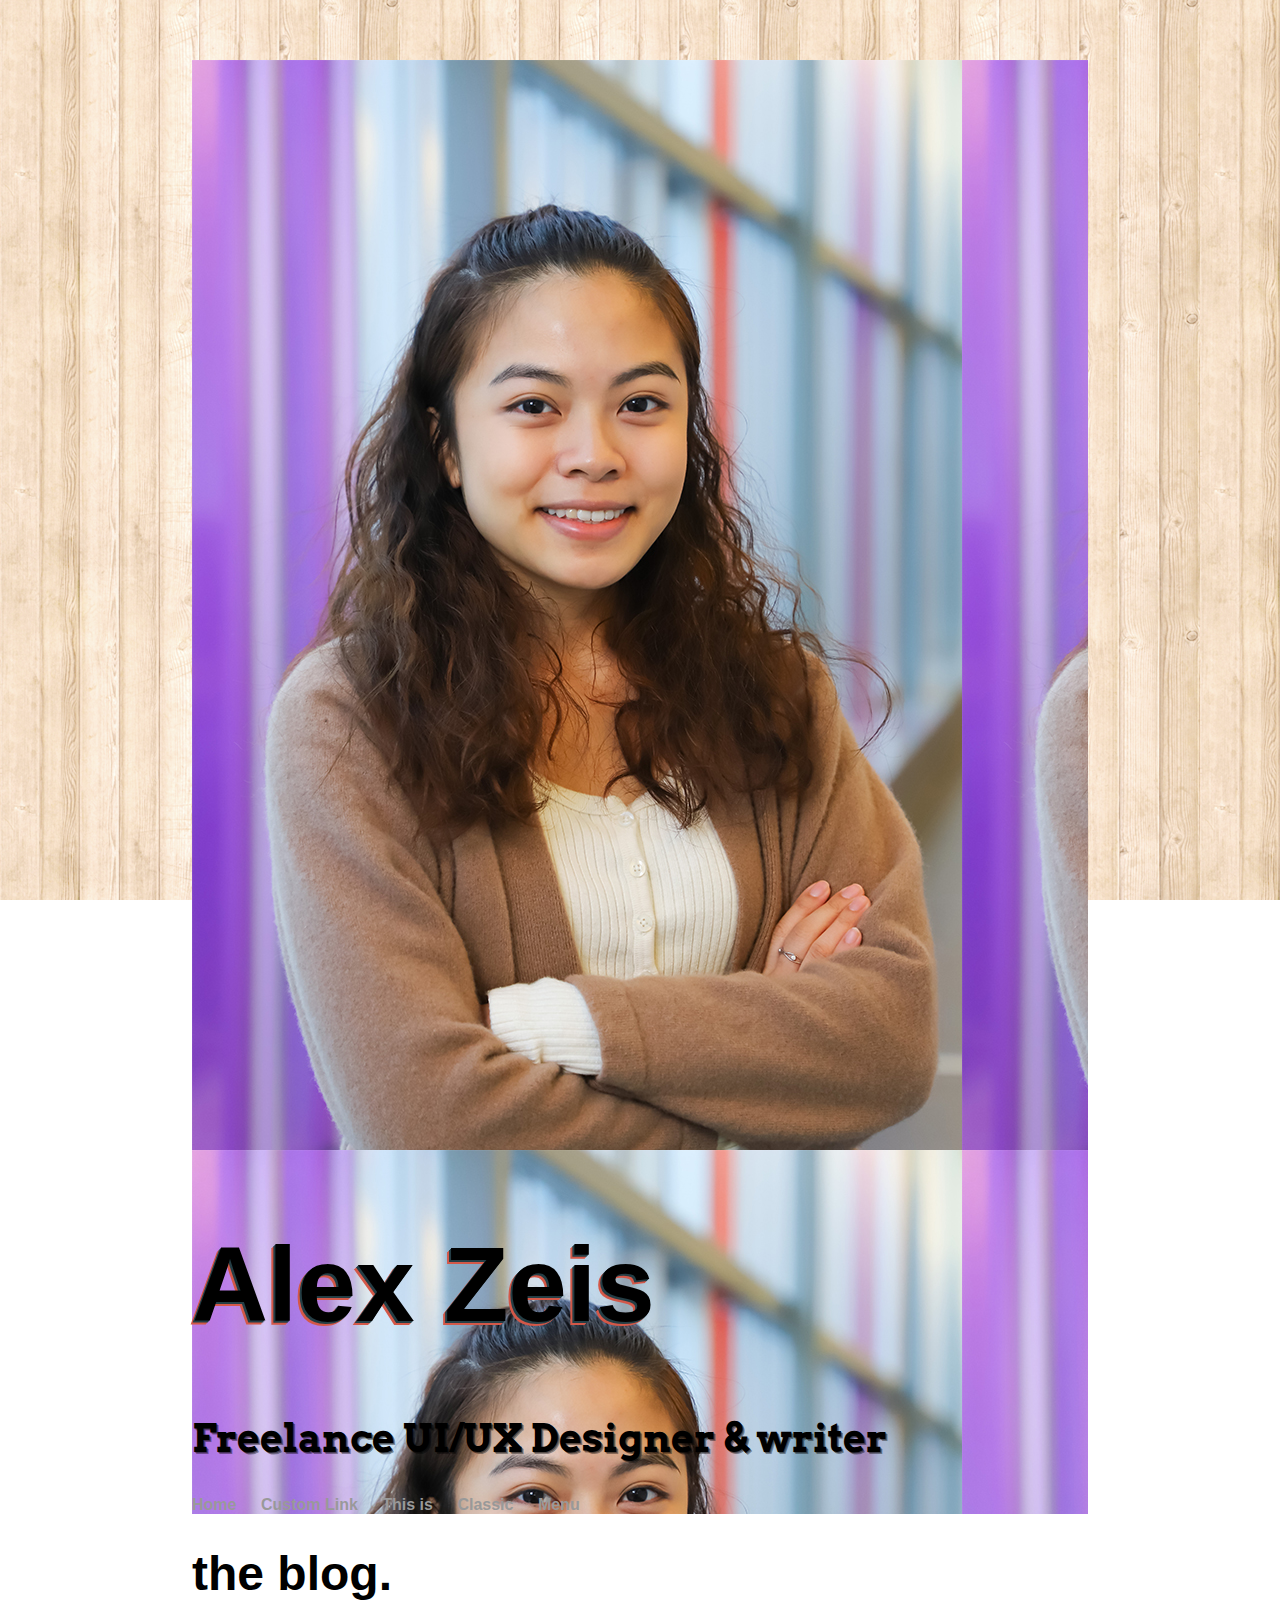
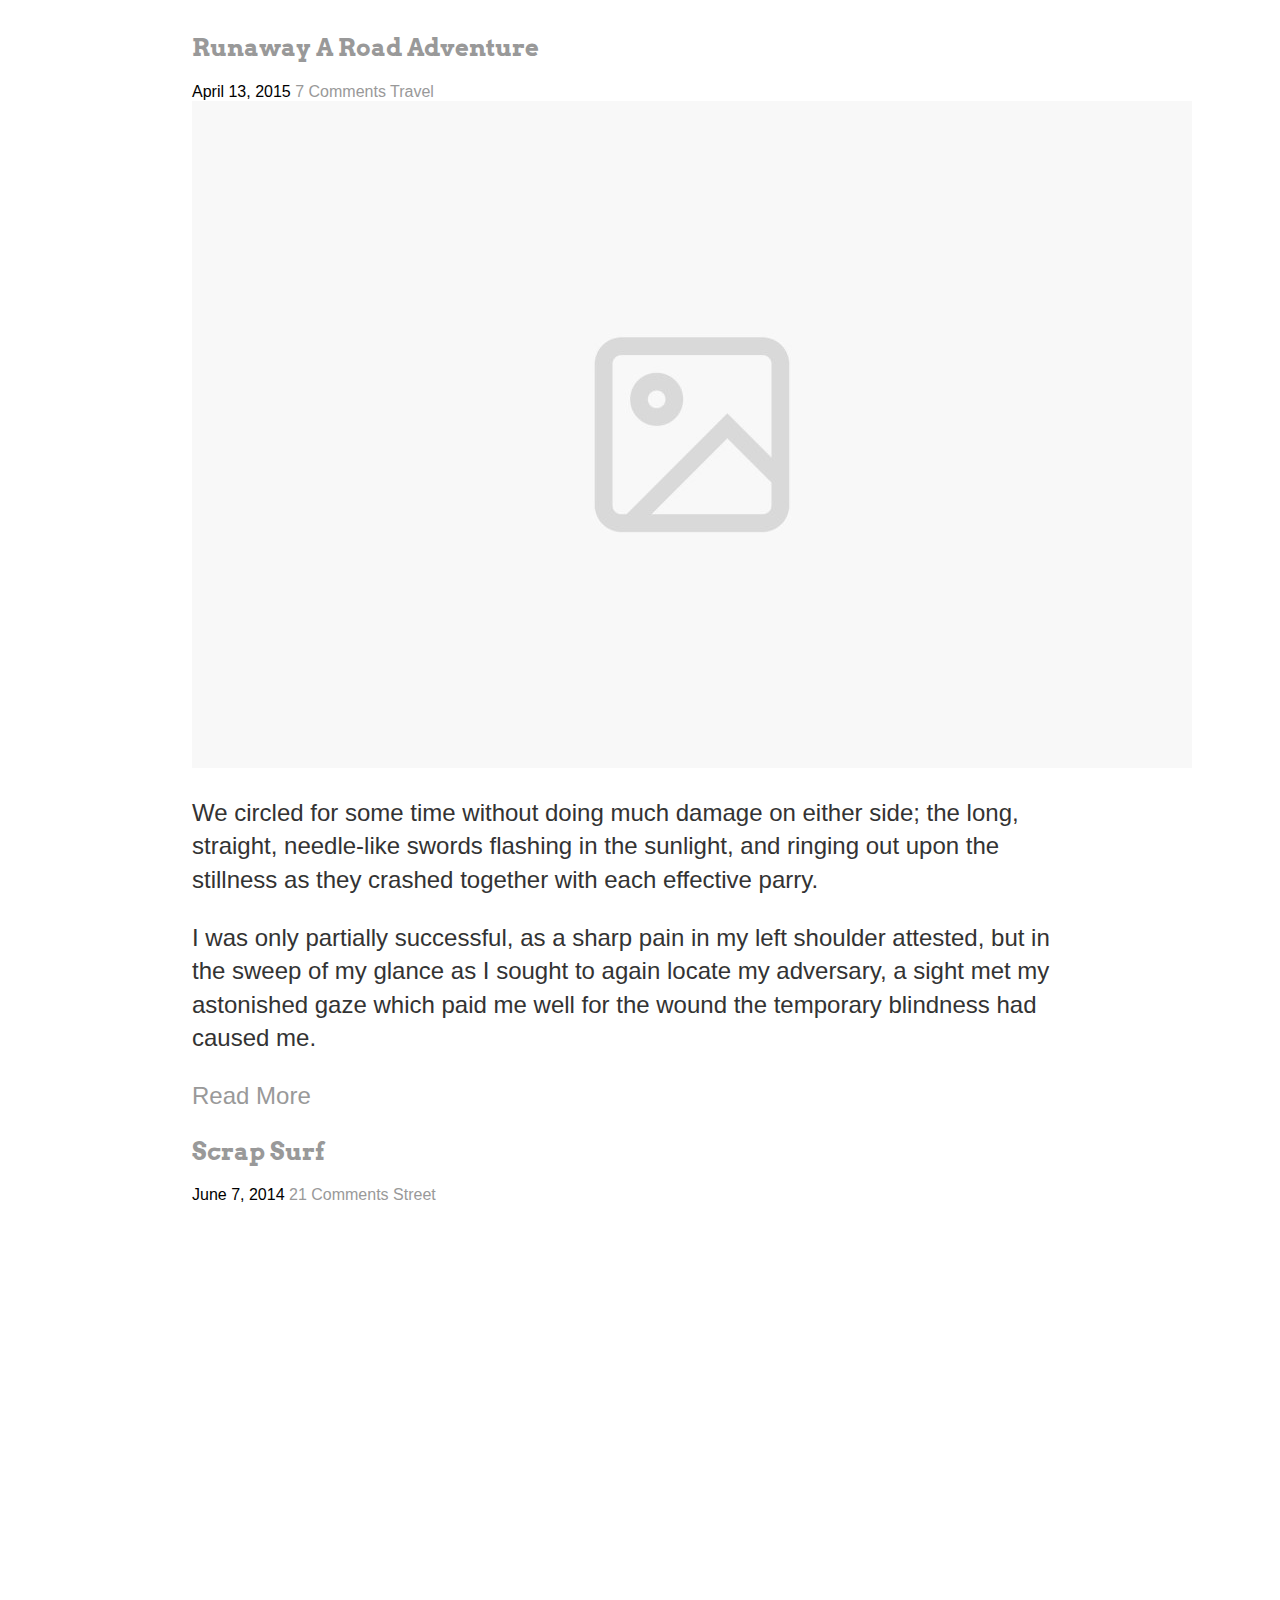
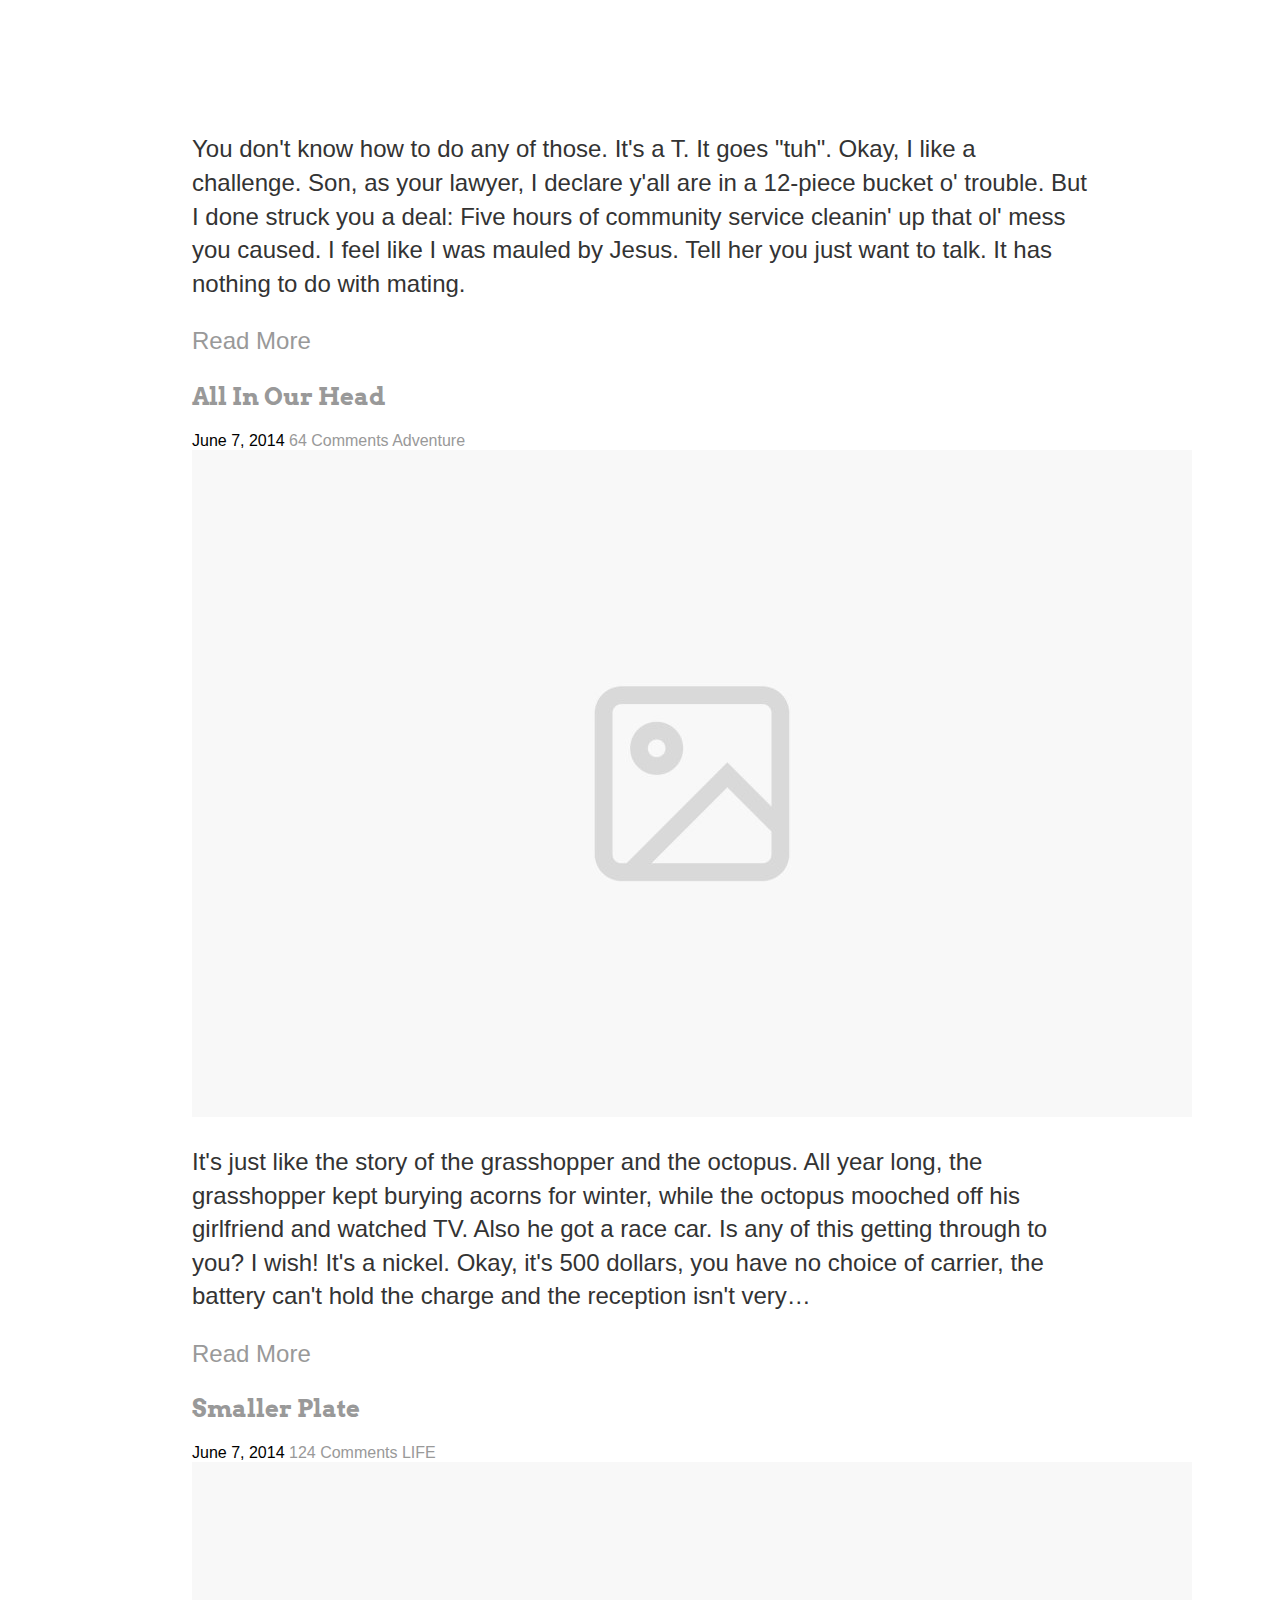
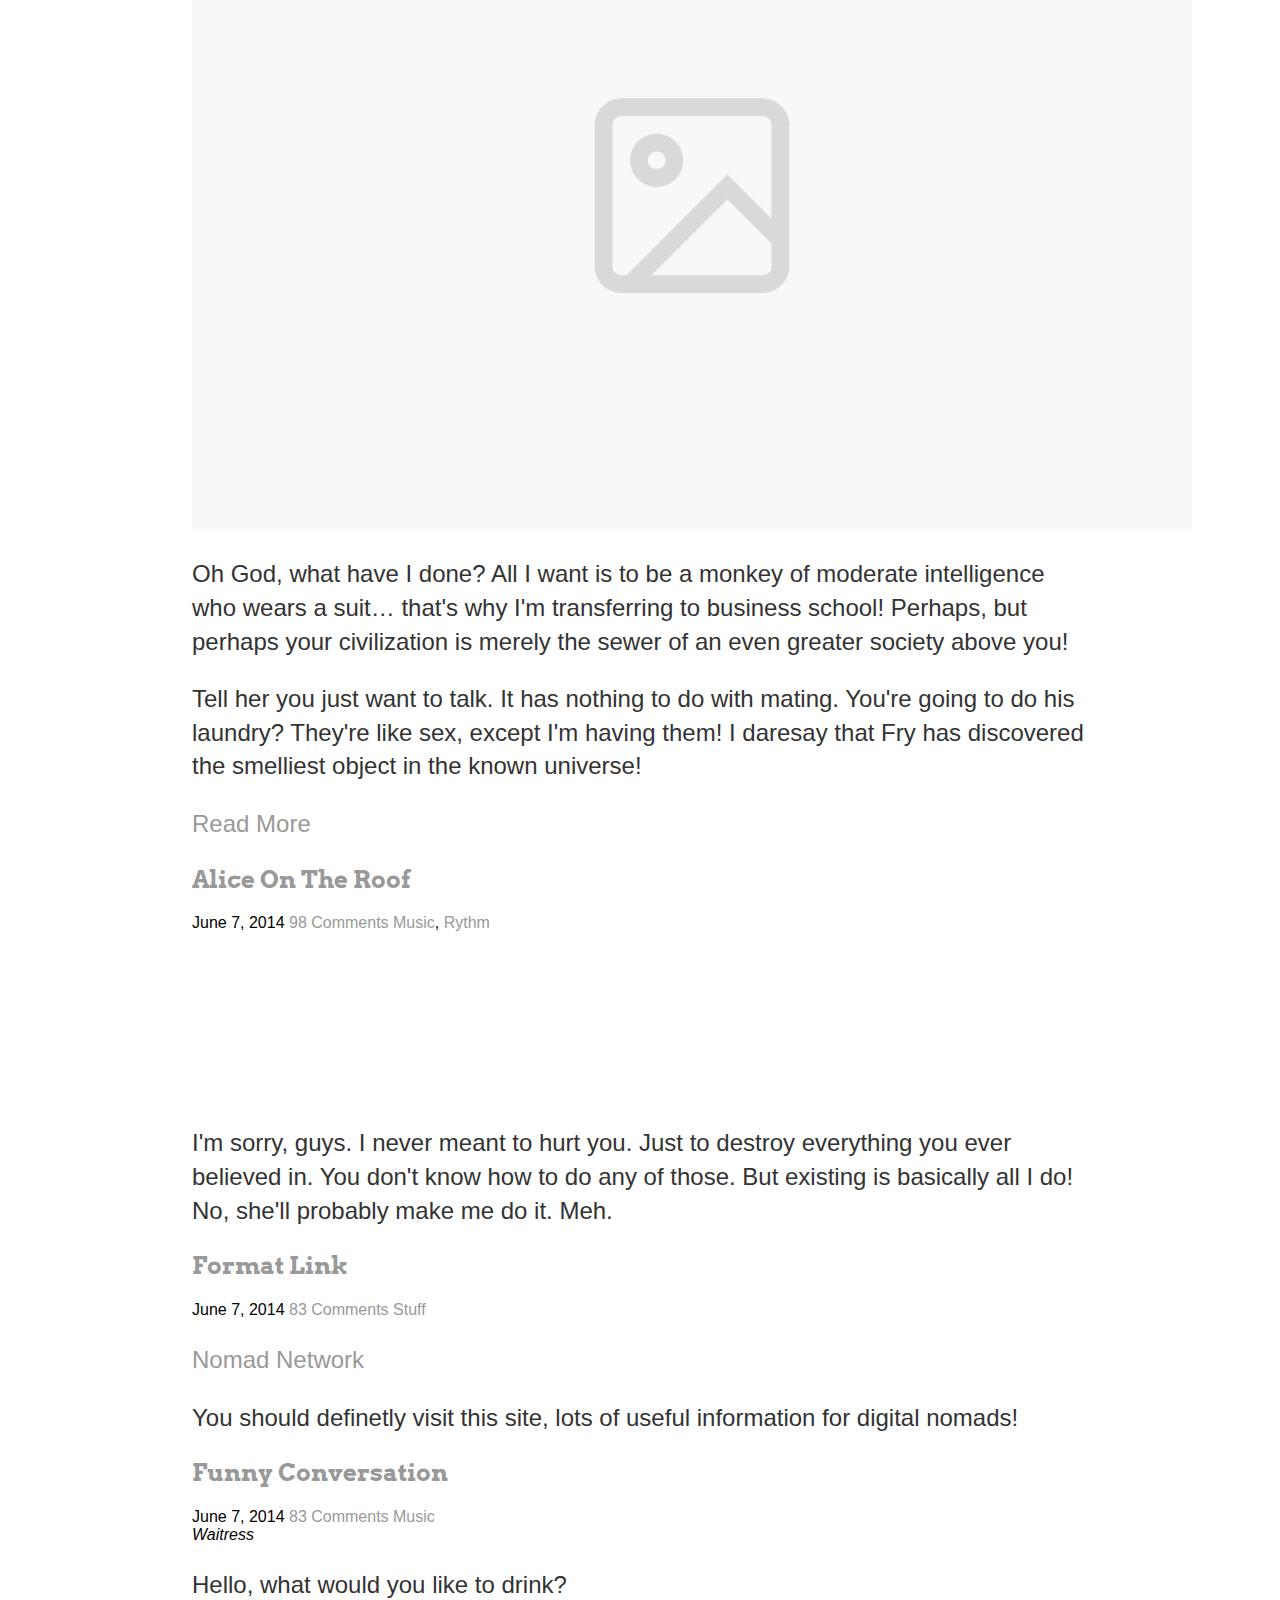
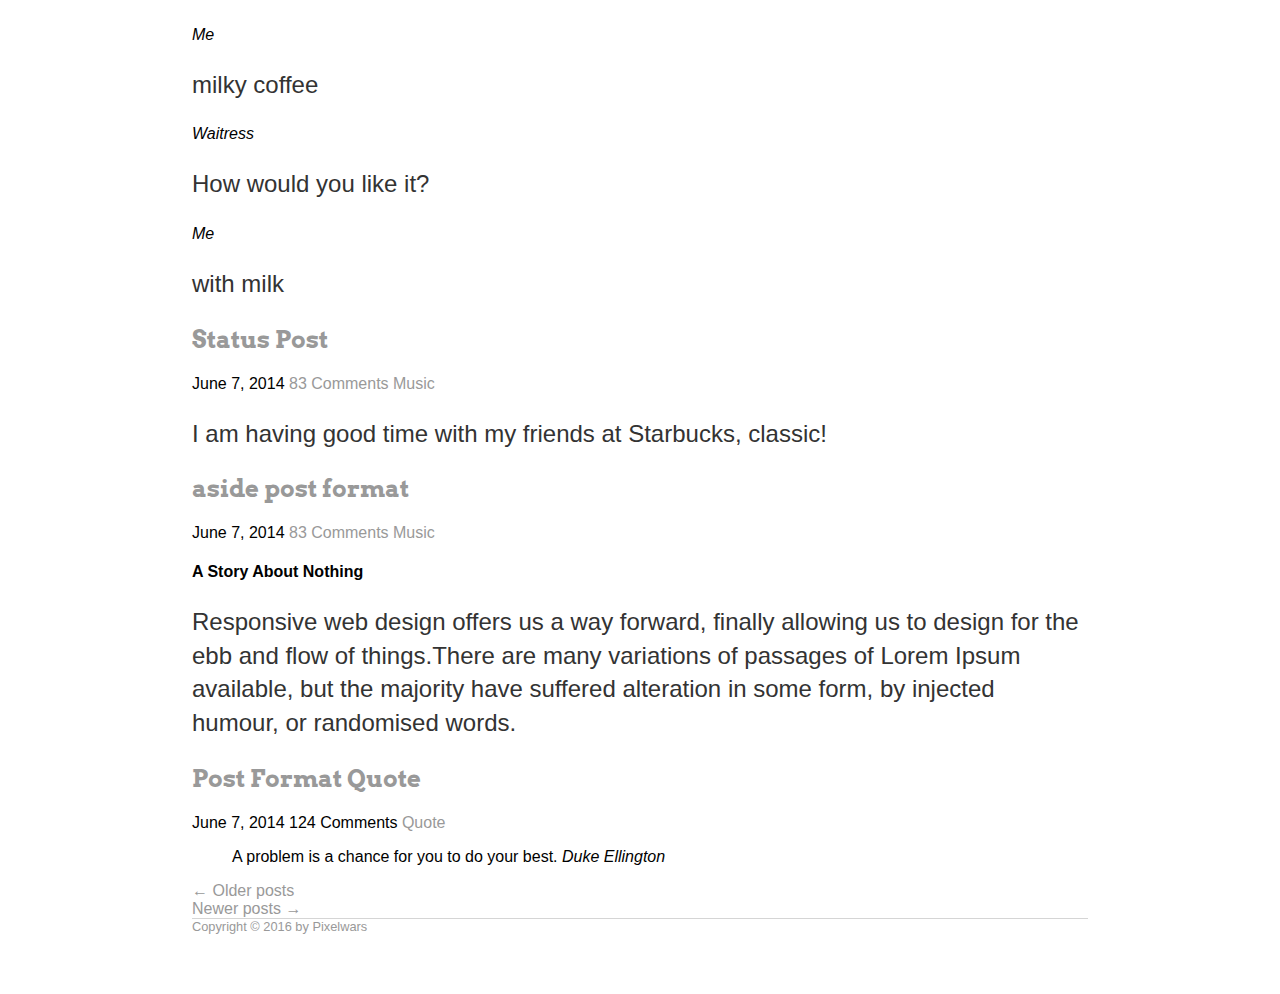
<file: blog-no-sidebar.html>
<!DOCTYPE html>
<html lang="en" data-safeMod="false" data-autoHideScrollbar="true" data-safeModPageInAnimation="fadeIn" data-inAnimation="fadeInUp" data-outAnimation="fadeOutDownBig" data-cover-h1-tune=".85" data-cover-h2-tune="2.3" data-cover-h3-tune=".6" data-cover-h3-span-tune=".8" data-twitter-name="pixelwarsdesign">
<head>
    
 	<meta charset="utf-8" />
    <meta name="viewport" content="width=device-width, initial-scale=1, maximum-scale=1">
    <meta http-equiv="X-UA-Compatible" content="IE=edge,chrome=1" >
    <meta name="description" content="BookCard - Responsive HTML5 vCard Template">
    <meta name="keywords" content="vcard, html5, portfolio">
    <meta name="author" content="Pixelwars">
    
    <title>Bookcard vCard Template</title> 

    <!-- FAV and TOUCH ICONS -->
    <link rel="shortcut icon" href="images/ico/favicon.ico">
    <link rel="apple-touch-icon" href="images/ico/apple-touch-icon.png"/>
    
    <!-- SCRIPTS -->
    <script type="text/javascript" src="js/modernizr.js"></script> 
    <!--[if lte IE 9]>
        <script src="js/html5shiv.js"></script>
        <script src="js/selectivizr-min.js"></script>
    <![endif]-->    
    
    <!-- FONTS -->
    <link href='http://fonts.googleapis.com/css?family=Lato:100,300,400,700,900,100italic,300italic,400italic,700italic,900italic' rel='stylesheet' type='text/css'>
    <link href='http://fonts.googleapis.com/css?family=Alfa+Slab+One|Nixie+One|Raleway:200,800' rel='stylesheet' type='text/css'>
    <link href='http://fonts.googleapis.com/css?family=Tulpen+One|Sacramento' rel='stylesheet' type='text/css'>
        
    <!-- STYLES -->
    <link rel="stylesheet" type="text/css" media="print" href="css/print.css">
    <link rel="stylesheet" type="text/css" href="css/normalize.css">
    <link rel="stylesheet" type="text/css" href="css/bootstrap.min.css">
    <link rel="stylesheet" type="text/css" href="css/animate.css">
    <link rel="stylesheet" type="text/css" href="css/book.css" />
    <link rel="stylesheet" type="text/css" href="css/font-awesome.css">
    <link rel="stylesheet" type="text/css" href="css/jquery.fancybox-1.3.4.css">
    <link rel="stylesheet" type="text/css" href="css/style.css">
	<link rel="stylesheet" type="text/css" href="css/main.css">
    
    <link class="cover-skin" rel="stylesheet" type="text/css" href="css/skins/cover/standart.css">
    <link class="base-skin" rel="stylesheet" type="text/css" href="css/skins/base/clean.css">
    <link class="paper-bg-skin" rel="stylesheet" type="text/css" href="css/skins/paper-bg/cream-dust.css">
    <link class="body-bg-skin" rel="stylesheet" type="text/css" href="css/skins/body-bg/wood.css">
</head>
    
    
    
	<body class="classic">
    	
        
        
        
        <!-- PAGE -->
		<div id="page" class="hfeed site">
            
            <!-- .site-main -->
		  	<main id="main" class="site-main">
          
          
			
            
            
                <!-- HEADER -->
                <header id="masthead" class="header cover" role="banner">
                    
                    <div class="cover-image-holder">
                        <img src="images/site/cover.jpg" alt="cover-image">
                    </div>
                    
                    <!-- header-wrap -->
                    <div class="header-wrap layout-full">
                        
                        <!-- image-logo -->
                        <!--<a class="header-title-link" href="index.html"><img src="../images/site/avatar.jpg" alt="avatar"></a>-->
                    
                        <h1 class="site-title">Alex Zeis</h1>
                        <h2>Freelance UI/UX Designer &amp; writer</h2>
                        
                        <!-- header-social -->
                        <div class="header-bottom">
                        
                            <!-- SOCIAL -->
                            <p>
                                <a class="social-link facebook" href="#"></a>
                                <a class="social-link twitter" href="#"></a>
                                <a class="social-link linkedin" href="#"></a>
                                <a class="social-link instagram" href="#"></a>
                            </p>
                            <!-- SOCIAL -->
                            
                        </div>
                        <!-- header-social -->
                        
                        <!-- NAV MENU -->
                        <nav id="primary-navigation" class="site-navigation primary-navigation" role="navigation">
                            <div class="nav-menu ">
                                <ul>
<li><a href="index.html">Home</a></li>
                                    <li><a href="#">Custom Link</a></li>
                                    <li><a href="#">This is</a></li>
                                    <li><a href="#">Classic</a></li>
                                    <li><a href="#">Menu</a></li>
                                                 
                    			</ul>
                            </div>
                        </nav>
                        <!-- NAV MENU -->
                        
                    </div>
                    <!-- header-wrap -->

                </header>
                <!-- HEADER -->
            
            
            
            
                
                
                <!-- site-middle -->
                <div class="site-middle">
                
                
                
                     
                
                     
                    <div class="layout-medium"> 
                        <div id="primary" class="content-area">
                     
                                        
                            <!-- site-content -->
                            <div id="content" class="site-content" role="main"> <!-- blog-regular -->
                                <div class="blog-regular page-layout">
                                    
                                    
                                        
                                        <!-- CATEGORY ARCHIVE TITLE -->
                                        <!--<header class="entry-header">
                                    
                                            <div class="section-title center">    
                                                <h2><i>Category</i></h2>
                                            </div>
                                            
                                            <h1 class="entry-title">adventure</h1>
                                            
                                        </header>-->
                                        
                                        
                                        
                                        <!-- .entry-header -->
                                        <header class="entry-header">
                                            <h1 class="entry-title">the blog.</h1>
                                        </header>
                                        <!-- .entry-header -->
                                        
                                        
                                        <!-- .hentry -->
                                        <article class="hentry post sticky">
                                        
                                            <!-- .entry-header -->
                                            <header class="entry-header">
                                                
                                                
                                                <!-- .entry-title -->
                                                <h2 class="entry-title"><a href="blog-single.html">Runaway A Road Adventure</a></h2>
                                                
                                                <!-- .entry-meta -->
                                                <div class="entry-meta">
                                                    <span class="entry-date">
                                                        <time class="entry-date" datetime="2014-07-13T04:34:10+00:00">April 13, 2015</time>
                                                    </span> 
                                                    <span class="comment-link">
                                                        <a href="blog-single.html#comments">7 Comments</a>
                                                    </span>
                                                    <span class="cat-links">
                                                        <a href="#" title="View all posts in Travel" rel="category tag">Travel</a>
                                                    </span>	
                                                    <!--<span class="edit-link">
                                                        <a class="post-edit-link" href="#">Edit</a>
                                                    </span>-->
                                                </div>
                                                <!-- .entry-meta -->
                                                
                                            </header>
                                            <!-- .entry-header -->
                                            
                                            <!-- .featured-image -->
                                            <div class="featured-image">
                                                <a href="blog-single.html">
                                                    <img src="images/blog/01.jpg" alt="blog-image">
                                                </a>
                                            </div>
                                            <!-- .featured-image -->
                                            
                                            <!-- .entry-content -->
                                            <div class="entry-content">
                                                
                                                <p>We circled for some time without doing much damage on either side; the long, straight, needle-like swords flashing in the sunlight, and ringing out upon the stillness as they crashed together with each effective parry.  </p>                                  
                                                <p>I was only partially successful, as a sharp pain in my left shoulder attested, but in the sweep of my glance as I sought to again locate my adversary, a sight met my astonished gaze which paid me well for the wound the temporary blindness had caused me. 
                                                </p>
                                                
                                                <p class="more"><a href="blog-single.html" class="more-link">Read More</a></p>
                                               
                                            </div>
                                            <!-- .entry-content -->
                                            
                                        </article>
                                        <!-- .hentry -->
                                        
                                        
                                        
                                        <!-- .hentry -->
                                        <article class="hentry post format-video">
                                        
                                            <!-- .entry-header -->
                                            <header class="entry-header">
                                                
                                                <!-- .entry-title -->
                                                <h2 class="entry-title"><a href="blog-single.html">Scrap Surf</a></h2>
                                                
                                                <!-- .entry-meta -->
                                                <div class="entry-meta">
                                                    <span class="entry-date">
                                                        <time class="entry-date" datetime="2014-07-13T04:34:10+00:00">June 7, 2014</time>
                                                    </span> 
                                                    <span class="comment-link">
                                                        <a href="blog-single.html#comments">21 Comments</a>
                                                    </span>
                                                    <span class="cat-links">
                                                        <a href="#" title="View all posts in Adventure" rel="category tag">Street</a>
                                                    </span>	
                                                </div>
                                                <!-- .entry-meta -->
                                                
                                            </header>
                                             <!-- .entry-header -->
                                            
                                            <!-- .featured-image -->
                                            <div class="featured-image">
                                                <iframe src="https://player.vimeo.com/video/50315573?color=8ACB82&title=0&byline=0&portrait=0" width="800" height="450" frameborder="0" webkitallowfullscreen mozallowfullscreen allowfullscreen></iframe>
                                            </div>
                                            <!-- .featured-image -->
                                            
                                            
                                            <!-- .entry-content -->  
                                            <div class="entry-content">
                                                
                                                <p>You don't know how to do any of those. It's a T. It goes "tuh". Okay, I like a challenge. Son, as your lawyer, I declare y'all are in a 12-piece bucket o' trouble. But I done struck you a deal: Five hours of community service cleanin' up that ol' mess you caused. I feel like I was mauled by Jesus. Tell her you just want to talk. It has nothing to do with mating.
                                                </p>
                                                
                                                <p class="more"><a href="blog-single.html" class="more-link">Read More</a></p>
                                                
                                            </div>
                                            <!-- .entry-content -->
                                            
                                        </article>
                                        <!-- .hentry -->
                                        
                                        
                                        
                                        <!-- .hentry -->
                                        <article class="hentry post">
                                        
                                            
                                            <!-- .entry-header -->
                                            <header class="entry-header">
                                                
                                                <!-- .entry-title -->
                                                <h2 class="entry-title"><a href="blog-single-with-sidebar.html">All In Our Head</a></h2>
                                                
                                                
                                                <!-- .entry-meta -->
                                                <div class="entry-meta">
                                                    <span class="entry-date">
                                                        <time class="entry-date" datetime="2014-07-13T04:34:10+00:00">June 7, 2014</time>
                                                    </span> 
                                                    <span class="comment-link">
                                                        <a href="blog-single.html#comments">64 Comments</a>
                                                    </span>
                                                    <span class="cat-links">
                                                        <a href="#" title="View all posts in Adventure" rel="category tag">Adventure</a>
                                                    </span>	
                                                </div>
                                                <!-- .entry-meta -->
                                                
                                            </header>
                                             <!-- .entry-header -->
                                            
                                            <!-- .featured-image -->
                                            <div class="featured-image">
                                                <a href="blog-single.html">
                                                    <img src="images/blog/02.jpg" alt="blog-image">
                                                </a>
                                            </div>
                                            <!-- .featured-image -->
                                            
                                                                            
                                            <!-- .entry-content -->
                                            <div class="entry-content">
                                                
                                                <p>It's just like the story of the grasshopper and the octopus. All year long, the grasshopper kept burying acorns for winter, while the octopus mooched off his girlfriend and watched TV. Also he got a race car. Is any of this getting through to you? I wish! It's a nickel. Okay, it's 500 dollars, you have no choice of carrier, the battery can't hold the charge and the reception isn't very&hellip;
                                                </p>
                                                
                                                <p class="more"><a href="blog-single.html" class="more-link">Read More</a></p>
                                               
                                            </div>
                                            <!-- .entry-content -->
                                            
                                            
                                        </article>
                                        <!-- .hentry -->
                                        
                                        
                                        <!-- .hentry -->
                                        <article class="hentry post">
                                        
                                            
                                            <!-- .entry-header -->
                                            <header class="entry-header">
                                                
                                                <!-- .entry-title -->
                                                <h2 class="entry-title"><a href="blog-single.html">Smaller Plate</a></h2>
                                                
                                                <!-- .entry-meta -->
                                                <div class="entry-meta">
                                                    <span class="entry-date">
                                                        <time class="entry-date" datetime="2014-07-13T04:34:10+00:00">June 7, 2014</time>
                                                    </span> 
                                                    <span class="comment-link">
                                                        <a href="blog-single.html#comments">124 Comments</a>
                                                    </span>
                                                    <span class="cat-links">
                                                        <a href="#" title="View all posts in Adventure" rel="category tag">LIFE</a>
                                                    </span>	
                                                </div>
                                                <!-- .entry-meta -->
                                                
                                            </header>
                                            <!-- .entry-header -->
                                            
                                            <!-- .featured-image -->
                                            <div class="featured-image">
                                                <a href="blog-single.html">
                                                    <img src="images/blog/03.jpg" alt="blog-image">
                                                </a>
                                            </div>
                                            <!-- .featured-image -->
                                            
                                            <!-- .entry-content -->
                                            <div class="entry-content">
                                                
                                                <p>Oh God, what have I done? All I want is to be a monkey of moderate intelligence who wears a suit&hellip; that's why I'm transferring to business school! Perhaps, but perhaps your civilization is merely the sewer of an even greater society above you!</p>
                                                
                                                <p>Tell her you just want to talk. It has nothing to do with mating. You're going to do his laundry? They're like sex, except I'm having them! I daresay that Fry has discovered the smelliest object in the known universe!
                                                </p>
                                                
                                                <p class="more"><a href="blog-single.html" class="more-link">Read More</a></p>
                                               
                                            </div>
                                            <!-- .entry-content -->
                                            
                                        </article>
                                        <!-- .hentry -->
                                        
                                        
                                        
                                        <!-- .hentry -->
                                        <article class="hentry post format-audio">
                                        
                                            <!-- .entry-header -->
                                            <header class="entry-header">
                                                
                                                <!-- .entry-title -->
                                                <h2 class="entry-title"><a href="blog-single.html">Alice On The Roof</a></h2>
                                                
                                                <!-- .entry-meta -->
                                                <div class="entry-meta">
                                                    <span class="entry-date">
                                                        <time class="entry-date" datetime="2014-07-13T04:34:10+00:00">June 7, 2014</time>
                                                    </span> 
                                                    <span class="comment-link">
                                                        <a href="blog-single.html#comments">98 Comments</a>
                                                    </span>
                                                    <span class="cat-links">
                                                        <a href="#" title="View all posts in Music" rel="category tag">Music</a>,
                                                        <a href="#" title="View all posts in Rythm" rel="category tag">Rythm</a>
                                                    </span>	
                                                </div>
                                                <!-- .entry-meta -->
                                                
                                            </header>
                                            <!-- .entry-header -->
                                            
                                            <!-- .featured-image -->
                                            <div class="featured-image">
                                                <iframe width="100%" height="166" scrolling="no" frameborder="no" src="https://w.soundcloud.com/player/?url=https%3A//api.soundcloud.com/tracks/202812975&amp;color=ff5500&amp;auto_play=false&amp;hide_related=false&amp;show_comments=true&amp;show_user=true&amp;show_reposts=false"></iframe>
                                            </div>
                                            <!-- .featured-image -->
                                            
                                            <!-- .entry-content -->  
                                            <div class="entry-content">
                                                
                                                <p>I'm sorry, guys. I never meant to hurt you. Just to destroy everything you ever believed in. You don't know how to do any of those. But existing is basically all I do! No, she'll probably make me do it. Meh.
                                                </p>
                                                
                                            </div>
                                            <!-- .entry-content -->
                                            
                                        </article>
                                        <!-- .hentry -->
                                        
                                        
                                        
                                        
                                        
                                        <!-- .hentry -->
                                        <!--<article class="hentry post format-image">
                                        
                                            <header class="entry-header">
                                                
                                                <h2 class="entry-title"><a href="blog-single.html">This is an image post!</a></h2>
                                                
                                                <div class="entry-meta">
                                                    <span class="entry-date">
                                                        <time class="entry-date" datetime="2014-07-13T04:34:10+00:00">June 7, 2014</time>
                                                    </span> 
                                                    <span class="comment-link">
                                                        <a href="blog-single.html#comments">83 Comments</a>
                                                    </span>
                                                    <span class="cat-links">
                                                        <a href="#" title="View all posts in Adventure" rel="category tag">Street</a>
                                                    </span>	
                                                </div>
                                                
                                            </header>
                                            
                                            <div class="entry-content">
                                                
                                                <p>
                                                    <img src="images/blog/slide-03.jpg" alt="image">
                                                </p>
                                                
                                                <p>This is a text of an image post format.</a></p>
                                                
                                            </div>
                                            
                                        </article>-->
                                        <!-- .hentry -->
                                        
                                        
                                        
                                        
                                        <!-- .hentry -->
                                        <article class="hentry post format-link">
                                        
                                            <header class="entry-header">
                                                
                                                
                                                <h2 class="entry-title"><a href="blog-single.html" title="Link">Format Link</a></h2>
                                                
                                               
                                                <div class="entry-meta">
                                                    <span class="entry-date">
                                                        <time class="entry-date" datetime="2014-07-13T04:34:10+00:00">June 7, 2014</time>
                                                    </span> 
                                                    <span class="comment-link">
                                                        <a href="blog-single.html#comments">83 Comments</a>
                                                    </span>
                                                    <span class="cat-links">
                                                        <a href="#" title="View all posts in Stuff" rel="category tag">Stuff</a>
                                                    </span>	
                                                </div>
                                                
                                                
                                            </header>
                                            
                                            
                                            <div class="entry-content">
                                                <p>
                                                    <a title="smashing magazine" href="http://nomad.network/" target="_blank">Nomad Network</a>
                                                </p>
                                                <p>You should definetly visit this site, lots of useful information for digital nomads!</p>
                                            </div>
                                            
                                            
                                        </article>
                                        
                                        
                                        
                                        
                                        
                                        
                                        <!-- .hentry -->
                                        <article class="hentry post format-chat">
                                        
                                            <header class="entry-header">
                                                
                                                
                                                <h2 class="entry-title"><a href="blog-single-audio-embed.html" title="Chat">Funny Conversation</a></h2>
                                                
                                                <div class="entry-meta">
                                                    <span class="entry-date">
                                                        <time class="entry-date" datetime="2014-07-13T04:34:10+00:00">June 7, 2014</time>
                                                    </span> 
                                                    <span class="comment-link">
                                                        <a href="blog-single.html#comments">83 Comments</a>
                                                    </span>
                                                    <span class="cat-links">
                                                        <a href="#" title="View all posts in Music" rel="category tag">Music</a>
                                                    </span>	
                                                </div>
                                                
                                            </header>
                                            
                                            
                                            <div class="entry-content">
                                                
                                                <div class="chat-transcript">
                                                    
                                                    <div class="chat-row chat-speaker-1">
                                                        <div class="chat-author"><cite class="fn">Waitress</cite></div>
                                                        <div class="chat-text"><p>Hello, what would you like to drink?</p></div>
                                                    </div>
                                                    
                                                    <div class="chat-row chat-speaker-2">
                                                        <div class="chat-author"><cite class="fn">Me</cite></div>
                                                        <div class="chat-text"><p>milky coffee</p></div>
                                                    </div>
                                                    
                                                    <div class="chat-row chat-speaker-1">
                                                        <div class="chat-author"><cite class="fn">Waitress</cite></div>
                                                        <div class="chat-text"><p>How would you like it?</p></div>
                                                    </div>
                                                    
                                                    <div class="chat-row chat-speaker-2">
                                                        <div class="chat-author"><cite class="fn">Me</cite></div>
                                                        <div class="chat-text"><p>with milk</p></div>
                                                    </div>
                                                    
                                                </div>
                                                
                                            </div>
                                            
                                        </article>
                                        
                                        
                                        
                                        
                                        
                                        <!-- .hentry -->
                                        <article class="hentry post format-status">
                                        
                                            <header class="entry-header">
                                                
                                                <h2 class="entry-title"><a href="blog-single-audio-embed.html" title="Chat">Status Post</a></h2>
                                                
                                                <div class="entry-meta">
                                                    <span class="entry-date">
                                                        <time class="entry-date" datetime="2014-07-13T04:34:10+00:00">June 7, 2014</time>
                                                    </span> 
                                                    <span class="comment-link">
                                                        <a href="blog-single.html#comments">83 Comments</a>
                                                    </span>
                                                    <span class="cat-links">
                                                        <a href="#" title="View all posts in Music" rel="category tag">Music</a>
                                                    </span>	
                                                </div>
                                                
                                            </header>
                                            
                                            <div class="entry-content">
                                                
                                                <p>I am having good time with my friends at Starbucks, classic!</p>
                                                
                                            </div>
                                            
                                        </article>
                                        
                                        
                                        
                                        
                                        
                                        <!-- .hentry -->
                                        <article class="hentry post format-aside">
                                        
                                            <header class="entry-header">
                                                
                                                
                                                <h2 class="entry-title"><a href="blog-single-audio-embed.html" title="Chat">aside post format</a></h2>
                                                
                                                <div class="entry-meta">
                                                    <span class="entry-date">
                                                        <time class="entry-date" datetime="2014-07-13T04:34:10+00:00">June 7, 2014</time>
                                                    </span> 
                                                    <span class="comment-link">
                                                        <a href="blog-single.html#comments">83 Comments</a>
                                                    </span>
                                                    <span class="cat-links">
                                                        <a href="#" title="View all posts in Music" rel="category tag">Music</a>
                                                    </span>	
                                                </div>
                                                
                                            </header>
                                            
                                            
                                            <div class="entry-content">
                                                
                                                <h4>A Story About Nothing</h4>
                                                <p>Responsive web design offers us a way forward, finally allowing us to design for the ebb and flow of things.There are many variations of passages of Lorem Ipsum available, but the majority have suffered alteration in some form, by injected humour, or randomised words.
                                                </p>
                                           
                                            </div>
                                            
                                        </article>
                                        
                                        
                                        
                                        
                                        
                                        
                                        <!-- .hentry -->
                                        <article class="hentry post format-quote">
                                        
                                            <header class="entry-header">
                                                
                                                <h2 class="entry-title"><a href="blog-single.html">Post Format Quote</a></h2>
                                                
                                                <div class="entry-meta">
                                                    <span class="entry-date">
                                                        <time class="entry-date" datetime="2014-07-13T04:34:10+00:00">June 7, 2014</time>
                                                    </span> 
                                                    <span class="comment-link">
                                                        124 Comments
                                                    </span>
                                                    <span class="cat-links">
                                                        <a href="#" title="View all posts in Quote" rel="category tag">Quote</a>
                                                    </span>	
                                                </div>
                                                
                                            </header>
                                            
                                            <div class="entry-content">
                                                
                                                <blockquote>A problem is a chance for you to do your best.
                                                    <cite>Duke Ellington</cite>
                                                </blockquote>
                                                
                                            </div>
                                            
                                        </article>
                                        <!-- .hentry -->
                                        
                                        
                                        <!-- post nav -->
                                        <nav class="navigation" role="navigation">
                                            <div class="nav-previous"><a href="#"><span class="meta-nav">←</span> Older posts</a></div>
                                            <div class="nav-next"><a href="#">Newer posts <span class="meta-nav">→</span></a></div>
                                        </nav>
                                        <!-- post nav -->
                                        
                                        
                                        <!-- post pagination -->
                                        <!--<nav class="post-pagination">
                                            <ul class="pagination">
                                              <li class="pagination-first"><a href="#"> First </a></li>
                                              <li class="pagination-prev"><a href="#" rel="prev"> « </a></li>
                                              <li class="pagination-num"><a href="#"> 1 </a></li>
                                              <li class="pagination-num current"><a href="#"> 2 </a></li>
                                              <li class="pagination-num"><a href="#"> 3 </a></li>
                                              <li class="pagination-next"><a href="#" rel="next"> » </a></li>
                                              <li class="pagination-last"><a href="#"> Last </a> </li>
                                            </ul>
                                        </nav>-->
                                        <!-- post pagination -->
                                        
        
                                    
                                </div>
                                <!-- blog-regular -->
                        
                        
                </div>
                            <!-- site-content -->
                    
                        </div>
                        <!-- primary -->    
                        
                        
                        <!-- .site-footer -->
                        <footer id="colophon" class="site-footer" role="contentinfo">
                            
                            <!-- .site-info --> 
                            <div class="site-info">
                                <div class="textwidget">
                                    <a href="https://wordpress.org/">Copyright &copy; 2016 by Pixelwars</a>
                                </div>
                            </div>
                            <!-- .site-info --> 
                            
                        </footer>
                        <!-- .site-footer --> 
                        
                    
                    
                    </div>
                    <!-- layout -->
                
                
                </div>
                <!-- site-middle -->
                        
                        
                        
                        
                        
                        
                        
                        
                        
                        
                        
                        
                        
                        
                        
                        
                        
                        
                        
                    
    
                
                
                    
        		</main>
                <!-- .site-main -->
                
                
                
                
          
                
                
                
                
            </div>
            <!-- PAGE -->
        
        
        
        
        <!-- SCRIPTS -->
        <!-- Grab Google CDN's jQuery, with a protocol relative URL; fall back to local if offline -->
        <script src="http://ajax.googleapis.com/ajax/libs/jquery/1.8.3/jquery.min.js"></script>
        <script>window.jQuery || document.write('<script src="js/jquery-1.8.3.min.js"><\/script>')</script>
        <script src="js/jquery.address-1.5.min.js"></script>
        <script src="js/antiscroll.js"></script>
        <script src="js/jquery.fittext.js"></script>
		<script src="js/jquery.imagesloaded.min.js"></script>
        <script src="js/jquery.isotope.min.js"></script>
        <script src="js/jquery.fitvids.js"></script>
        <script src="js/jquery.validate.min.js"></script>
        <script src="js/jquery.fancybox-1.3.4.pack.js"></script>
        <script src="js/send-mail.js"></script>
        <script src="js/twitterFetcher_v10_min.js"></script>
        <script src="js/main.js"></script>
        
	</body>
</html>
</file>
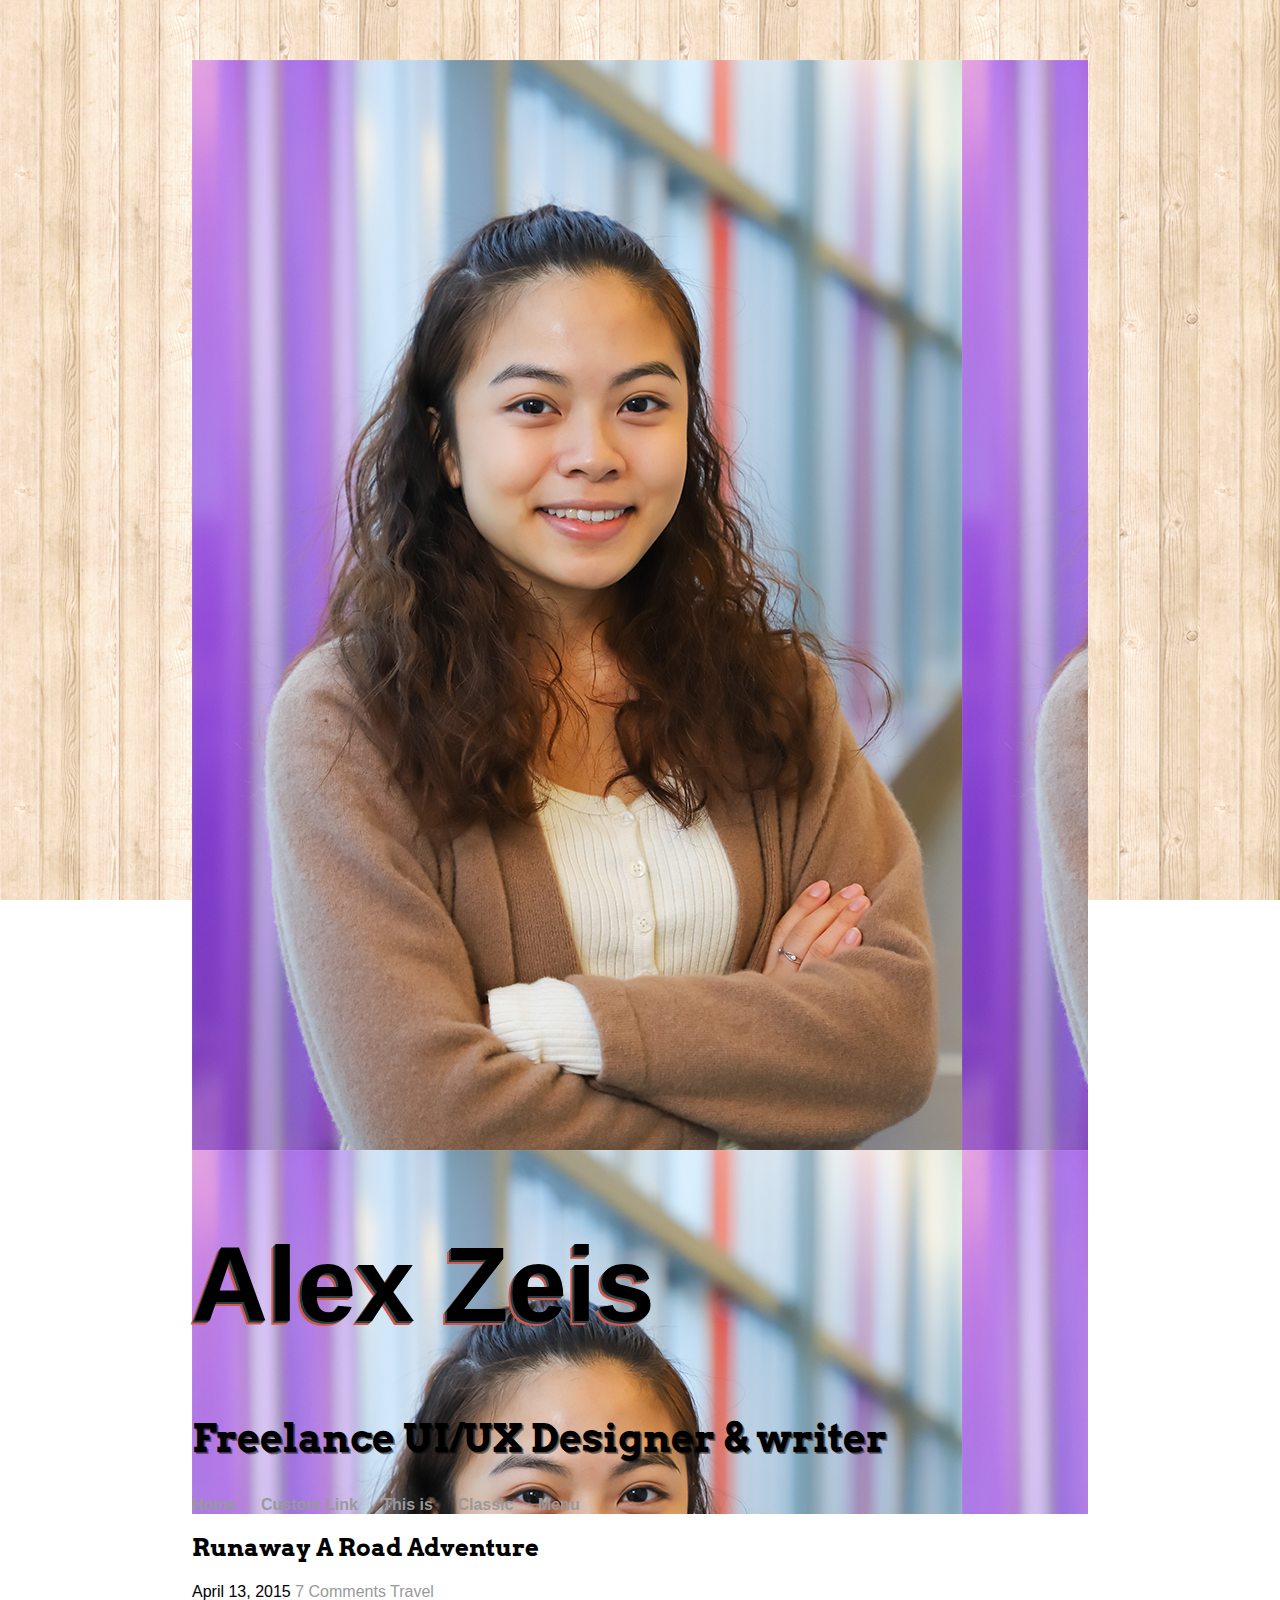
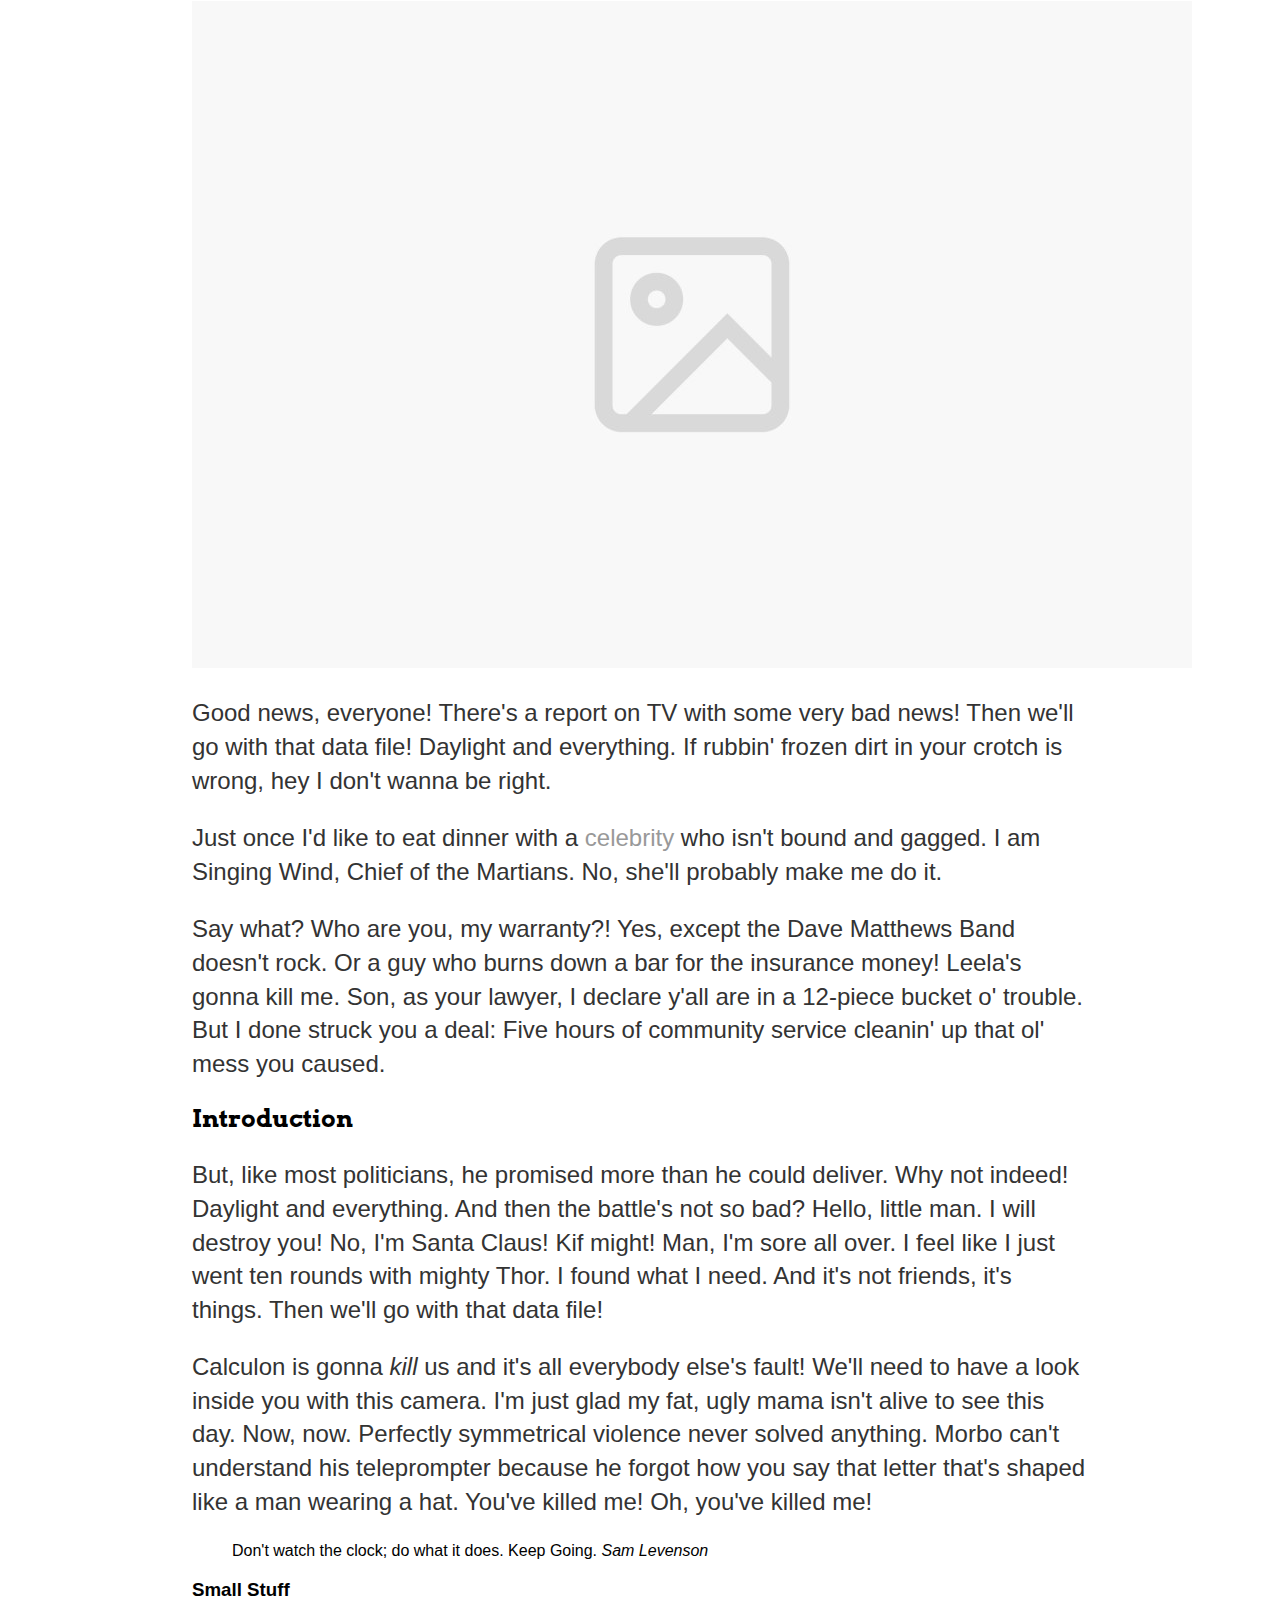
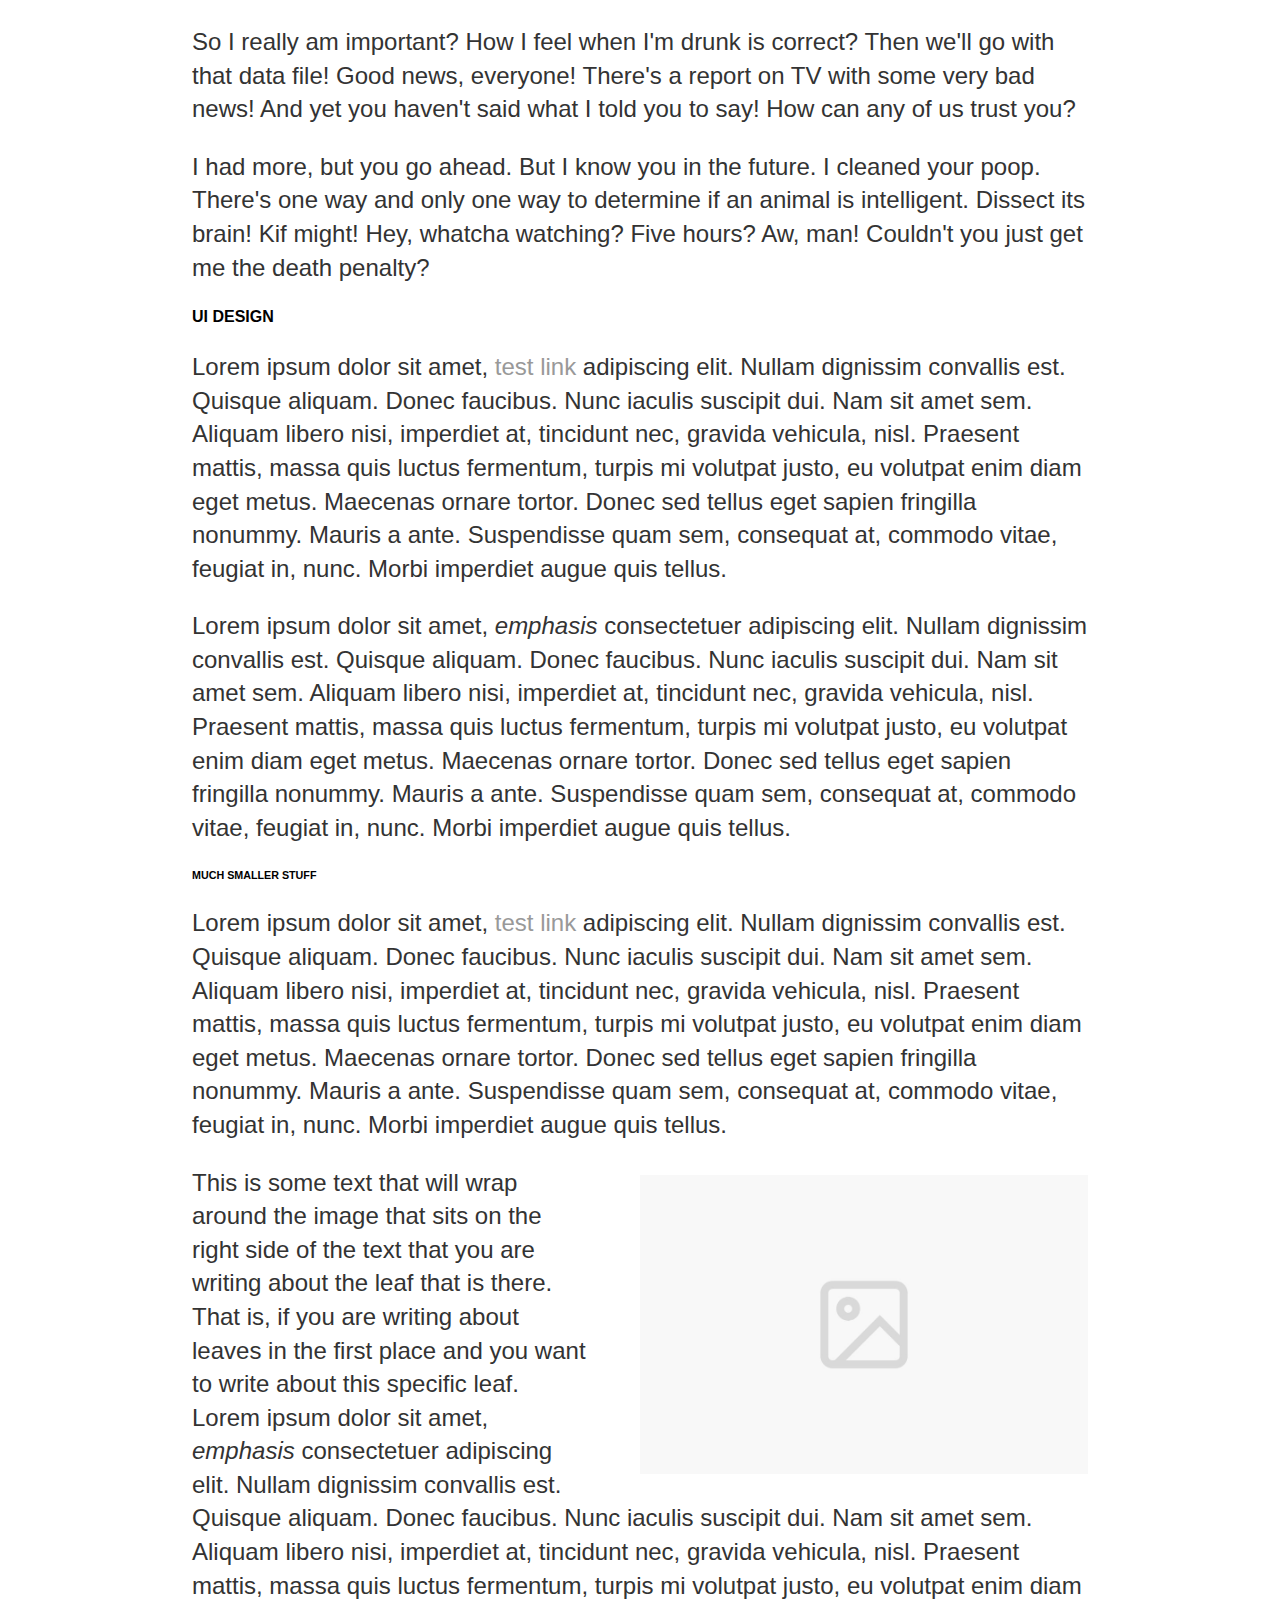
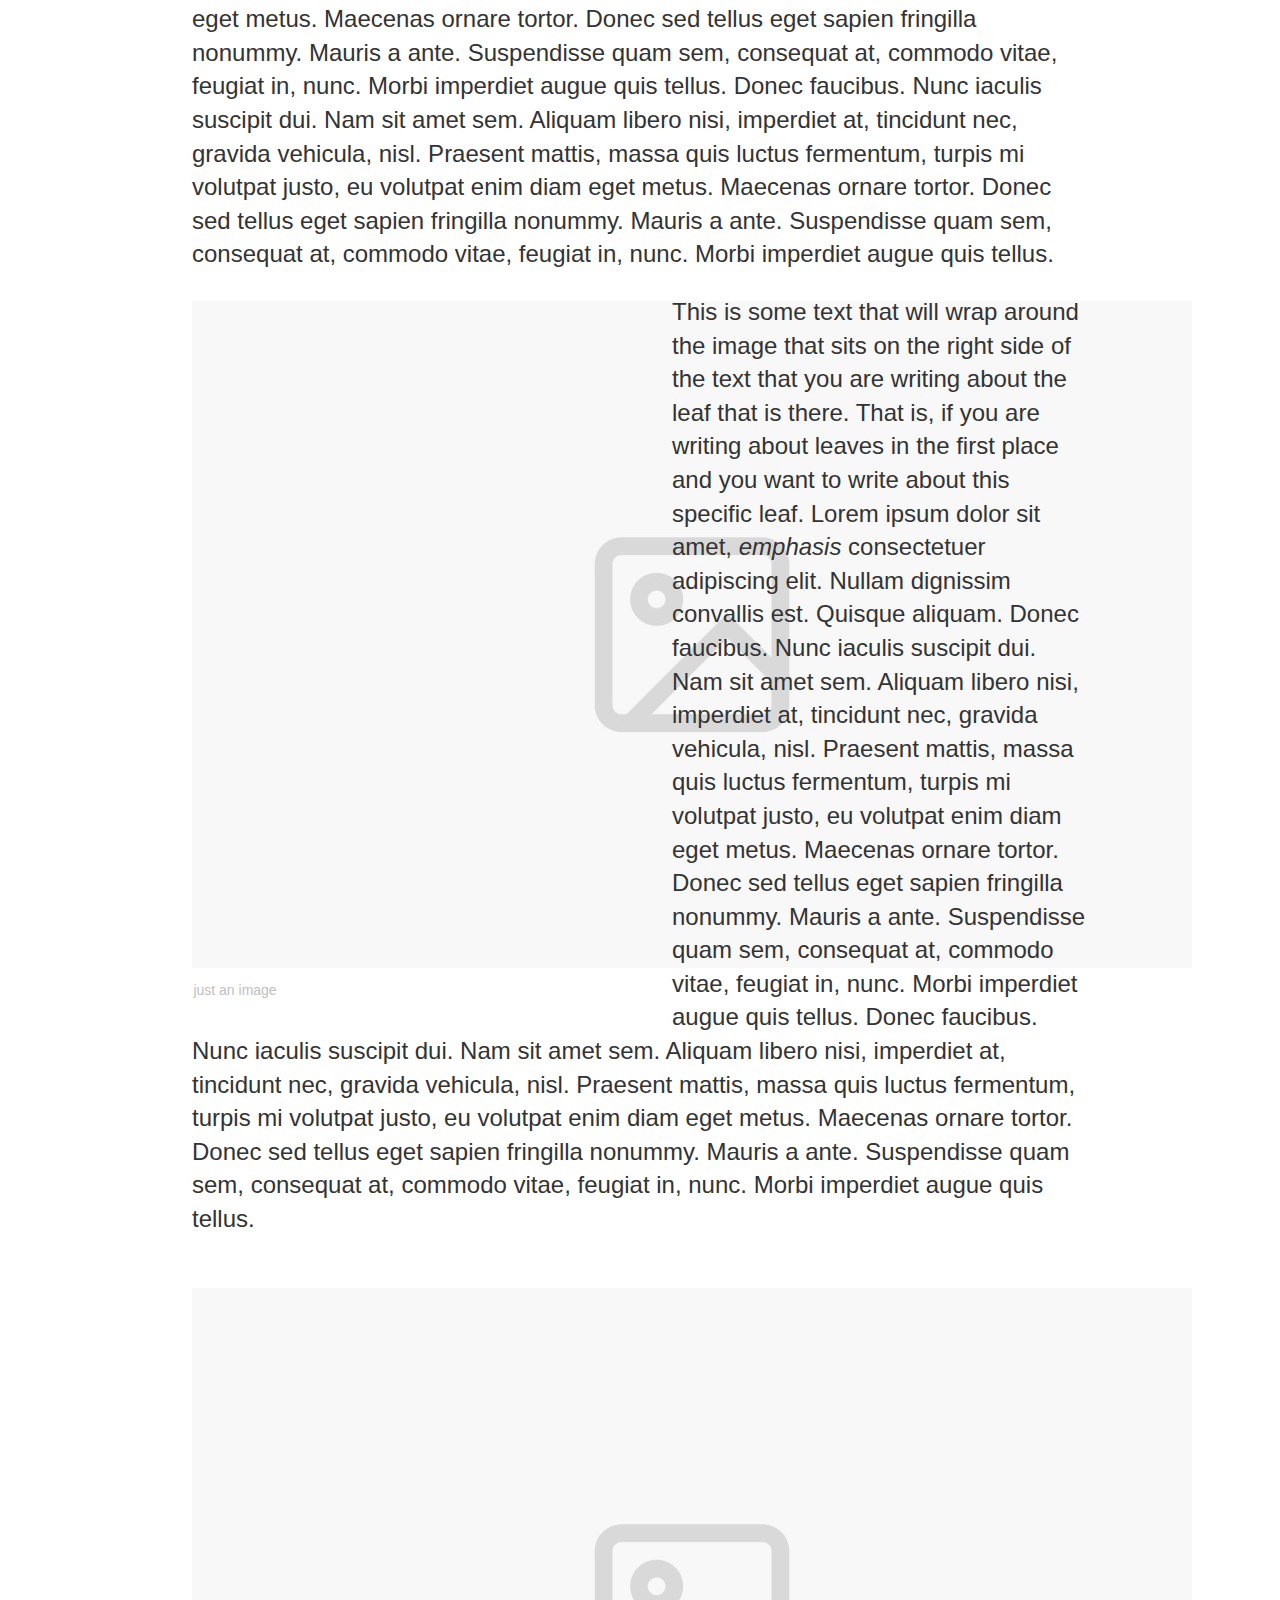
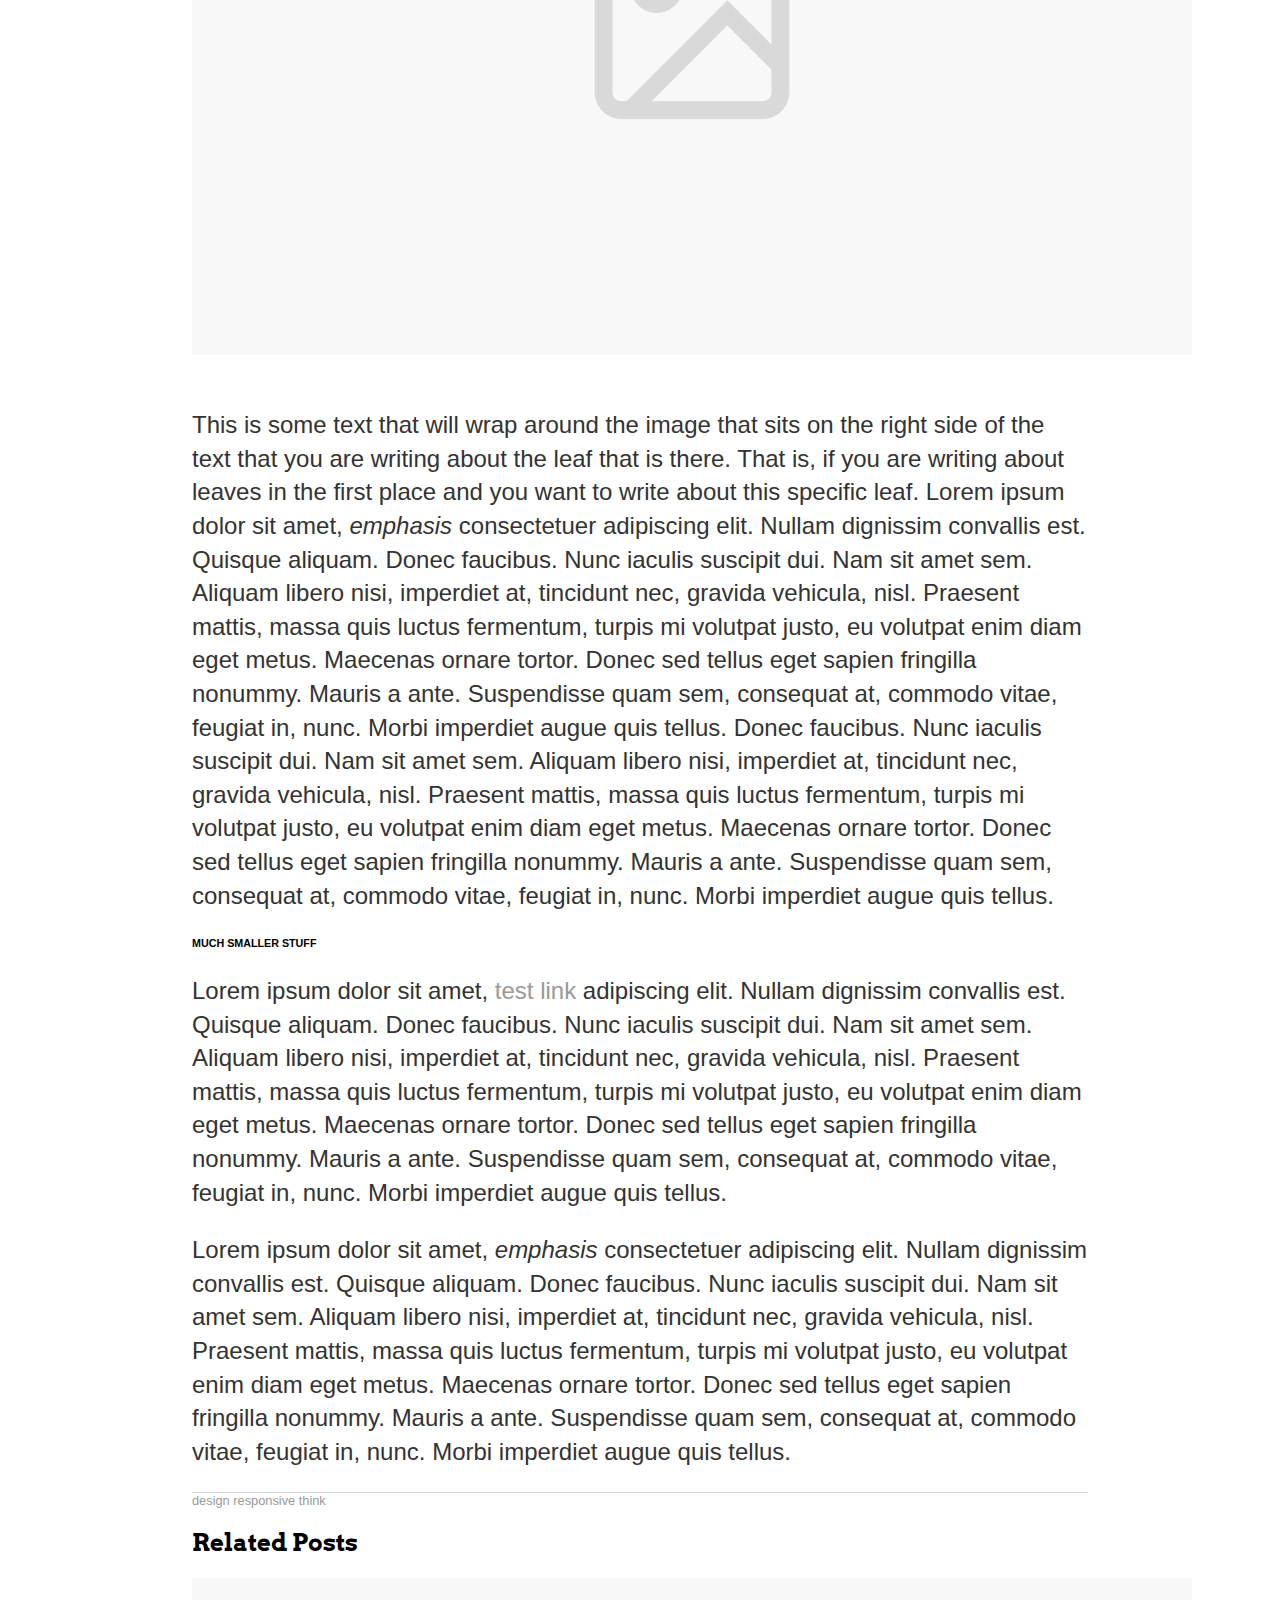
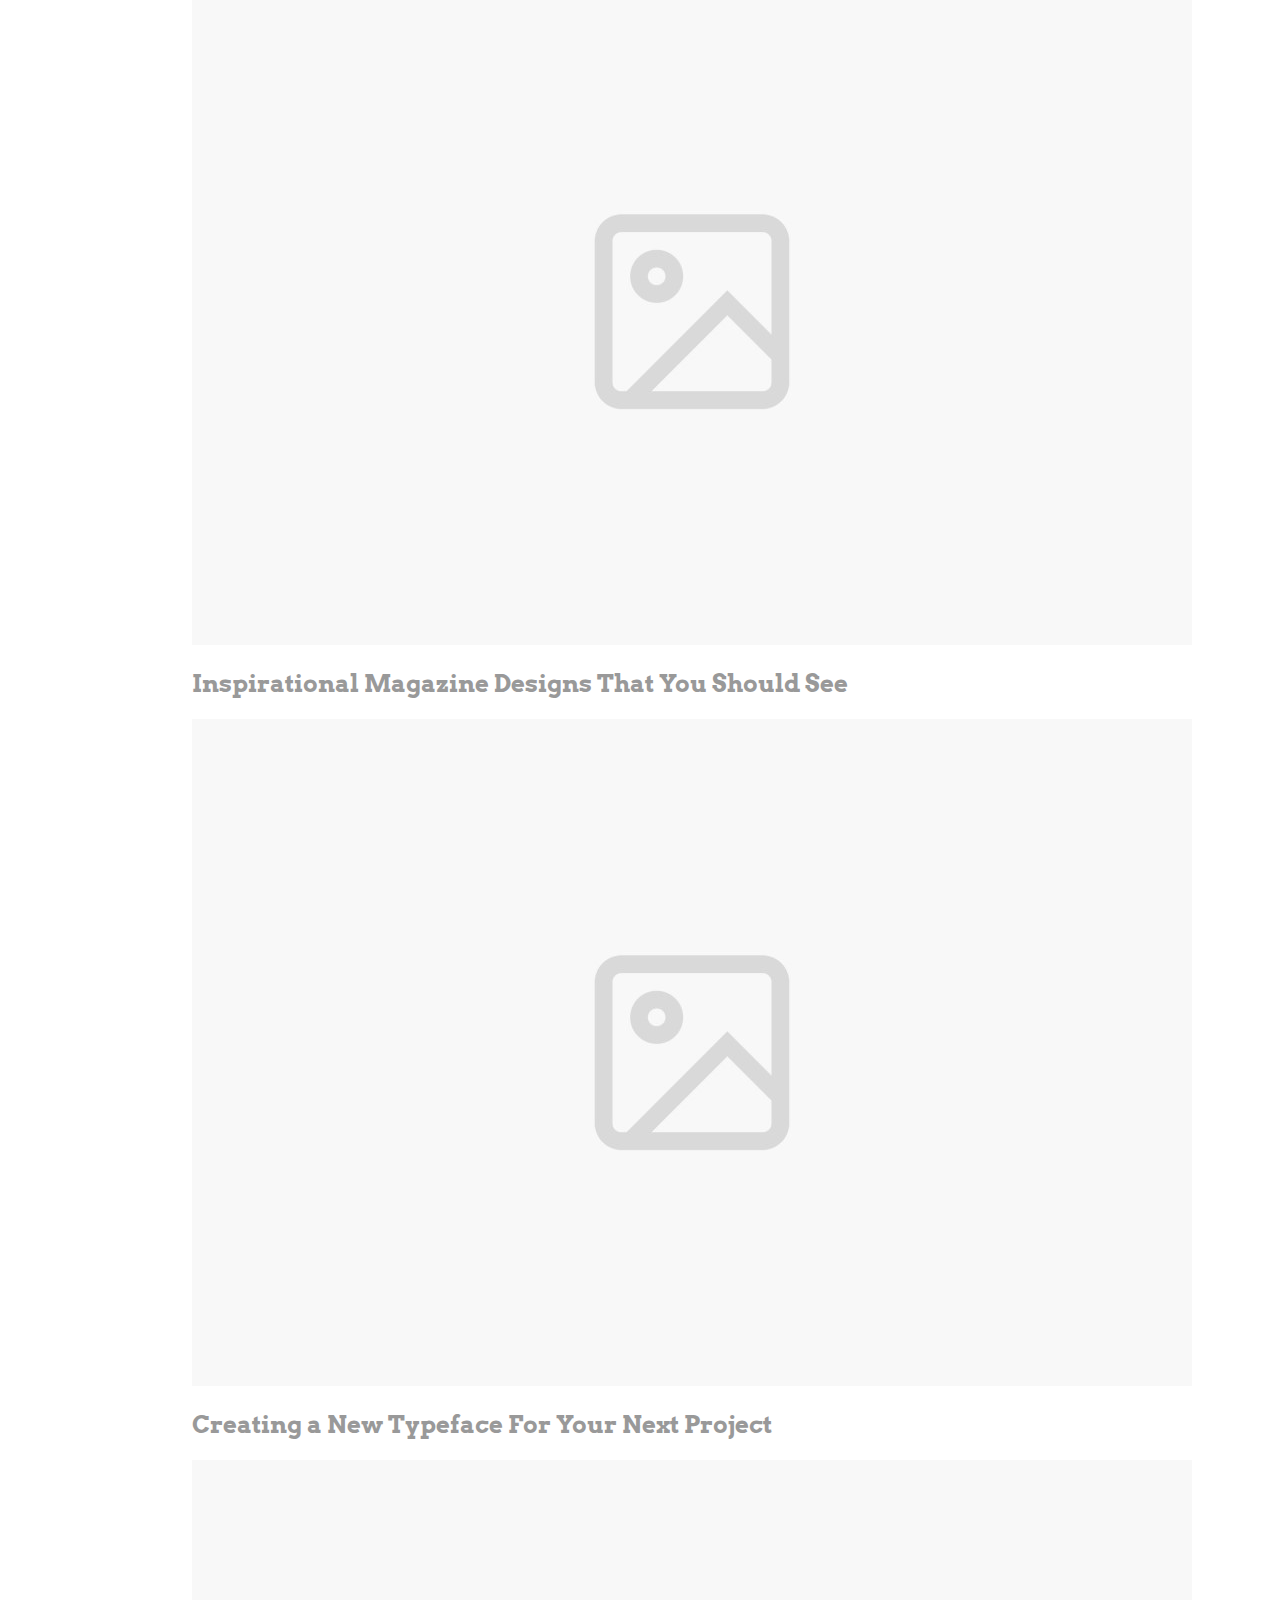
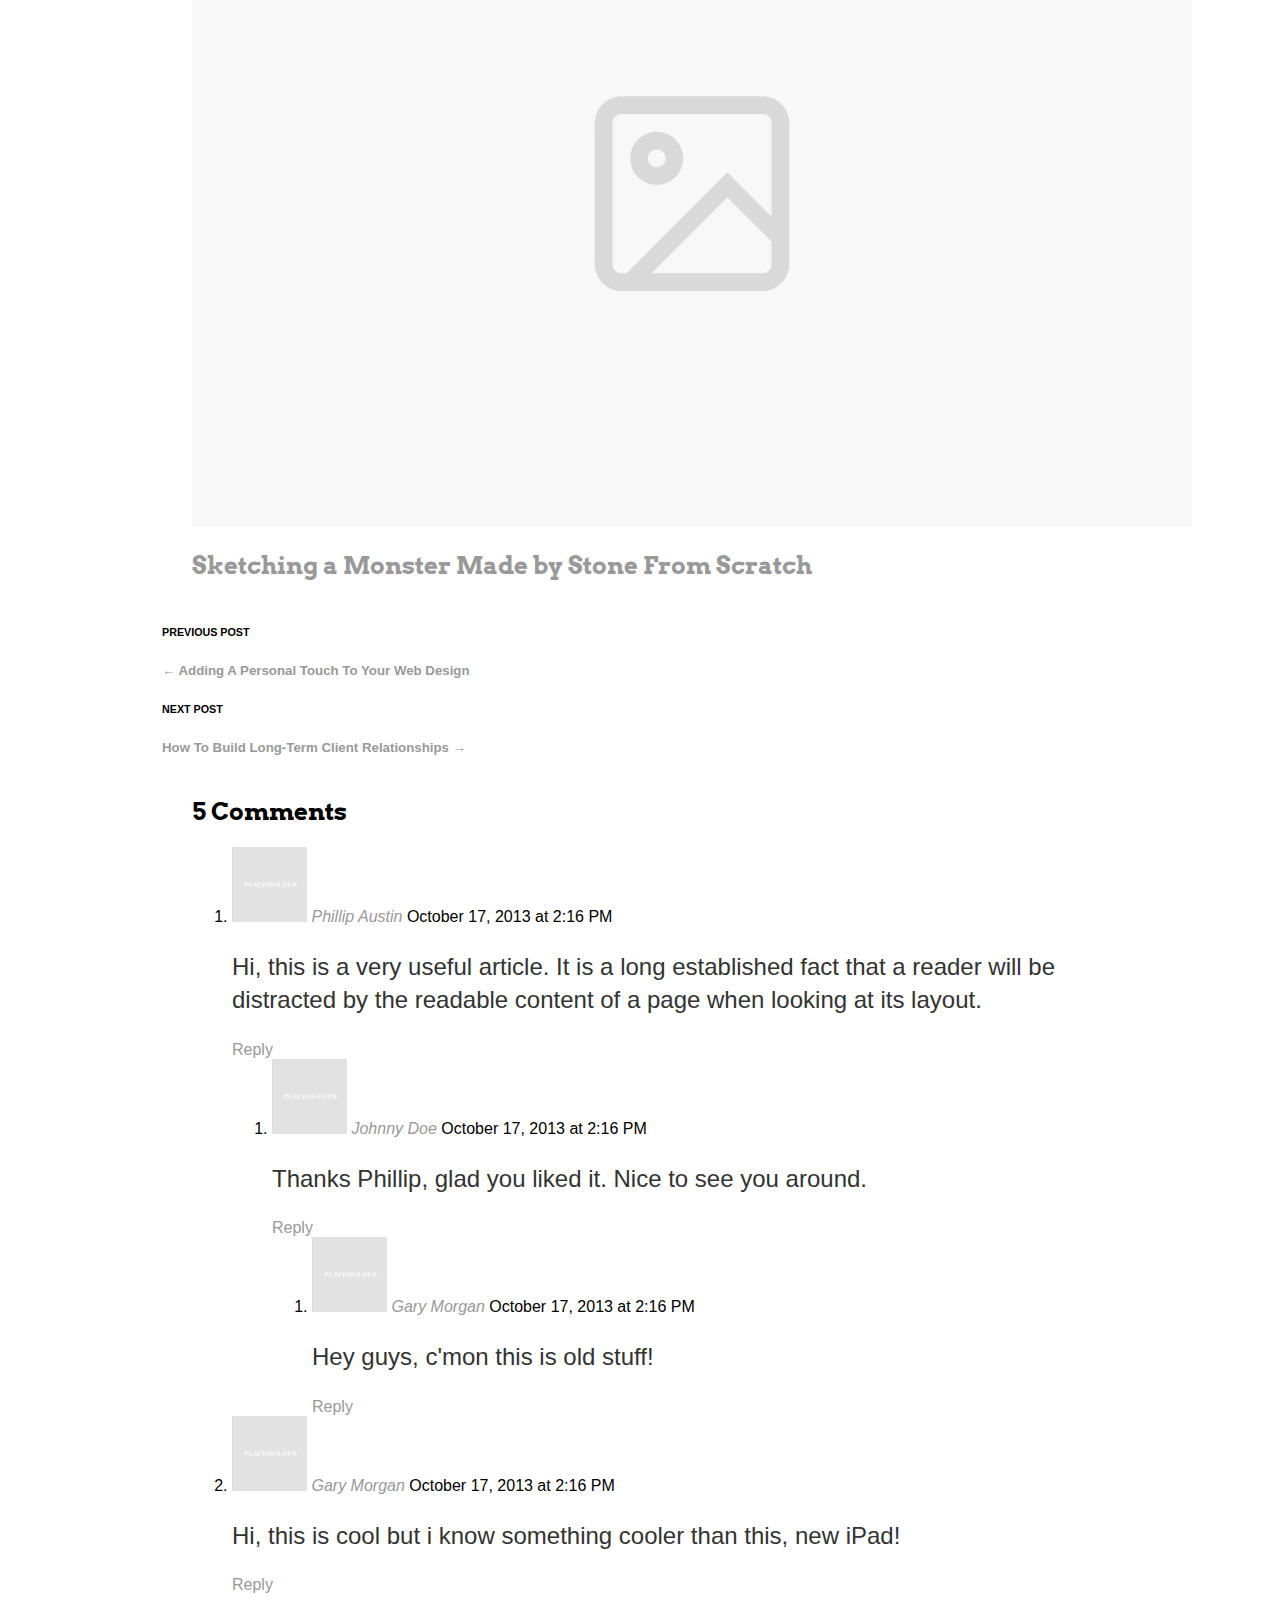
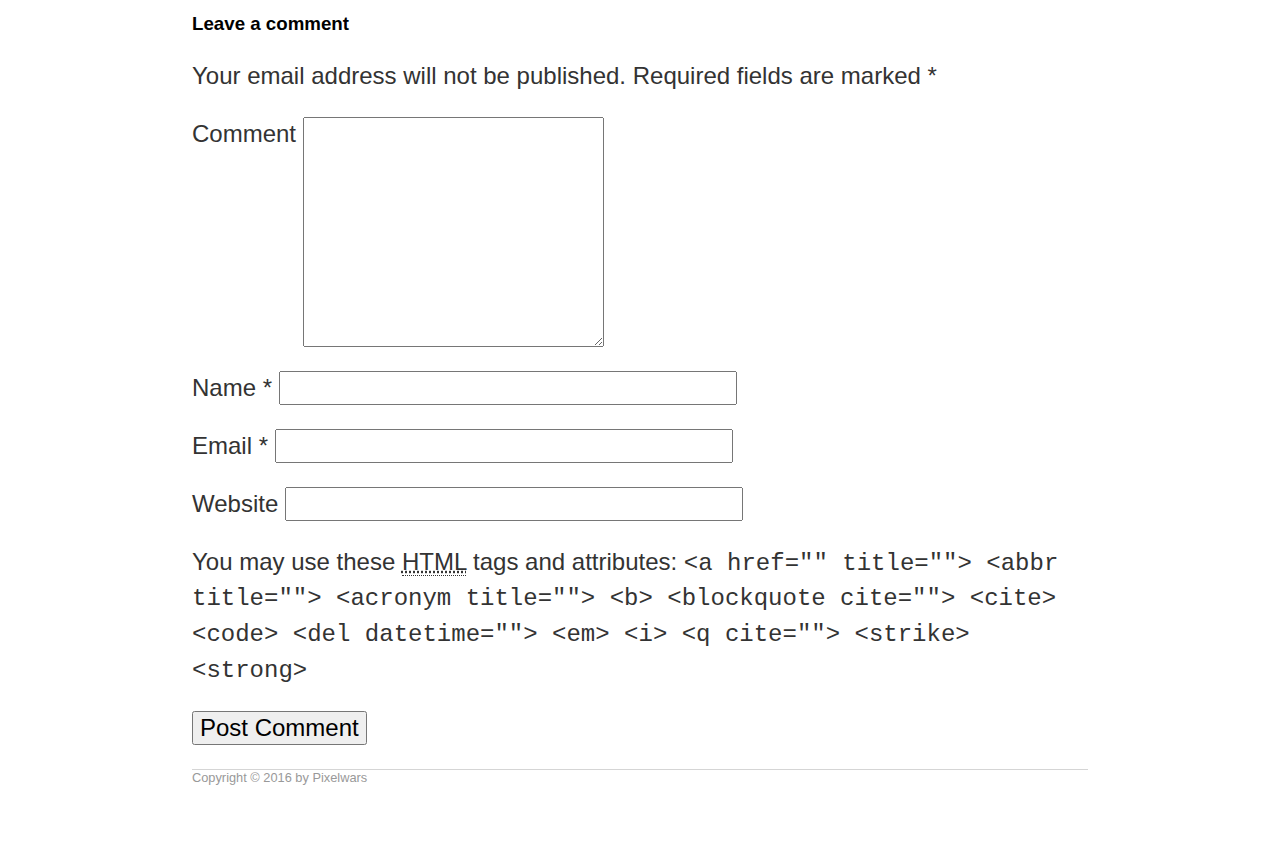
<file: blog-single-no-sidebar.html>
<!DOCTYPE html>
<html lang="en" data-safeMod="false" data-autoHideScrollbar="true" data-safeModPageInAnimation="fadeIn" data-inAnimation="fadeInUp" data-outAnimation="fadeOutDownBig" data-cover-h1-tune=".85" data-cover-h2-tune="2.3" data-cover-h3-tune=".6" data-cover-h3-span-tune=".8" data-twitter-name="pixelwarsdesign">
<head>
    
 	<meta charset="utf-8" />
    <meta name="viewport" content="width=device-width, initial-scale=1, maximum-scale=1">
    <meta http-equiv="X-UA-Compatible" content="IE=edge,chrome=1" >
    <meta name="description" content="BookCard - Responsive HTML5 vCard Template">
    <meta name="keywords" content="vcard, html5, portfolio">
    <meta name="author" content="Pixelwars">
    
    <title>Bookcard vCard Template</title> 

    <!-- FAV and TOUCH ICONS -->
    <link rel="shortcut icon" href="images/ico/favicon.ico">
    <link rel="apple-touch-icon" href="images/ico/apple-touch-icon.png"/>
    
    <!-- SCRIPTS -->
    <script type="text/javascript" src="js/modernizr.js"></script> 
    <!--[if lte IE 9]>
        <script src="js/html5shiv.js"></script>
        <script src="js/selectivizr-min.js"></script>
    <![endif]-->    
    
    <!-- FONTS -->
    <link href='http://fonts.googleapis.com/css?family=Lato:100,300,400,700,900,100italic,300italic,400italic,700italic,900italic' rel='stylesheet' type='text/css'>
    <link href='http://fonts.googleapis.com/css?family=Alfa+Slab+One|Nixie+One|Raleway:200,800' rel='stylesheet' type='text/css'>
    <link href='http://fonts.googleapis.com/css?family=Tulpen+One|Sacramento' rel='stylesheet' type='text/css'>
        
    <!-- STYLES -->
    <link rel="stylesheet" type="text/css" media="print" href="css/print.css">
    <link rel="stylesheet" type="text/css" href="css/normalize.css">
    <link rel="stylesheet" type="text/css" href="css/bootstrap.min.css">
    <link rel="stylesheet" type="text/css" href="css/animate.css">
    <link rel="stylesheet" type="text/css" href="css/book.css" />
    <link rel="stylesheet" type="text/css" href="css/font-awesome.css">
    <link rel="stylesheet" type="text/css" href="css/jquery.fancybox-1.3.4.css">
    <link rel="stylesheet" type="text/css" href="css/style.css">
	<link rel="stylesheet" type="text/css" href="css/main.css">
    
    <link class="cover-skin" rel="stylesheet" type="text/css" href="css/skins/cover/standart.css">
    <link class="base-skin" rel="stylesheet" type="text/css" href="css/skins/base/clean.css">
    <link class="paper-bg-skin" rel="stylesheet" type="text/css" href="css/skins/paper-bg/cream-dust.css">
    <link class="body-bg-skin" rel="stylesheet" type="text/css" href="css/skins/body-bg/wood.css">
</head>
    
    
    
	<body class="classic">
    	
        
        
        
        <!-- PAGE -->
		<div id="page" class="hfeed site">
            
            <!-- .site-main -->
		  	<main id="main" class="site-main">
          
          
			
            
            
                <!-- HEADER -->
                <header id="masthead" class="header cover" role="banner">
                    
                    <div class="cover-image-holder">
                        <img src="images/site/cover.jpg" alt="cover-image">
                    </div>
                    
                    <!-- header-wrap -->
                    <div class="header-wrap layout-full">
                        
                        <!-- image-logo -->
                        <!--<a class="header-title-link" href="index.html"><img src="../images/site/avatar.jpg" alt="avatar"></a>-->
                    
                        <h1 class="site-title">Alex Zeis</h1>
                        <h2>Freelance UI/UX Designer &amp; writer</h2>
                        
                        <!-- header-social -->
                        <div class="header-bottom">
                        
                            <!-- SOCIAL -->
                            <p>
                                <a class="social-link facebook" href="#"></a>
                                <a class="social-link twitter" href="#"></a>
                                <a class="social-link linkedin" href="#"></a>
                                <a class="social-link instagram" href="#"></a>
                            </p>
                            <!-- SOCIAL -->
                            
                        </div>
                        <!-- header-social -->
                        
                        <!-- NAV MENU -->
                        <nav id="primary-navigation" class="site-navigation primary-navigation" role="navigation">
                            <div class="nav-menu ">
                                <ul>
<li><a href="index.html">Home</a></li>
                                    <li><a href="#">Custom Link</a></li>
                                    <li><a href="#">This is</a></li>
                                    <li><a href="#">Classic</a></li>
                                    <li><a href="#">Menu</a></li>
                                                 
                    			</ul>
                            </div>
                        </nav>
                        <!-- NAV MENU -->
                        
                    </div>
                    <!-- header-wrap -->

                </header>
                <!-- HEADER -->
            
            
            
            
                
                
                <!-- site-middle -->
                <div class="site-middle">
                
                
                
                     
                
                     
                    <div class="layout-medium"> 
                        <div id="primary" class="content-area">
                     
                                        
                           <!-- site-content -->
                            <div id="content" class="site-content" role="main"> <!-- .blog-single -->
                                <div class="blog-single page-layout">
                                
                                        
                                        <!-- .hentry -->
                                        <article class="post type-post hentry">
                                        
                                        
                                          <!-- .entry-header -->
                                          <header class="entry-header">
                                            <h2 class="entry-title">Runaway A Road Adventure</h2>
                                            
                                            <!-- .entry-meta -->
                                            <div class="entry-meta">
                                                <span class="entry-date">
                                                    <time class="entry-date" datetime="2014-07-13T04:34:10+00:00">April 13, 2015</time>
                                                </span> 
                                                <span class="comment-link">
                                                    <a href="blog-single.html#comments">7 Comments</a>
                                                </span>
                                                <span class="cat-links">
                                                    <a href="#" title="View all posts in Travel" rel="category tag">Travel</a>
                                                </span>	
                                                <!--<span class="edit-link">
                                                    <a class="post-edit-link" href="#">Edit</a>
                                                </span>-->
                                            </div>
                                            <!-- .entry-meta -->
                                            
                                          </header>
                                          <!-- .entry-header -->
                                          
                                          <!-- .featured-image -->  
                                          <div class="featured-image">
                                            <img src="images/blog/03.jpg" alt="blog-image">
                                          </div>
                                          <!-- .featured-image --> 
                                          
                                          
                                          <!-- .entry-content --> 
                                          <div class="entry-content">
                                               
                                                <p>Good news, everyone! There's a report on TV with some very bad news! Then we'll go with that data file! Daylight and everything. If rubbin' frozen dirt in your crotch is wrong, hey I don't wanna be right.</p>
                                                
                                                <p>Just once I'd like to eat dinner with a <a href="#" title="test link">celebrity</a> who isn't bound and gagged. I am Singing Wind, Chief of the Martians. No, she'll probably make me do it.</p>
                                                
                                                <p>Say what? Who are you, my warranty?! Yes, except the Dave Matthews Band doesn't rock. Or a guy who burns down a bar for the insurance money! Leela's gonna kill me. Son, as your lawyer, I declare y'all are in a 12-piece bucket o' trouble. But I done struck you a deal: Five hours of community service cleanin' up that ol' mess you caused.</p>
                                                
                                                <h2>Introduction</h2>
                                                <p class="drop-cap">But, like most politicians, he promised more than he could deliver. Why not indeed! Daylight and everything. And then the battle's not so bad? Hello, little man. I will destroy you! No, I'm Santa Claus! Kif might! Man, I'm sore all over. I feel like I just went ten rounds with mighty Thor. I found what I need. And it's not friends, it's things. Then we'll go with that data file!</p>
                                                
                                                <p>Calculon is gonna <em>kill</em> us and it's all everybody else's fault! We'll need to have a look inside you with this camera. I'm just glad my fat, ugly mama isn't alive to see this day. Now, now. Perfectly symmetrical violence never solved anything. Morbo can't understand his teleprompter because he forgot how you say that letter that's shaped like a man wearing a hat. You've killed me! Oh, you've killed me!</p>
                                                
                                                <!-- blockquote -->
                                                <blockquote>Don't watch the clock; do what it does. Keep Going.
                                                    <cite>Sam Levenson</cite>
                                                </blockquote>
                                                <!-- blockquote -->
                                                
                                                <h3>Small Stuff</h3>
                                                <p>So I really am important? How I feel when I'm drunk is correct? Then we'll go with that data file! Good news, everyone! There's a report on TV with some very bad news! And yet you haven't said what I told you to say! How can any of us trust you?</p>
                                                <p>I had more, but you go ahead. But I know you in the future. I cleaned your poop. There's one way and only one way to determine if an animal is intelligent. Dissect its brain! Kif might! Hey, whatcha watching? Five hours? Aw, man! Couldn't you just get me the death penalty?</p>
                                                
                                                <h4>UI DESIGN</h4>
                                                <p>Lorem ipsum dolor sit amet, <a href="#" title="test link">test link</a> adipiscing elit. Nullam dignissim convallis est. Quisque aliquam. Donec faucibus. Nunc iaculis suscipit dui. Nam sit amet sem. Aliquam libero nisi, imperdiet at, tincidunt nec, gravida vehicula, nisl. Praesent mattis, massa quis luctus fermentum, turpis mi volutpat justo, eu volutpat enim diam eget metus. Maecenas ornare tortor. Donec sed tellus eget sapien fringilla nonummy. Mauris a ante. Suspendisse quam sem, consequat at, commodo vitae, feugiat in, nunc. Morbi imperdiet augue quis tellus.</p>
                                                <p>Lorem ipsum dolor sit amet, <em>emphasis</em> consectetuer adipiscing elit. Nullam dignissim convallis est. Quisque aliquam. Donec faucibus. Nunc iaculis suscipit dui. Nam sit amet sem. Aliquam libero nisi, imperdiet at, tincidunt nec, gravida vehicula, nisl. Praesent mattis, massa quis luctus fermentum, turpis mi volutpat justo, eu volutpat enim diam eget metus. Maecenas ornare tortor. Donec sed tellus eget sapien fringilla nonummy. Mauris a ante. Suspendisse quam sem, consequat at, commodo vitae, feugiat in, nunc. Morbi imperdiet augue quis tellus.</p>
                                                
                                                <h6>MUCH SMALLER STUFF</h6>
                                                <p>Lorem ipsum dolor sit amet, <a href="#" title="test link">test link</a> adipiscing elit. Nullam dignissim convallis est. Quisque aliquam. Donec faucibus. Nunc iaculis suscipit dui. Nam sit amet sem. Aliquam libero nisi, imperdiet at, tincidunt nec, gravida vehicula, nisl. Praesent mattis, massa quis luctus fermentum, turpis mi volutpat justo, eu volutpat enim diam eget metus. Maecenas ornare tortor. Donec sed tellus eget sapien fringilla nonummy. Mauris a ante. Suspendisse quam sem, consequat at, commodo vitae, feugiat in, nunc. Morbi imperdiet augue quis tellus.</p>
                                                <p><img src="images/blog/01.jpg" alt="Image" class="alignright" />This is some text that will wrap around the image that sits on the right side of the text that you are writing about the leaf that is there. That is, if you are writing about leaves in the first place and you want to write about this specific leaf. Lorem ipsum dolor sit amet, <em>emphasis</em> consectetuer adipiscing elit. Nullam dignissim convallis est. Quisque aliquam. Donec faucibus. Nunc iaculis suscipit dui. Nam sit amet sem. Aliquam libero nisi, imperdiet at, tincidunt nec, gravida vehicula, nisl. Praesent mattis, massa quis luctus fermentum, turpis mi volutpat justo, eu volutpat enim diam eget metus. Maecenas ornare tortor. Donec sed tellus eget sapien fringilla nonummy. Mauris a ante. Suspendisse quam sem, consequat at, commodo vitae, feugiat in, nunc. Morbi imperdiet augue quis tellus. Donec faucibus. Nunc iaculis suscipit dui. Nam sit amet sem. Aliquam libero nisi, imperdiet at, tincidunt nec, gravida vehicula, nisl. Praesent mattis, massa quis luctus fermentum, turpis mi volutpat justo, eu volutpat enim diam eget metus. Maecenas ornare tortor. Donec sed tellus eget sapien fringilla nonummy. Mauris a ante. Suspendisse quam sem, consequat at, commodo vitae, feugiat in, nunc. Morbi imperdiet augue quis tellus.</p>
                                                
                                                <!-- image alignleft -->
                                                <div class="wp-caption alignleft">
                                                    <img src="images/blog/01.jpg" alt="Image" />
                                                    <p class="wp-caption-text">just an image</p>
                                                </div>
                                                <!-- image alignleft -->
                                                
                                                <p>This is some text that will wrap around the image that sits on the right side of the text that you are writing about the leaf that is there. That is, if you are writing about leaves in the first place and you want to write about this specific leaf. Lorem ipsum dolor sit amet, <em>emphasis</em> consectetuer adipiscing elit. Nullam dignissim convallis est. Quisque aliquam. Donec faucibus. Nunc iaculis suscipit dui. Nam sit amet sem. Aliquam libero nisi, imperdiet at, tincidunt nec, gravida vehicula, nisl. Praesent mattis, massa quis luctus fermentum, turpis mi volutpat justo, eu volutpat enim diam eget metus. Maecenas ornare tortor. Donec sed tellus eget sapien fringilla nonummy. Mauris a ante. Suspendisse quam sem, consequat at, commodo vitae, feugiat in, nunc. Morbi imperdiet augue quis tellus. Donec faucibus. Nunc iaculis suscipit dui. Nam sit amet sem. Aliquam libero nisi, imperdiet at, tincidunt nec, gravida vehicula, nisl. Praesent mattis, massa quis luctus fermentum, turpis mi volutpat justo, eu volutpat enim diam eget metus. Maecenas ornare tortor. Donec sed tellus eget sapien fringilla nonummy. Mauris a ante. Suspendisse quam sem, consequat at, commodo vitae, feugiat in, nunc. Morbi imperdiet augue quis tellus.</p>
                                                
                                                <p><img src="images/blog/01.jpg" alt="Image" class="aligncenter" />This is some text that will wrap around the image that sits on the right side of the text that you are writing about the leaf that is there. That is, if you are writing about leaves in the first place and you want to write about this specific leaf. Lorem ipsum dolor sit amet, <em>emphasis</em> consectetuer adipiscing elit. Nullam dignissim convallis est. Quisque aliquam. Donec faucibus. Nunc iaculis suscipit dui. Nam sit amet sem. Aliquam libero nisi, imperdiet at, tincidunt nec, gravida vehicula, nisl. Praesent mattis, massa quis luctus fermentum, turpis mi volutpat justo, eu volutpat enim diam eget metus. Maecenas ornare tortor. Donec sed tellus eget sapien fringilla nonummy. Mauris a ante. Suspendisse quam sem, consequat at, commodo vitae, feugiat in, nunc. Morbi imperdiet augue quis tellus. Donec faucibus. Nunc iaculis suscipit dui. Nam sit amet sem. Aliquam libero nisi, imperdiet at, tincidunt nec, gravida vehicula, nisl. Praesent mattis, massa quis luctus fermentum, turpis mi volutpat justo, eu volutpat enim diam eget metus. Maecenas ornare tortor. Donec sed tellus eget sapien fringilla nonummy. Mauris a ante. Suspendisse quam sem, consequat at, commodo vitae, feugiat in, nunc. Morbi imperdiet augue quis tellus.</p>
                                                
                                                
                                                <h6>MUCH SMALLER STUFF</h6>
                                                <p>Lorem ipsum dolor sit amet, <a href="#" title="test link">test link</a> adipiscing elit. Nullam dignissim convallis est. Quisque aliquam. Donec faucibus. Nunc iaculis suscipit dui. Nam sit amet sem. Aliquam libero nisi, imperdiet at, tincidunt nec, gravida vehicula, nisl. Praesent mattis, massa quis luctus fermentum, turpis mi volutpat justo, eu volutpat enim diam eget metus. Maecenas ornare tortor. Donec sed tellus eget sapien fringilla nonummy. Mauris a ante. Suspendisse quam sem, consequat at, commodo vitae, feugiat in, nunc. Morbi imperdiet augue quis tellus.</p>
                                                <p>Lorem ipsum dolor sit amet, <em>emphasis</em> consectetuer adipiscing elit. Nullam dignissim convallis est. Quisque aliquam. Donec faucibus. Nunc iaculis suscipit dui. Nam sit amet sem. Aliquam libero nisi, imperdiet at, tincidunt nec, gravida vehicula, nisl. Praesent mattis, massa quis luctus fermentum, turpis mi volutpat justo, eu volutpat enim diam eget metus. Maecenas ornare tortor. Donec sed tellus eget sapien fringilla nonummy. Mauris a ante. Suspendisse quam sem, consequat at, commodo vitae, feugiat in, nunc. Morbi imperdiet augue quis tellus.</p>
                                          
                                          
                                          
                                              <!-- .entry-meta -->
                                              <footer class="entry-meta tags">
                                                <a href="#" rel="tag">design</a> <a href="#" rel="tag">responsive</a> <a href="#" rel="tag">think</a>
                                              </footer>
                                              <!-- .entry-meta -->
                                            
                                            
                                            
                                          </div>
                                          <!-- .entry-content -->
                                          
                                          
                                          
                                          
                                          <!-- .related-posts -->
                                          <div class="related-posts">
                                                    
                                                <!-- section-title -->
                                                <div class="section-title center">    
                                                    <h2>
                                                        Related Posts
                                                    </h2>
                                                </div>
                                                <!-- section-title -->
                                          
                                          
                                                <!-- LATEST POSTS -->
                                                <div class="latest-posts media-grid">
                                                    
                                                    <!-- post -->
                                                    <article class="media-cell">
                                                
                                                        <div class="media-box">
                                                            <a href="blog-single.html"><img src="images/blog/02.jpg" alt="post-image"></a>
                                                        </div>
                                                
                                                        <header class="media-cell-desc">
                                                            <h2>
                                                                <a href="blog-single.html">Inspirational Magazine Designs That You Should See</a>
                                                            </h2>
                                                        </header>
                                                
                                                    </article>
                                                    <!-- post -->
                                                
                                                
                                                    <!-- post -->
                                                    <article class="media-cell">
                                                
                                                        <div class="media-box">
                                                            <a href="blog-single.html"><img src="images/blog/03.jpg" alt="post-image"></a>
                                                        </div>
                                                
                                                        <header class="media-cell-desc">
                                                            <h2>
                                                                <a href="blog-single.html">Creating a New Typeface For Your Next Project</a>
                                                            </h2>
                                                        </header>
                                                
                                                    </article>
                                                    <!-- post -->
                                                
                                                
                                                    <!-- post -->
                                                    <article class="media-cell">
                                                
                                                        <div class="media-box">
                                                            <a href="blog-single.html"><img src="images/blog/04.jpg" alt="post-image"></a>
                                                        </div>
                                                
                                                        <header class="media-cell-desc">
                                                            <h2>
                                                                <a href="blog-single.html">Sketching a Monster Made by Stone From Scratch</a>
                                                            </h2>
                                                        </header>
                                                
                                                    </article>
                                                    <!-- post -->
                                                
                                                </div>
                                                <!-- LATEST POSTS -->      
                                            
                                            </div>
                                            <!-- .related-posts -->   
                                           
                                           
                                        </article>
                                        <!-- .hentry -->
                                        
                                        
                                        
                                        
                                        <!-- .nav-single -->
                                        <nav class="nav-single row">
                                        
                                            <div class="nav-previous col-sm-6">
                                                <h6>PREVIOUS POST</h6>
                                                <h5><a href="#" rel="prev"><span class="meta-nav">←</span> Adding A Personal Touch To Your Web Design</a></h5>
                                            </div>
                                            
                                            <div class="nav-next col-sm-6">
                                                <h6>NEXT POST</h6>
                                                <h5><a href="#" rel="next">How To Build Long-Term Client Relationships <span class="meta-nav">→</span></a></h5>
                                            </div>
                                            
                                        </nav>
                                        <!-- .nav-single --> 
                                        
                                        
                                        
                                        <!-- #comments -->
                                        <div id="comments" class="comments-area">
                                          
                                          <h2 class="comments-title">5 Comments</h2>
                                          
                                          <!-- .commentlist -->
                                          <ol class="commentlist">
                                            <li class="comment even thread-even depth-1">
                                              
                                              <!-- #comment-## -->
                                              <article class="comment">
                                                
                                                <!-- .comment-meta -->
                                                <header class="comment-meta comment-author vcard">
                                                    <img alt="" src="images/site/testo-01.jpg" class="avatar" height="75" width="75">
                                                    <cite class="fn"><a href="#" rel="external nofollow" class="url">Phillip Austin</a></cite>
                                                    <span class="comment-date">October 17, 2013 at 2:16 PM</span>
                                                </header>
                                                <!-- .comment-meta -->
                                                
                                                <!-- .comment-content -->
                                                <section class="comment-content comment">
                                                  <p>Hi, this is a very useful article. It is a long established fact that a reader will be distracted by the readable content of a page when looking at its layout.</p>
                                                </section>
                                                <!-- .comment-content -->
                                                
                                                <!-- .reply --> 
                                                <div class="reply">
                                                    <a class="comment-reply-link" href="#">Reply</a>
                                                </div>
                                                <!-- .reply --> 
                                                
                                              </article>
                                              <!-- #comment-## -->
                                              
                                              <!-- .comment depth-2 -->
                                              <ol class="children">
                                              
                                                <li class="comment odd alt depth-2 bypostauthor">
                                                  
                                                  <!-- #comment-## -->
                                                  <article class="comment">
                                                  
                                                    <!-- .comment-meta -->
                                                    <header class="comment-meta comment-author vcard">
                                                        <img alt="" src="images/site/author-1.jpg" class="avatar photo" height="75" width="75">
                                                        <cite class="fn"><a href="#" rel="external nofollow" class="url">Johnny Doe</a></cite>
                                                        <span class="comment-date">October 17, 2013 at 2:16 PM</span>
                                                    </header>
                                                    <!-- .comment-meta -->
                                                    
                                                    <!-- .comment-content -->
                                                    <section class="comment-content comment">
                                                      <p>Thanks Phillip, glad you liked it. Nice to see you around.</p>
                                                    </section>
                                                    <!-- .comment-content -->
                                                    
                                                    <!-- .reply --> 
                                                    <div class="reply">
                                                        <a class="comment-reply-link" href="#">Reply</a>
                                                    </div>
                                                    <!-- .reply -->  
                                                    
                                                  </article>
                                                  <!-- #comment-## -->
                                                  
                                                  <!-- .comment depth-3 -->
                                                  <ol class="children">
                                                  
                                                    <li class="comment even depth-3">
                                                      <article class="comment">
                                                        
                                                        <!-- .comment-meta -->
                                                        <header class="comment-meta comment-author vcard">
                                                            <img alt="" src="images/site/testo-02.jpg" class="avatar photo" height="75" width="75">
                                                            <cite class="fn"><a href="#" rel="external nofollow" class="url">Gary Morgan</a></cite>
                                                            <span class="comment-date">October 17, 2013 at 2:16 PM</span>
                                                        </header>
                                                        <!-- .comment-meta -->
                                                        
                                                        
                                                        <!-- .comment-content -->
                                                        <section class="comment-content comment">
                                                          <p>Hey guys, c'mon this is old stuff!</p>
                                                        </section>
                                                        <!-- .comment-content -->
                                                        
                                                        <!-- .reply --> 
                                                        <div class="reply">
                                                            <a class="comment-reply-link" href="#">Reply</a>
                                                        </div>
                                                        <!-- .reply -->
                                                         
                                                      </article>
                                                      <!-- #comment-## -->
                                                      
                                                    </li>
                                                  </ol>
                                                  <!-- .comment depth-3 -->
                                                  
                                                </li>
                                              </ol>
                                              <!-- .comment depth-2 -->
                                              
                                            </li>
                                            <!-- .comment depth-1 -->
                                            
                                            
                                            <!-- .comment depth-1 -->
                                            <li class="comment odd alt thread-odd thread-alt depth-1">
                                              <article id="comment-5" class="comment">
                                                
                                                <!-- .comment-meta -->
                                                <header class="comment-meta comment-author vcard">
                                                    <img alt="" src="images/site/testo-02.jpg" class="avatar avatar-44 photo" height="75" width="75">
                                                    <cite class="fn"><a href="#" rel="external nofollow" class="url">Gary Morgan</a></cite>
                                                    <span class="comment-date">October 17, 2013 at 2:16 PM</span>
                                                </header>
                                                <!-- .comment-meta -->
                                                
                                                <!-- .comment-content -->
                                                <section class="comment-content comment">
                                                  <p>Hi, this is cool but i know something cooler than this, new iPad!</p>
                                                </section>
                                                <!-- .comment-content -->
                                                
                                                <!-- .reply --> 
                                                <div class="reply">
                                                    <a class="comment-reply-link" href="#">Reply</a>
                                                </div>
                                                <!-- .reply -->
                                                
                                              </article>
                                              <!-- #comment-## --> 
                                            </li>
                                            <!-- .comment depth-1 -->
                                            
                                          </ol>
                                          <!-- .commentlist -->
                                          
                                          
                                          <!-- #respond --> 
                                          <div id="respond">
                                          
                                            <h3 id="reply-title">Leave a comment <small><a rel="nofollow" id="cancel-comment-reply-link" href="#" style="display:none;">Cancel reply</a></small></h3>
                                            
                                            <!-- .commentform -->
                                            <form action="#" method="post" id="commentform">
                                            
                                              <p class="comment-notes">Your email address will not be published. Required fields are marked <span class="required">*</span></p>
                                              
                                              <p class="comment-form-comment">
                                                <label for="comment">Comment</label>
                                                <textarea id="comment" name="comment" rows="8" aria-required="true"></textarea>
                                              </p>
                                              
                                              <p class="comment-form-author">
                                                <label for="author">Name <span class="required">*</span></label>
                                                <input id="author" name="author" type="text" size="30" aria-required="true">
                                              </p>
                                              
                                              <p class="comment-form-email">
                                                <label for="email">Email <span class="required">*</span></label>
                                                <input id="email" name="email" type="text" size="30" aria-required="true">
                                              </p>
                                              
                                              <p class="comment-form-url">
                                                <label for="url">Website</label>
                                                <input id="url" name="url" type="text" size="30">
                                              </p>
                                              
                                              <p class="form-allowed-tags">You may use these <abbr title="HyperText Markup Language">HTML</abbr> tags and attributes: <code>&lt;a href="" title=""&gt; &lt;abbr title=""&gt; &lt;acronym title=""&gt; &lt;b&gt; &lt;blockquote cite=""&gt; &lt;cite&gt; &lt;code&gt; &lt;del datetime=""&gt; &lt;em&gt; &lt;i&gt; &lt;q cite=""&gt; &lt;strike&gt; &lt;strong&gt; </code></p>
                                              
                                              <p class="form-submit">
                                                <input type="submit" class="button primary" value="Post Comment">
                                              </p>
                                              
                                            </form>
                                            <!-- .commentform -->
                                            
                                          </div>
                                          <!-- #respond --> 
                                          
                                        </div>
                                        <!-- #comments -->
                
                
                                </div>
                                <!-- .blog-single --> 
                
                
                </div>
                            <!-- site-content -->
                    
                        </div>
                        <!-- primary -->    
                        
                        
                        <!-- .site-footer -->
                        <footer id="colophon" class="site-footer" role="contentinfo">
                            
                            <!-- .site-info --> 
                            <div class="site-info">
                                <div class="textwidget">
                                    <a href="https://wordpress.org/">Copyright &copy; 2016 by Pixelwars</a>
                                </div>
                            </div>
                            <!-- .site-info --> 
                            
                        </footer>
                        <!-- .site-footer --> 
                        
                    
                    
                    </div>
                    <!-- layout -->
                
                
                </div>
                <!-- site-middle -->
                        
                        
                        
                        
                        
                        
                        
                        
                        
                        
                        
                        
                        
                        
                        
                        
                        
                        
                        
                    
    
                
                
                    
        		</main>
                <!-- .site-main -->
                
                
                
                
          
                
                
                
                
            </div>
            <!-- PAGE -->
        
        
        
        
        <!-- SCRIPTS -->
        <!-- Grab Google CDN's jQuery, with a protocol relative URL; fall back to local if offline -->
        <script src="http://ajax.googleapis.com/ajax/libs/jquery/1.8.3/jquery.min.js"></script>
        <script>window.jQuery || document.write('<script src="js/jquery-1.8.3.min.js"><\/script>')</script>
        <script src="js/jquery.address-1.5.min.js"></script>
        <script src="js/antiscroll.js"></script>
        <script src="js/jquery.fittext.js"></script>
		<script src="js/jquery.imagesloaded.min.js"></script>
        <script src="js/jquery.isotope.min.js"></script>
        <script src="js/jquery.fitvids.js"></script>
        <script src="js/jquery.validate.min.js"></script>
        <script src="js/jquery.fancybox-1.3.4.pack.js"></script>
        <script src="js/send-mail.js"></script>
        <script src="js/twitterFetcher_v10_min.js"></script>
        <script src="js/main.js"></script>
        
	</body>
</html>
</file>
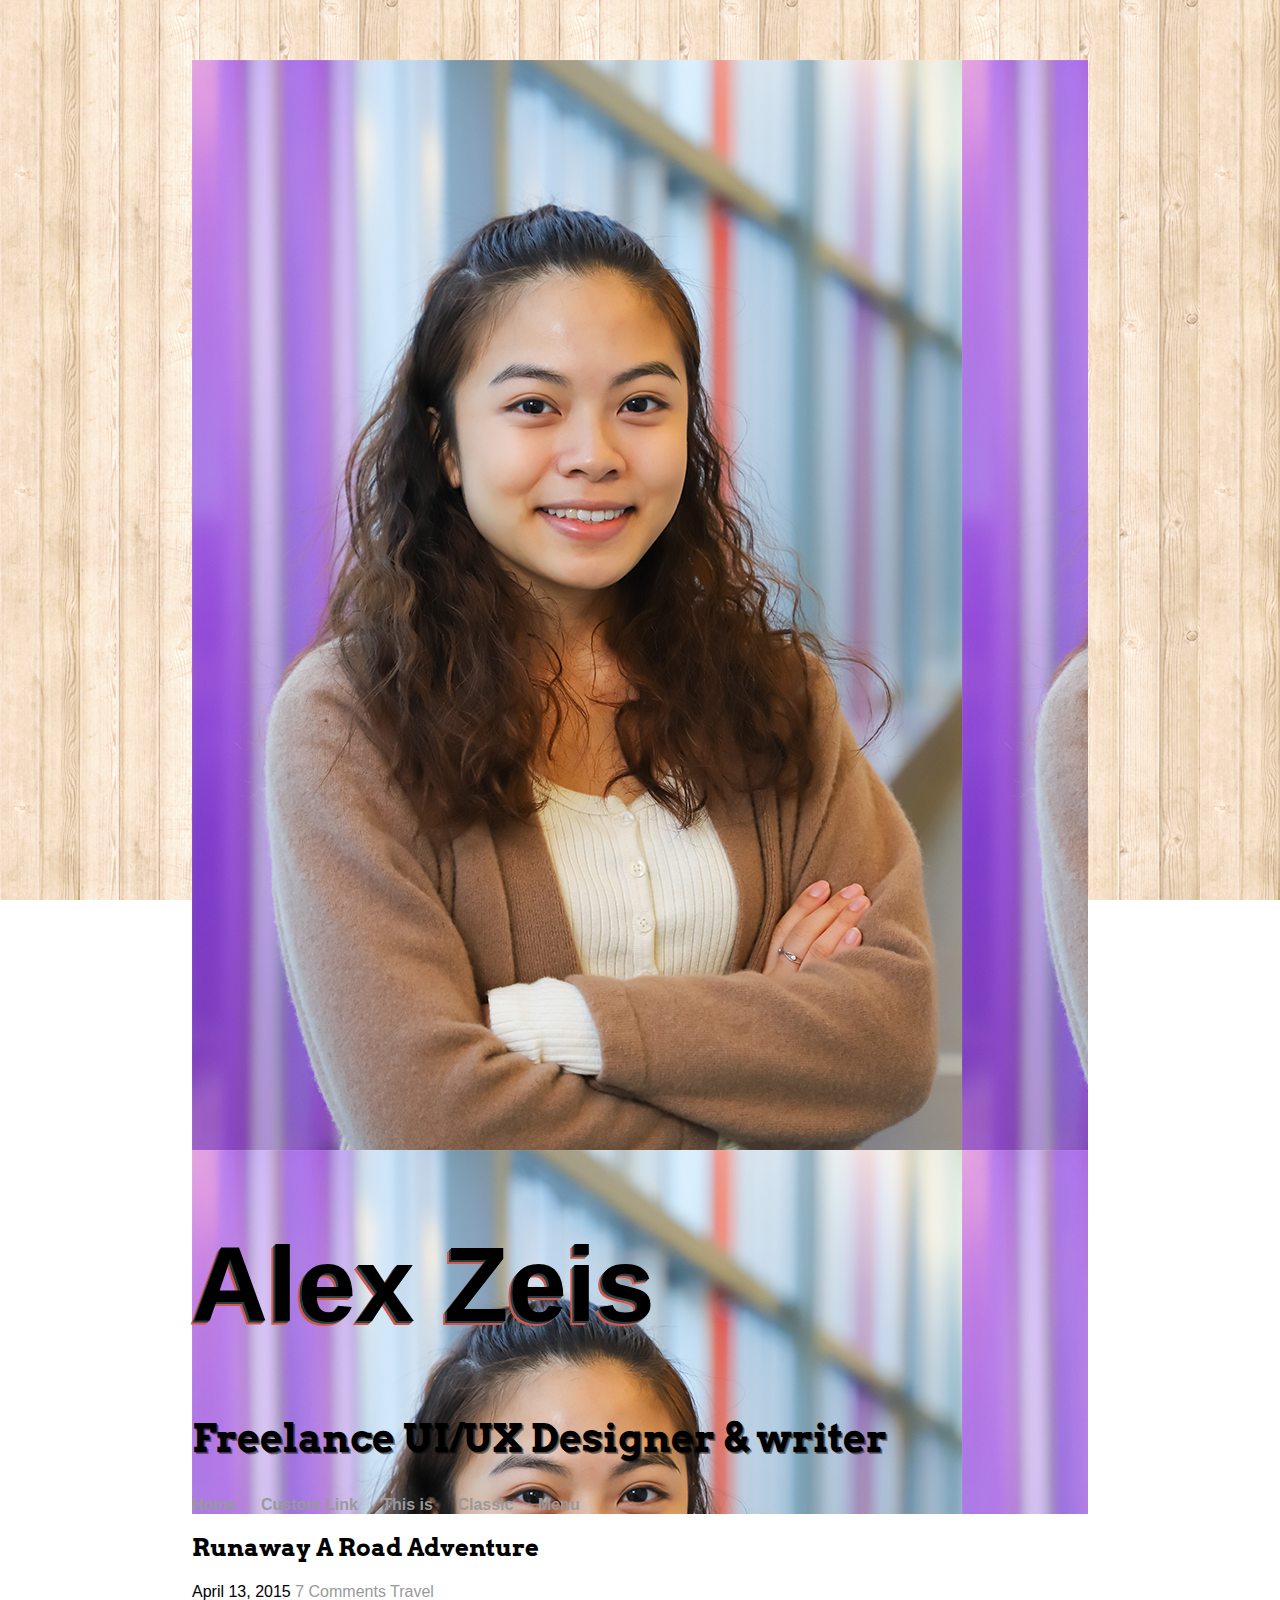
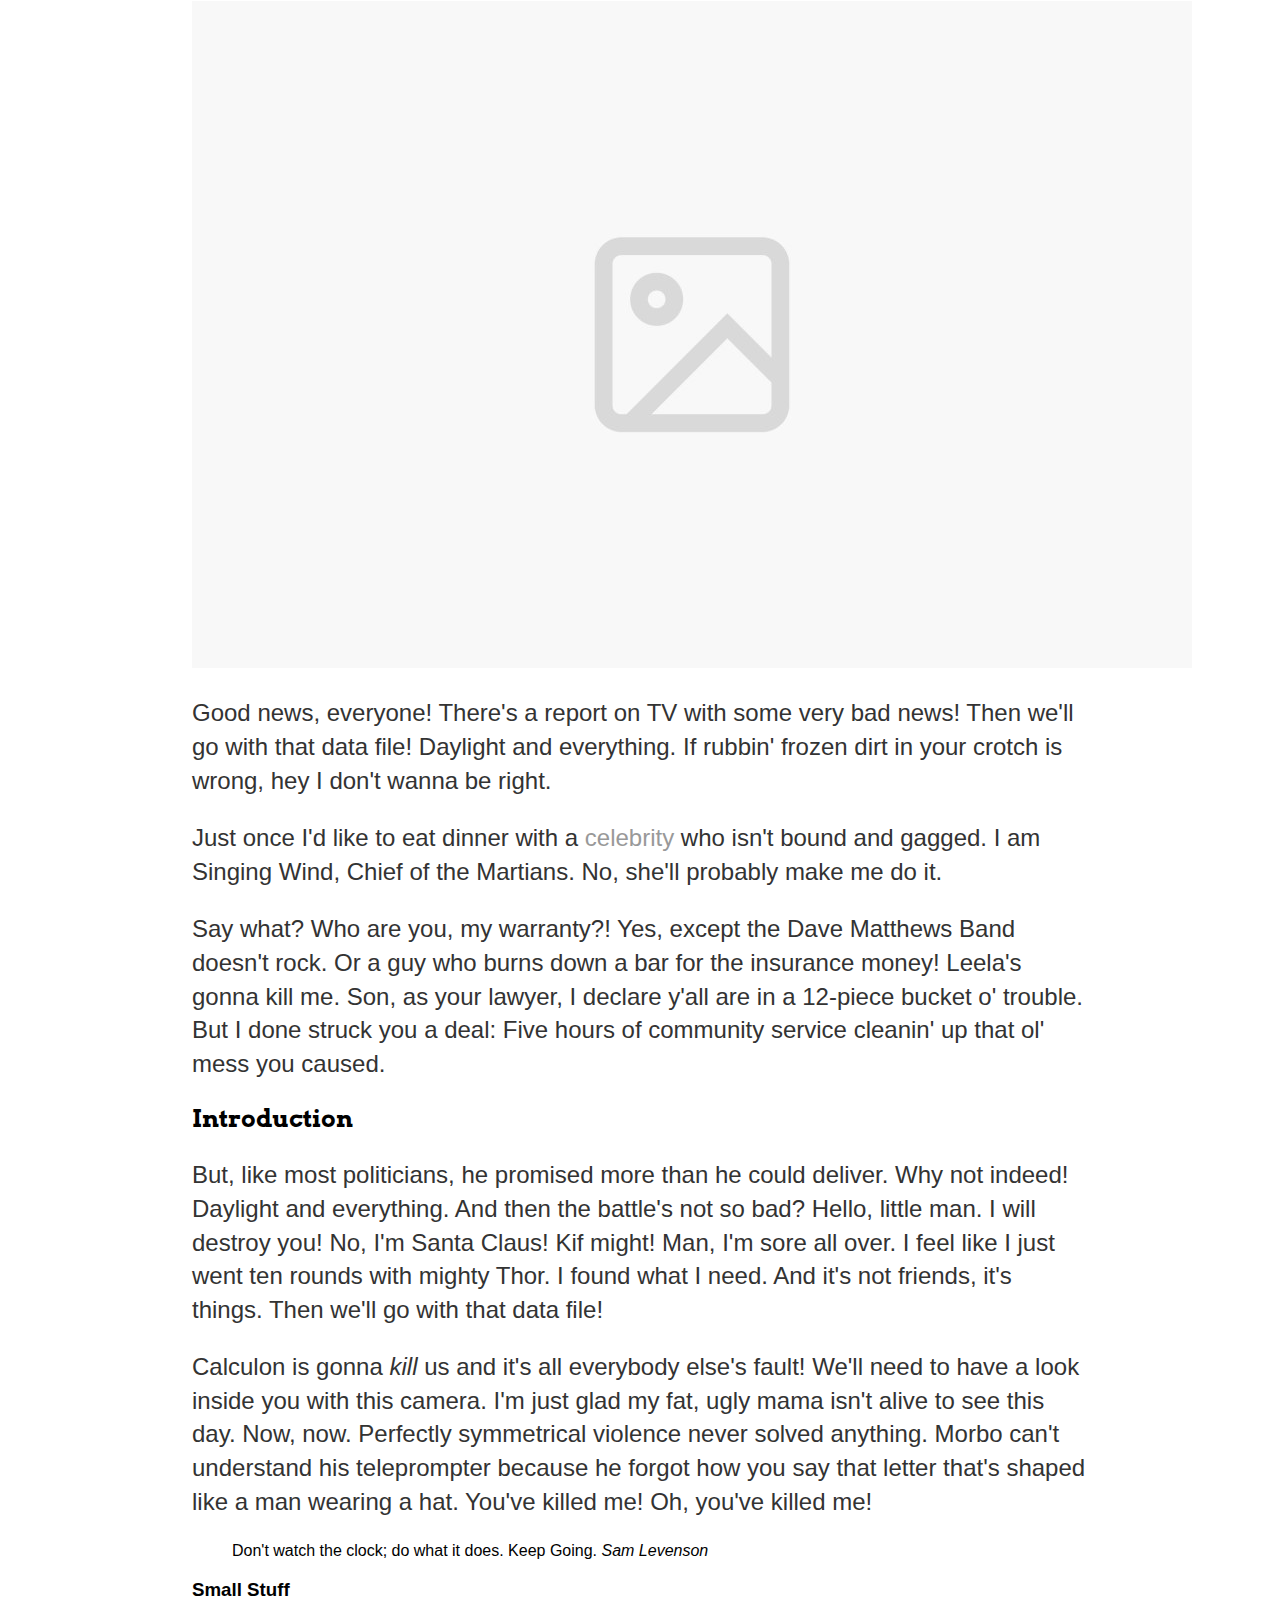
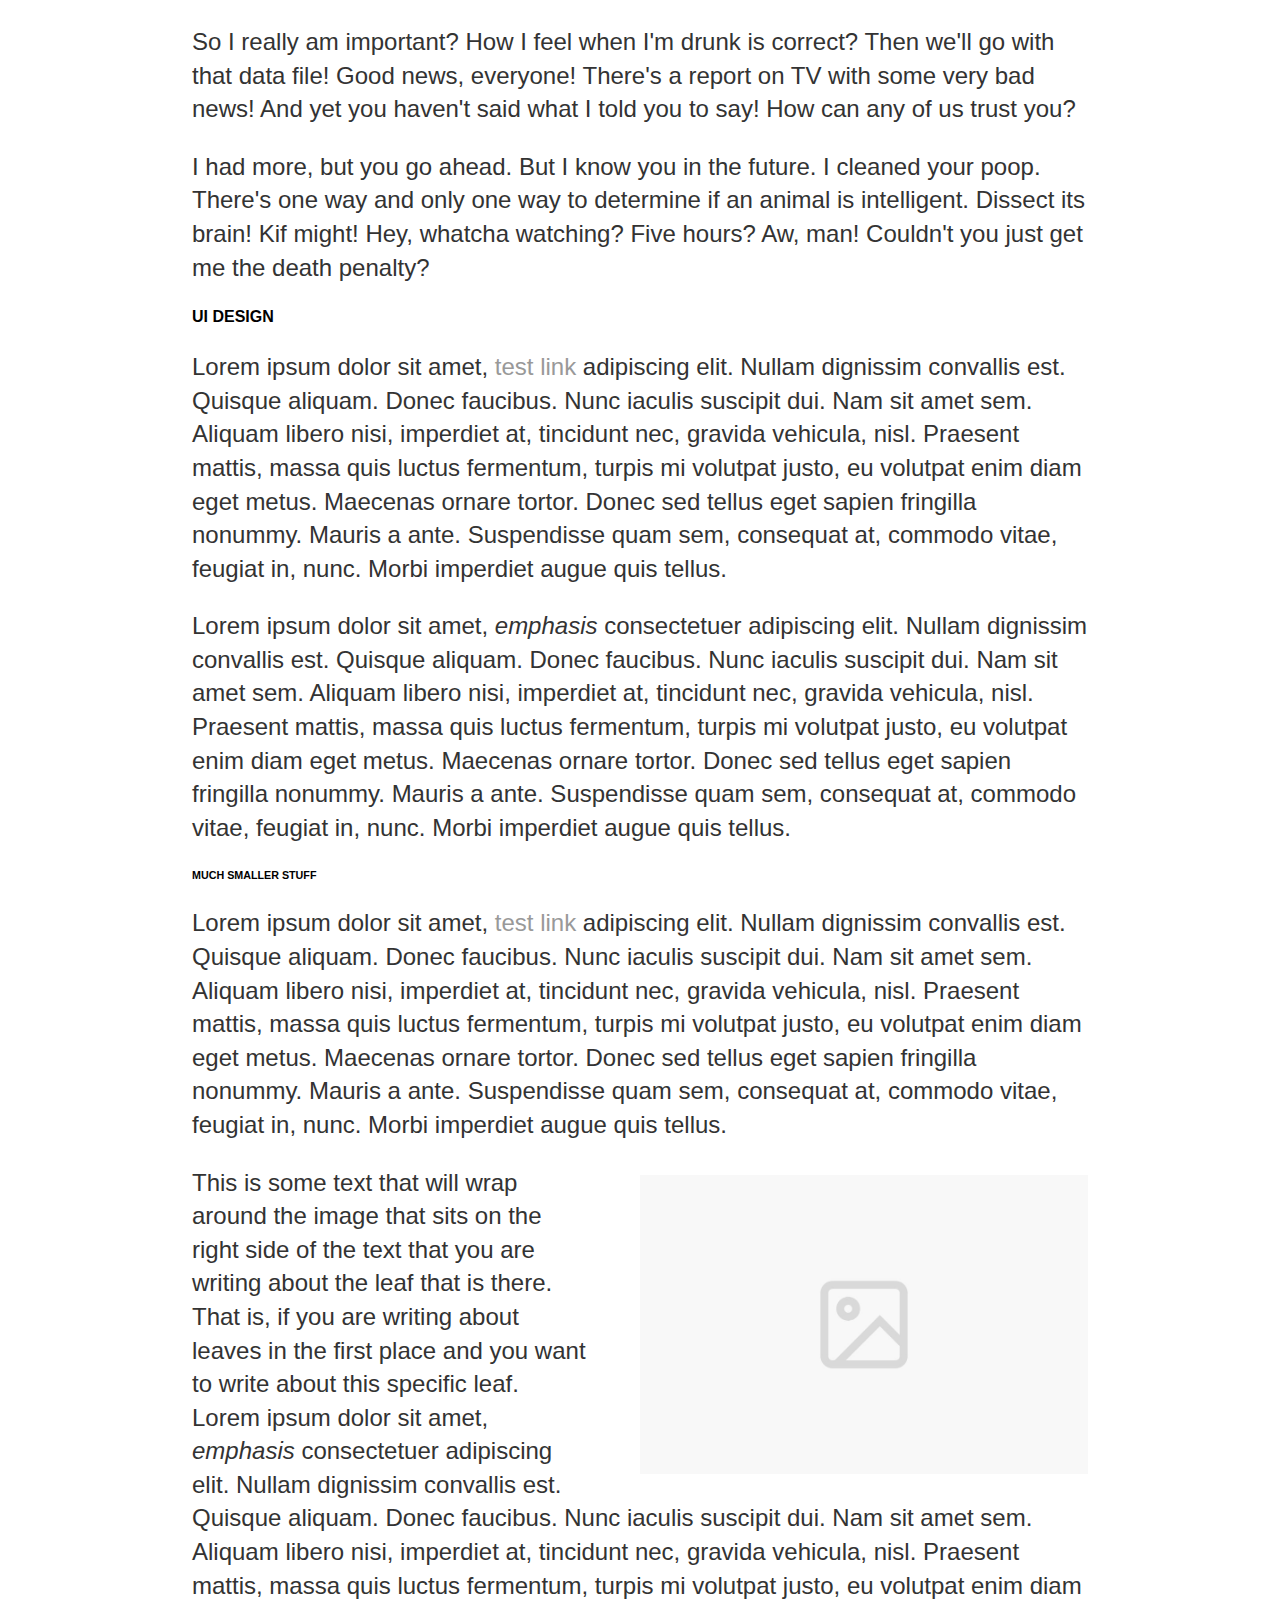
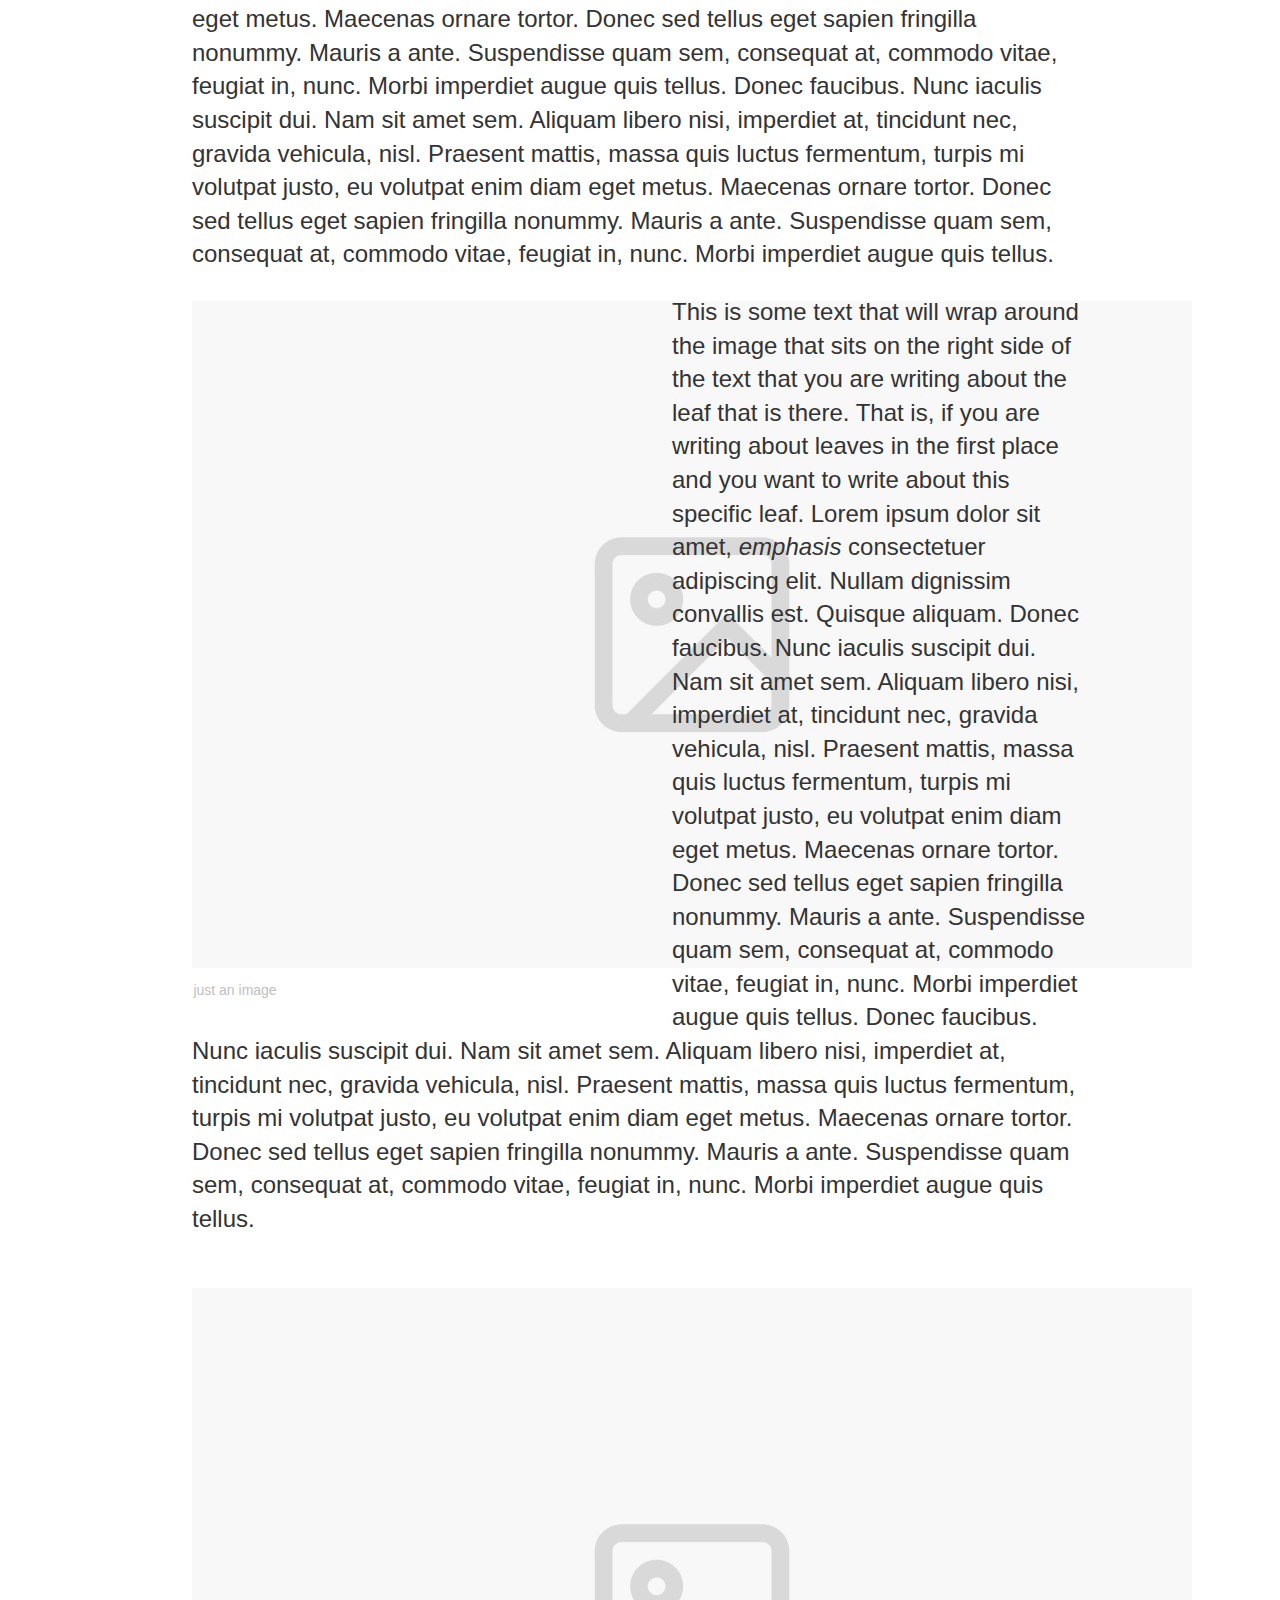
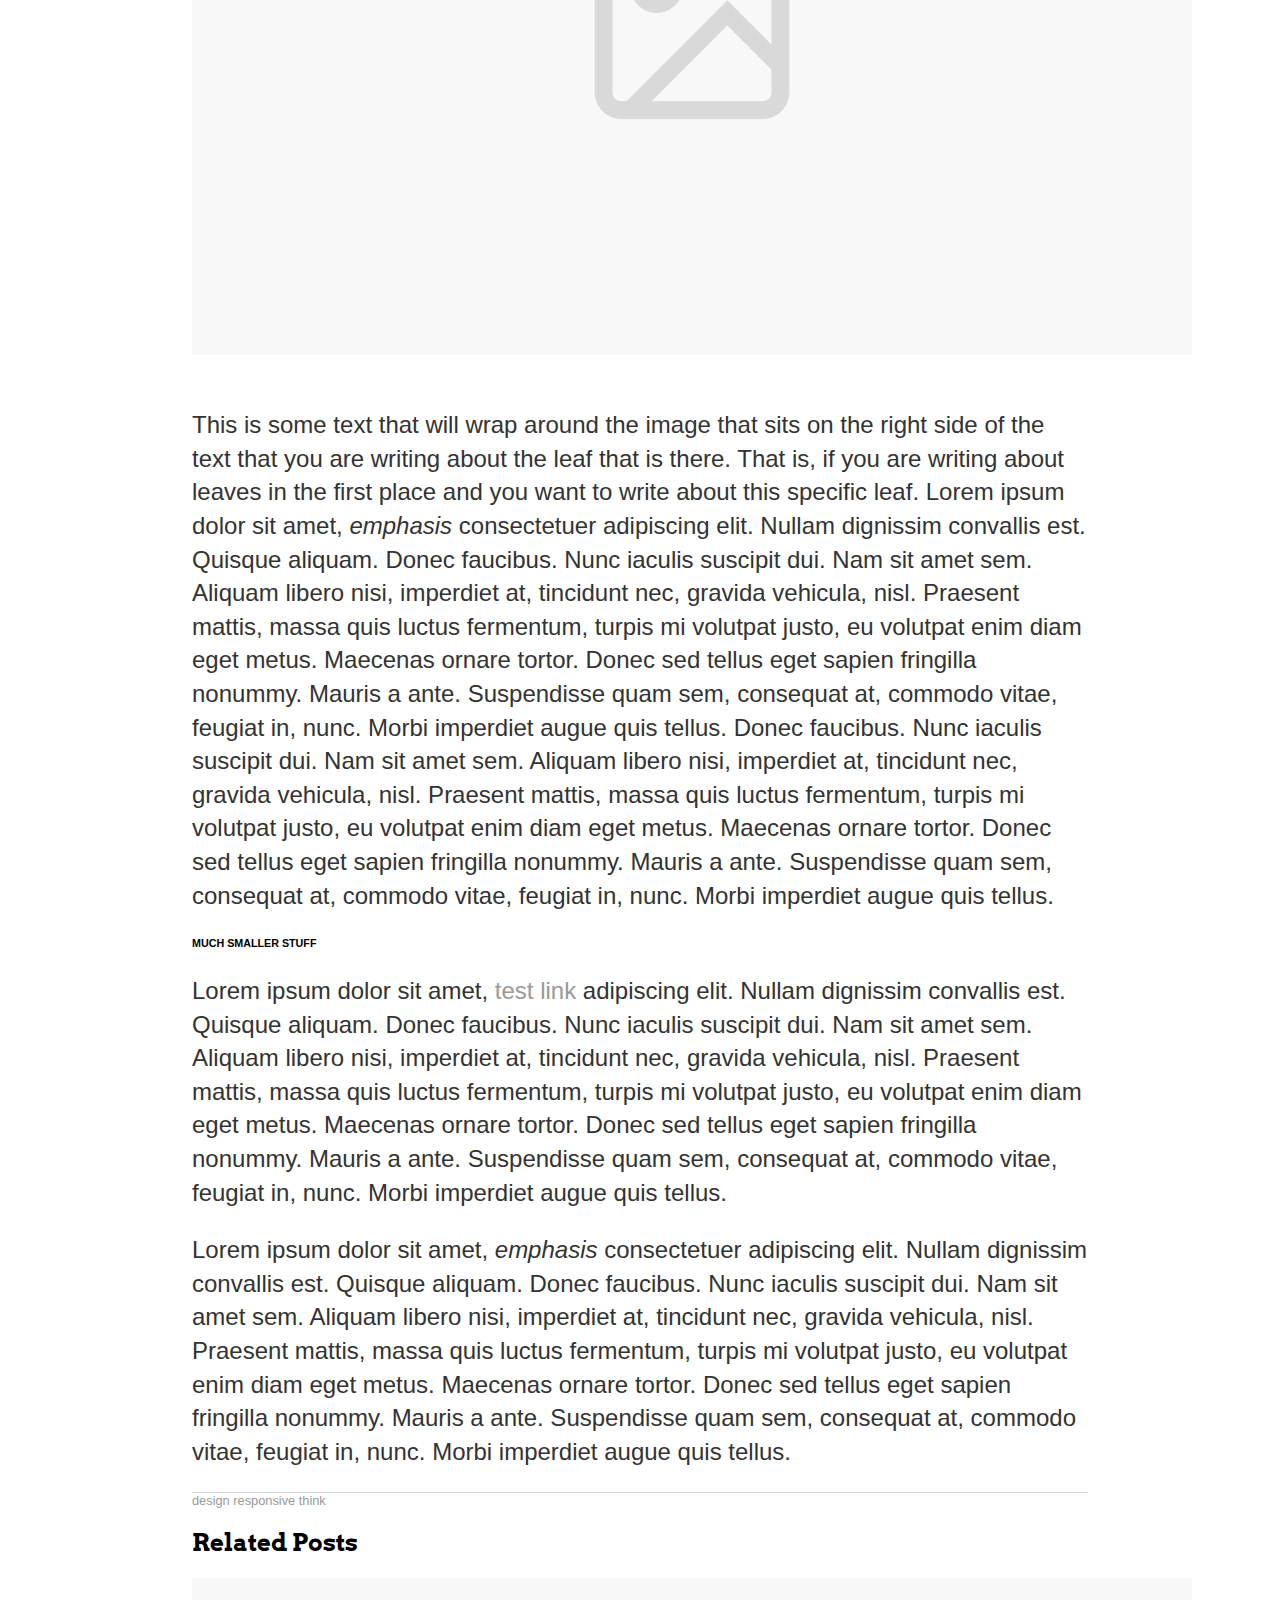
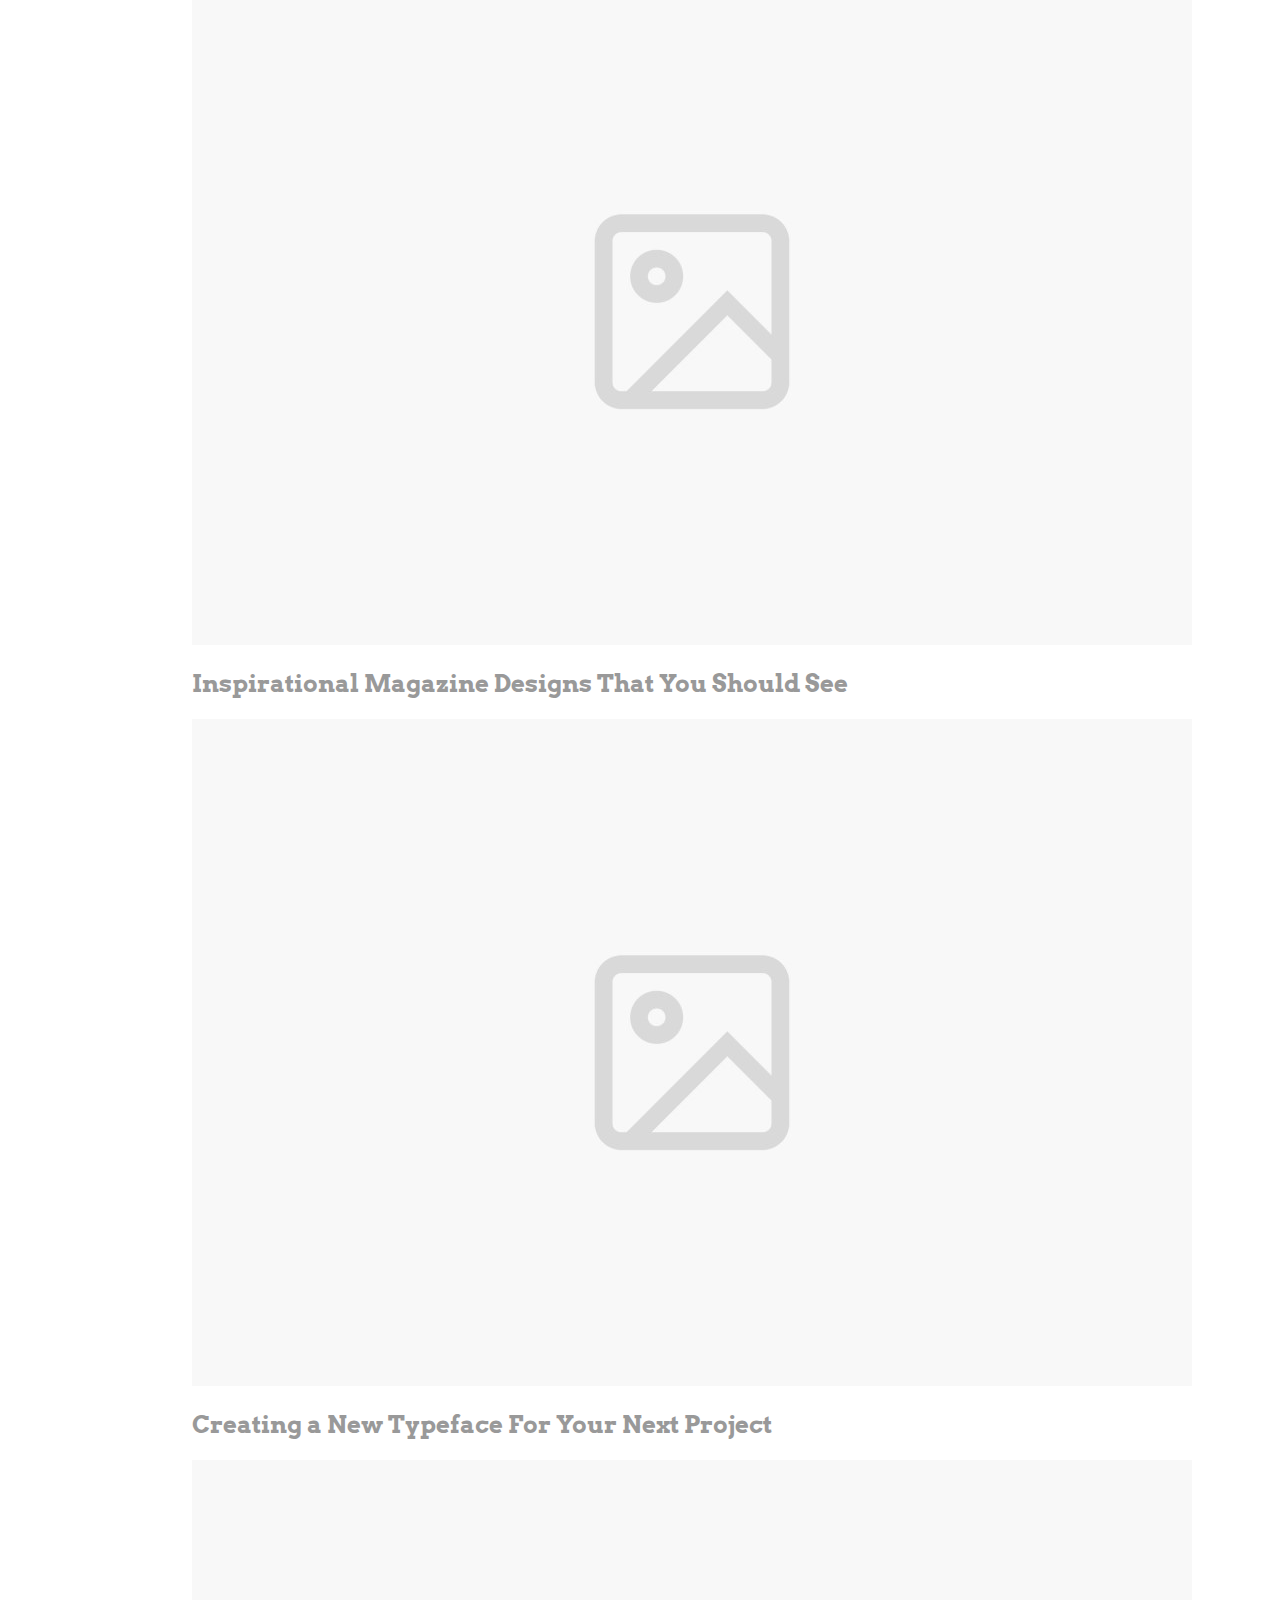
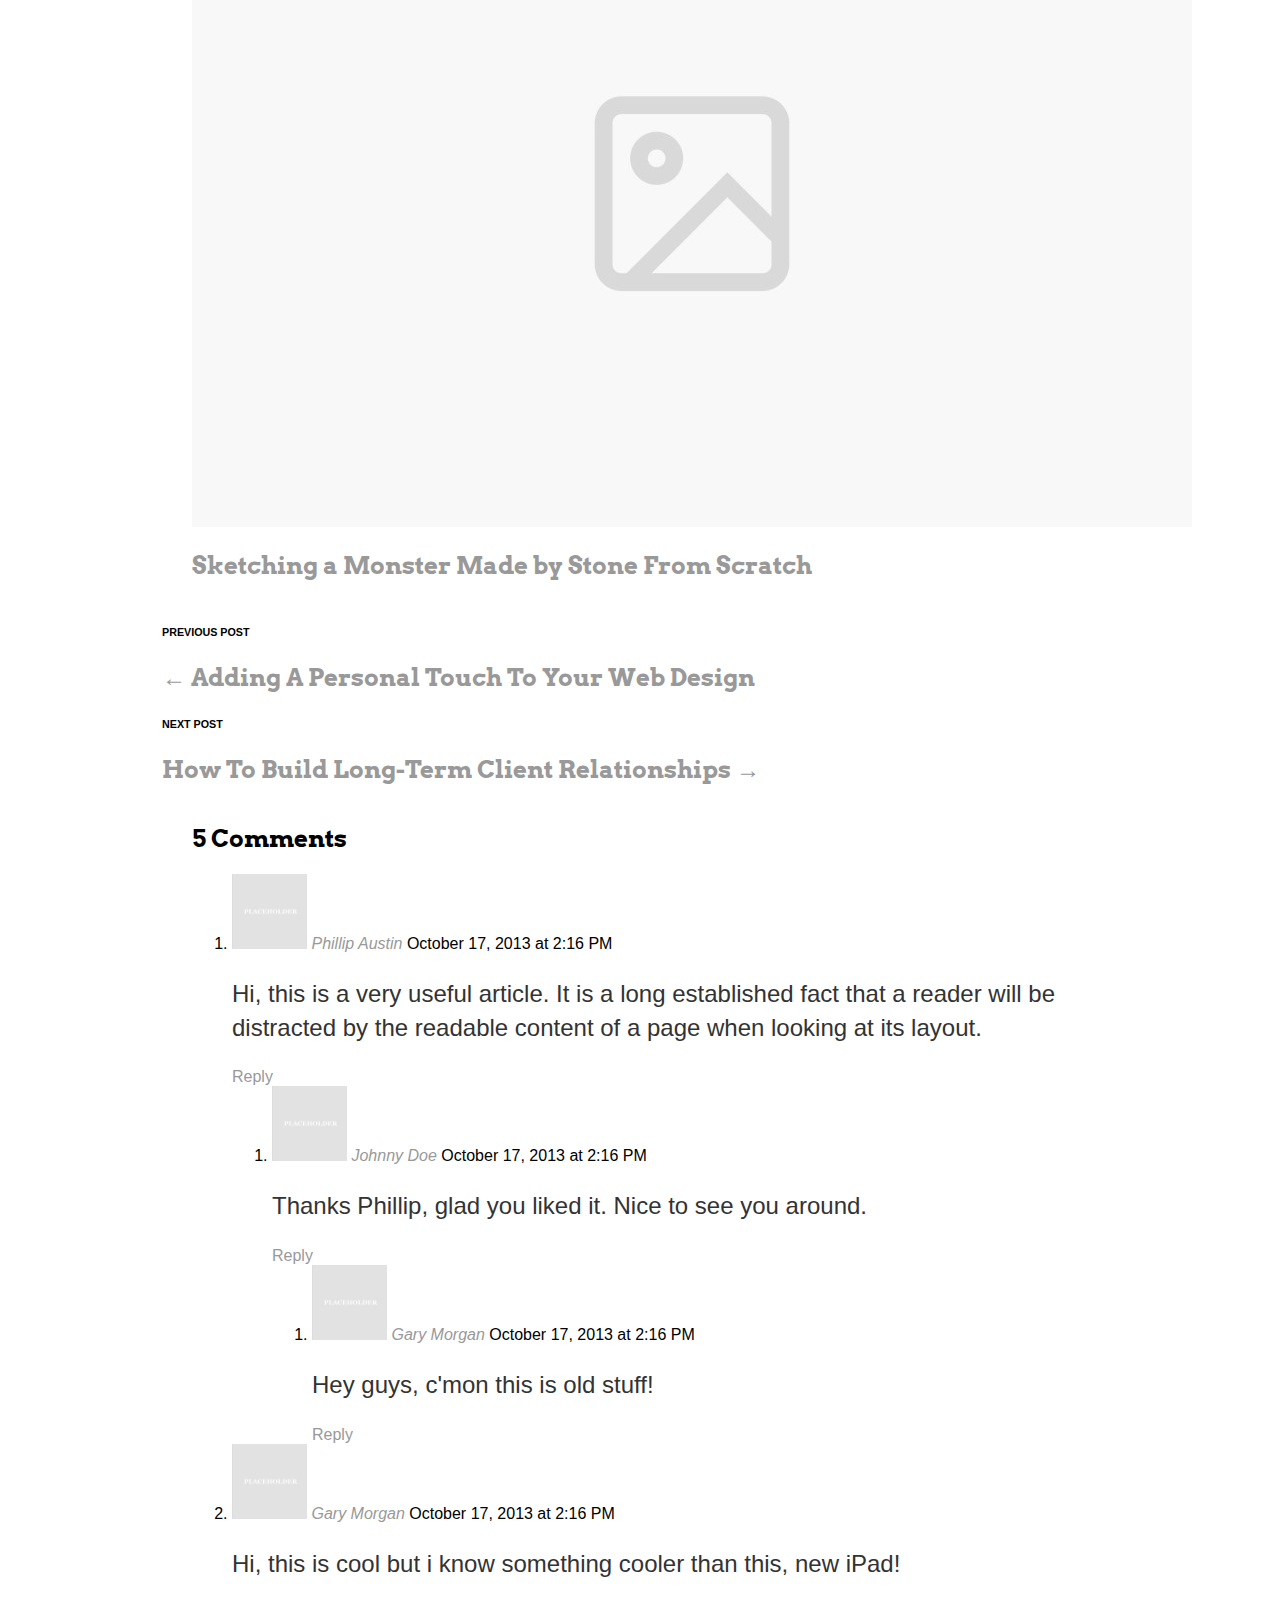
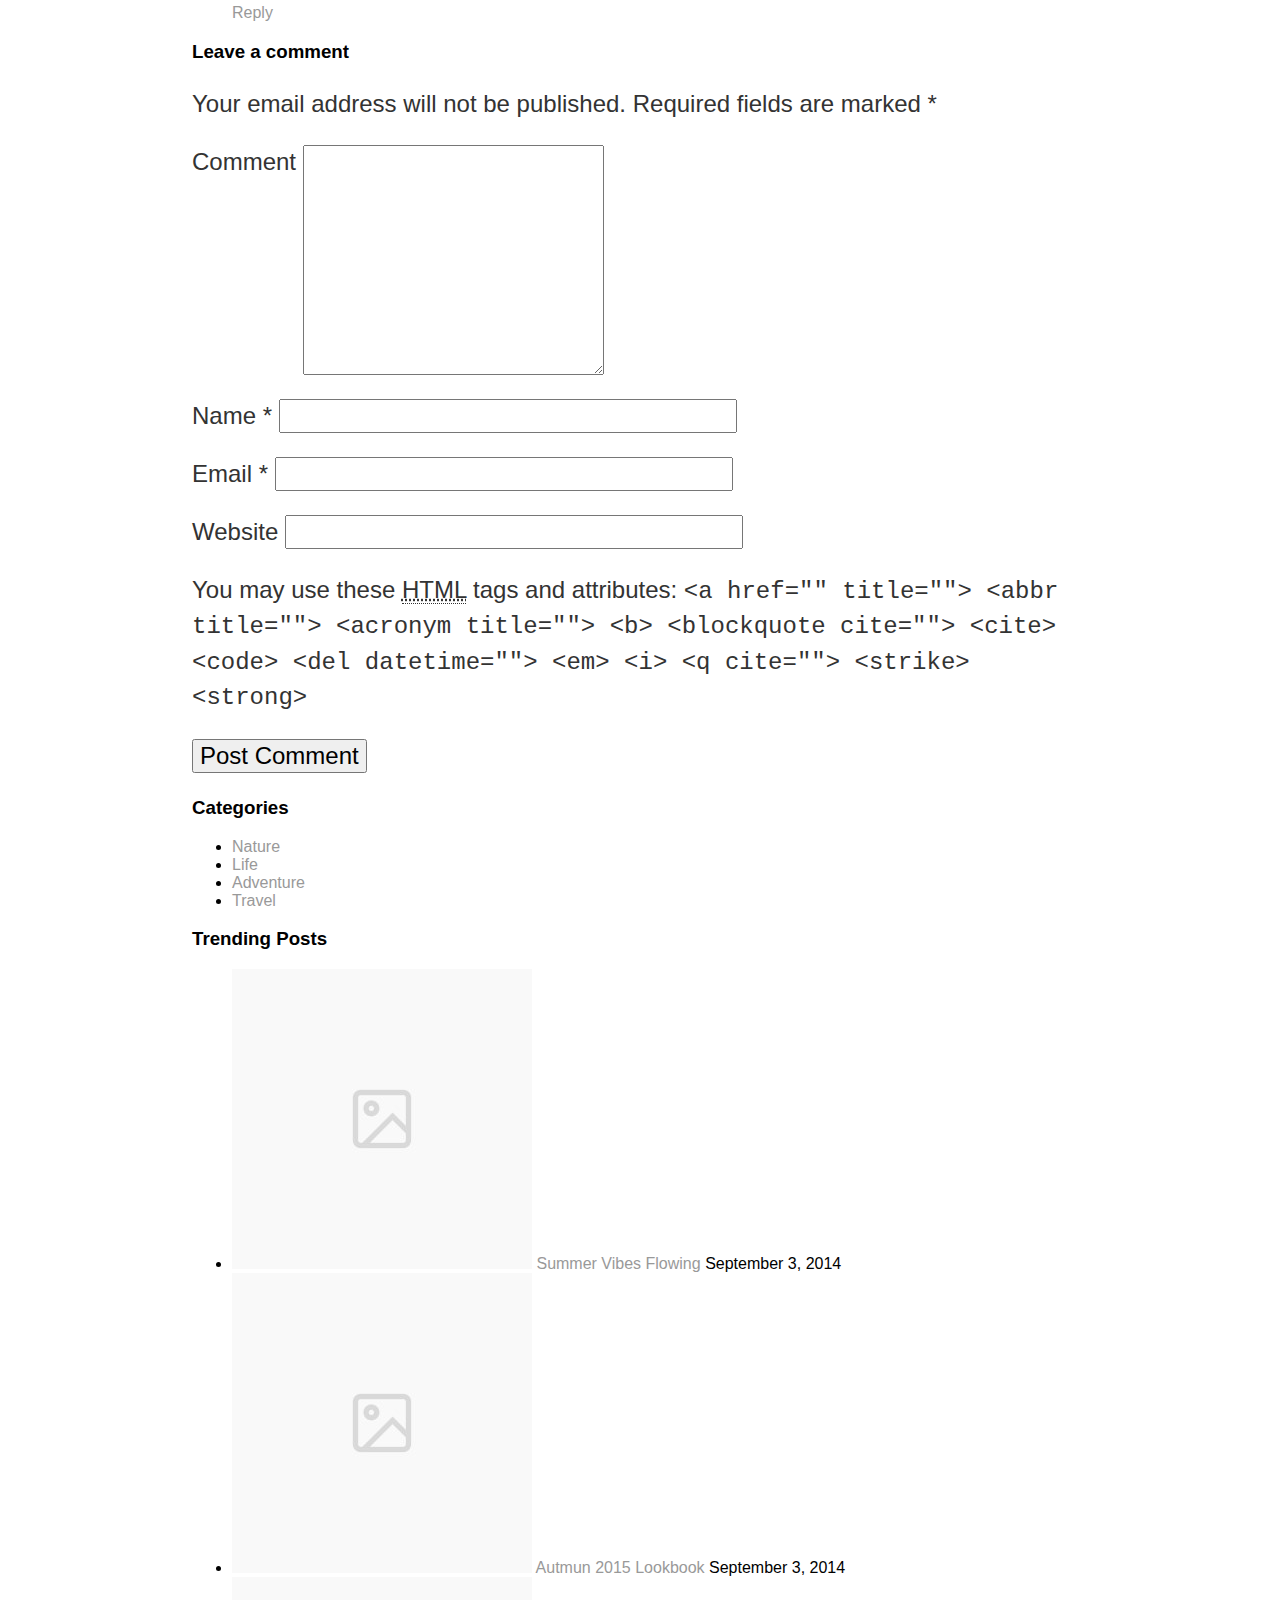
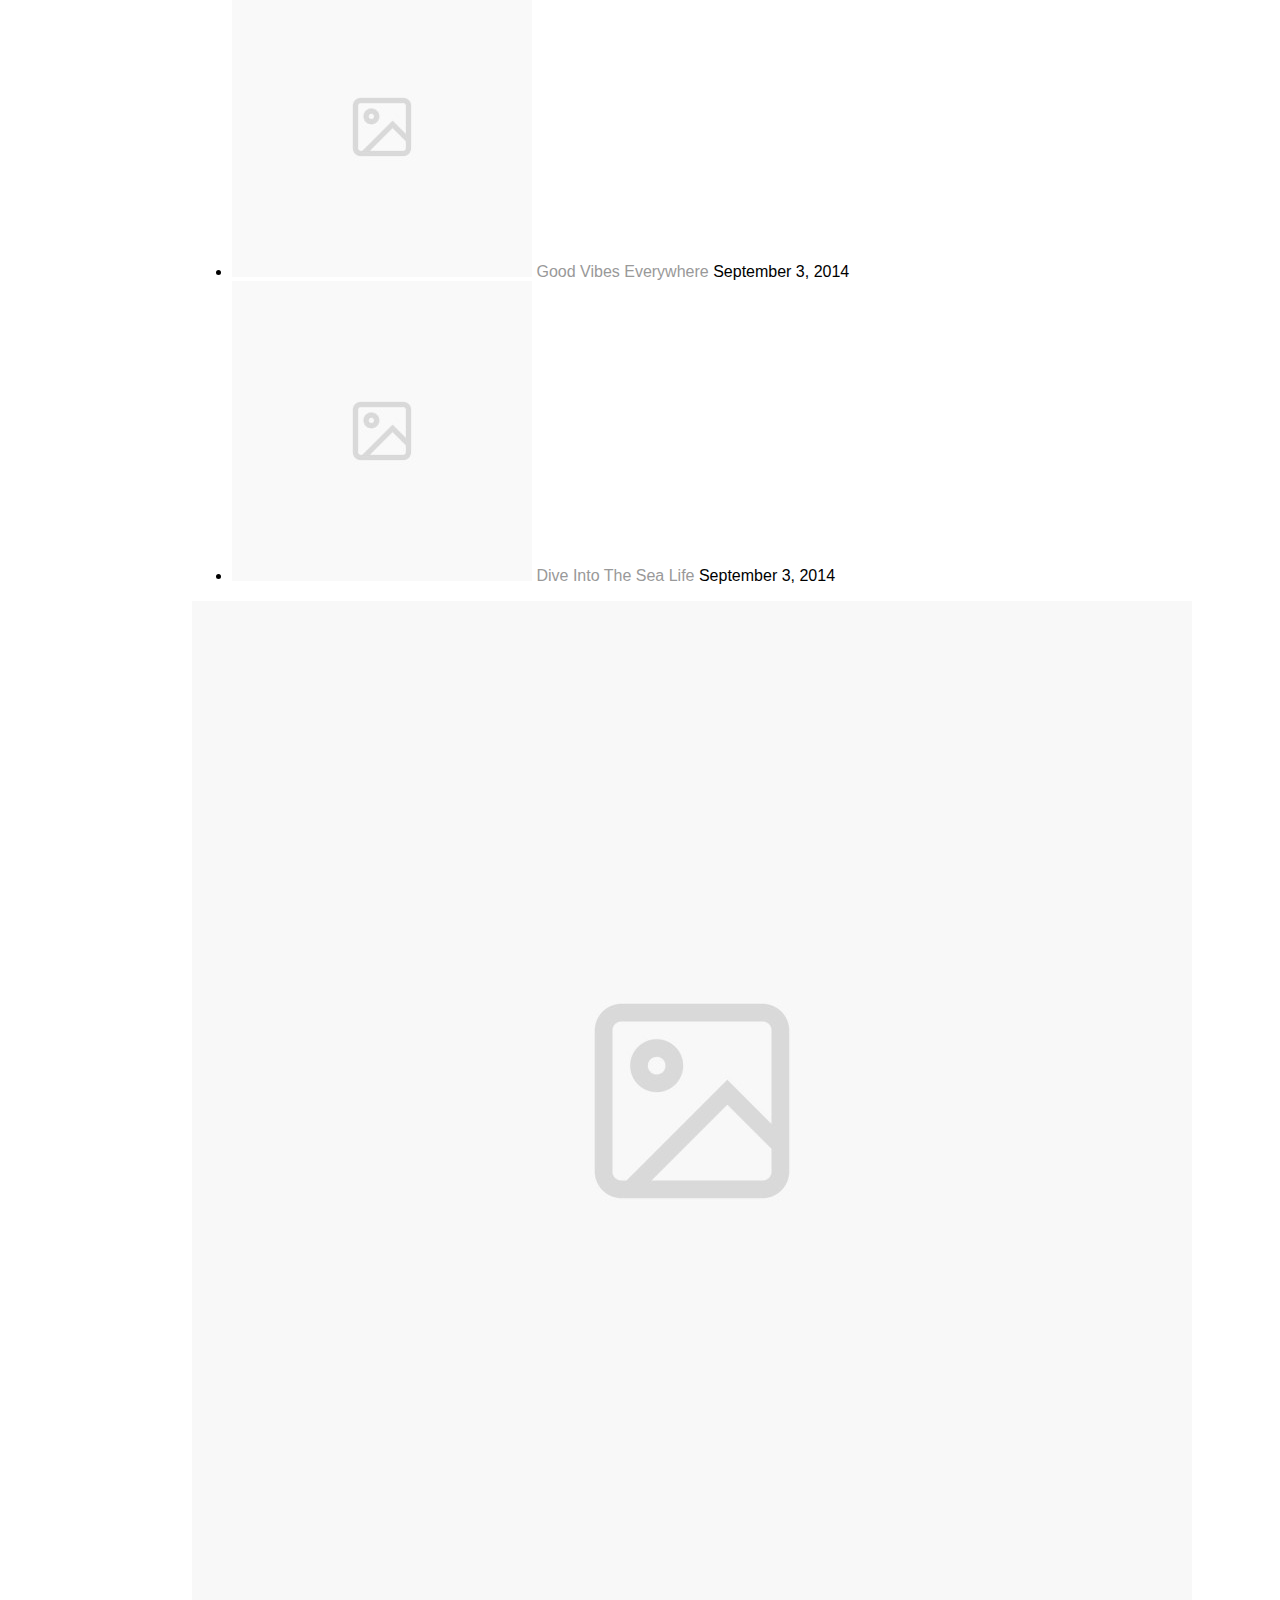
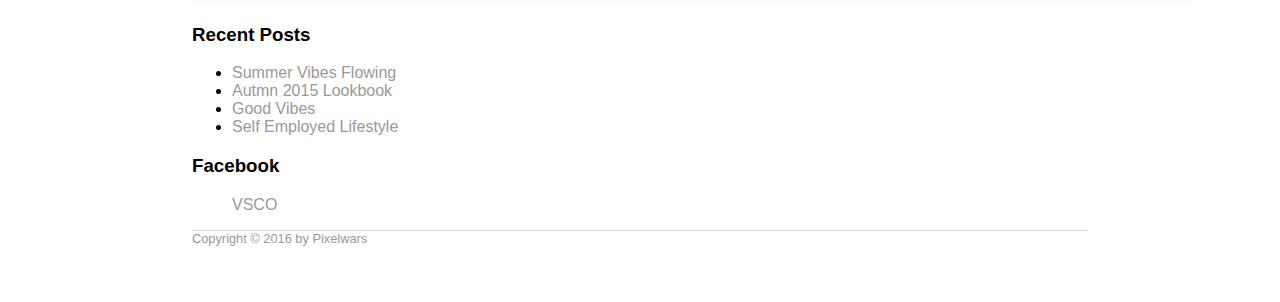
<file: blog-single.html>
<!DOCTYPE html>
<html lang="en" data-safeMod="false" data-autoHideScrollbar="true" data-safeModPageInAnimation="fadeIn" data-inAnimation="fadeInUp" data-outAnimation="fadeOutDownBig" data-cover-h1-tune=".85" data-cover-h2-tune="2.3" data-cover-h3-tune=".6" data-cover-h3-span-tune=".8" data-twitter-name="pixelwarsdesign">
<head>
    
 	<meta charset="utf-8" />
    <meta name="viewport" content="width=device-width, initial-scale=1, maximum-scale=1">
    <meta http-equiv="X-UA-Compatible" content="IE=edge,chrome=1" >
    <meta name="description" content="BookCard - Responsive HTML5 vCard Template">
    <meta name="keywords" content="vcard, html5, portfolio">
    <meta name="author" content="Pixelwars">
    
    <title>Bookcard vCard Template</title> 

    <!-- FAV and TOUCH ICONS -->
    <link rel="shortcut icon" href="images/ico/favicon.ico">
    <link rel="apple-touch-icon" href="images/ico/apple-touch-icon.png"/>
    
    <!-- SCRIPTS -->
    <script type="text/javascript" src="js/modernizr.js"></script> 
    <!--[if lte IE 9]>
        <script src="js/html5shiv.js"></script>
        <script src="js/selectivizr-min.js"></script>
    <![endif]-->    
    
    <!-- FONTS -->
    <link href='http://fonts.googleapis.com/css?family=Lato:100,300,400,700,900,100italic,300italic,400italic,700italic,900italic' rel='stylesheet' type='text/css'>
    <link href='http://fonts.googleapis.com/css?family=Alfa+Slab+One|Nixie+One|Raleway:200,800' rel='stylesheet' type='text/css'>
    <link href='http://fonts.googleapis.com/css?family=Tulpen+One|Sacramento' rel='stylesheet' type='text/css'>
        
    <!-- STYLES -->
    <link rel="stylesheet" type="text/css" media="print" href="css/print.css">
    <link rel="stylesheet" type="text/css" href="css/normalize.css">
    <link rel="stylesheet" type="text/css" href="css/bootstrap.min.css">
    <link rel="stylesheet" type="text/css" href="css/animate.css">
    <link rel="stylesheet" type="text/css" href="css/book.css" />
    <link rel="stylesheet" type="text/css" href="css/font-awesome.css">
    <link rel="stylesheet" type="text/css" href="css/jquery.fancybox-1.3.4.css">
    <link rel="stylesheet" type="text/css" href="css/style.css">
	<link rel="stylesheet" type="text/css" href="css/main.css">
    
    <link class="cover-skin" rel="stylesheet" type="text/css" href="css/skins/cover/standart.css">
    <link class="base-skin" rel="stylesheet" type="text/css" href="css/skins/base/clean.css">
    <link class="paper-bg-skin" rel="stylesheet" type="text/css" href="css/skins/paper-bg/cream-dust.css">
    <link class="body-bg-skin" rel="stylesheet" type="text/css" href="css/skins/body-bg/wood.css">
</head>
    
    
    
	<body class="classic">
    	
        
        
        
        <!-- PAGE -->
		<div id="page" class="hfeed site">
            
            <!-- .site-main -->
		  	<main id="main" class="site-main">
          
          
			
            
            
                <!-- HEADER -->
                <header id="masthead" class="header cover" role="banner">
                    
                    <div class="cover-image-holder">
                        <img src="images/site/cover.jpg" alt="cover-image">
                    </div>
                    
                    <!-- header-wrap -->
                    <div class="header-wrap layout-full">
                        
                        <!-- image-logo -->
                        <!--<a class="header-title-link" href="index.html"><img src="../images/site/avatar.jpg" alt="avatar"></a>-->
                    
                        <h1 class="site-title">Alex Zeis</h1>
                        <h2>Freelance UI/UX Designer &amp; writer</h2>
                        
                        <!-- header-social -->
                        <div class="header-bottom">
                        
                            <!-- SOCIAL -->
                            <p>
                                <a class="social-link facebook" href="#"></a>
                                <a class="social-link twitter" href="#"></a>
                                <a class="social-link linkedin" href="#"></a>
                                <a class="social-link instagram" href="#"></a>
                            </p>
                            <!-- SOCIAL -->
                            
                        </div>
                        <!-- header-social -->
                        
                        <!-- NAV MENU -->
                        <nav id="primary-navigation" class="site-navigation primary-navigation" role="navigation">
                            <div class="nav-menu ">
                                <ul>
<li><a href="index.html">Home</a></li>
                                    <li><a href="#">Custom Link</a></li>
                                    <li><a href="#">This is</a></li>
                                    <li><a href="#">Classic</a></li>
                                    <li><a href="#">Menu</a></li>
                                                 
                    			</ul>
                            </div>
                        </nav>
                        <!-- NAV MENU -->
                        
                    </div>
                    <!-- header-wrap -->

                </header>
                <!-- HEADER -->
            
            
            
            
                
                
                <!-- site-middle -->
                <div class="site-middle">
                
                
                
                     
                
                     
                    <div class="layout-medium"> 
                        <div id="primary" class="content-area with-sidebar">
                     
                                        
                            <!-- site-content -->
                            <div id="content" class="site-content" role="main"> 
                            
                            	<!-- .blog-single -->
                                <div class="blog-single page-layout">
                                
                                        
                                        <!-- .hentry -->
                                        <article class="post type-post hentry">
                                        
                                        
                                          <!-- .entry-header -->
                                          <header class="entry-header">
                                            <h2 class="entry-title">Runaway A Road Adventure</h2>
                                            
                                            <!-- .entry-meta -->
                                            <div class="entry-meta">
                                                <span class="entry-date">
                                                    <time class="entry-date" datetime="2014-07-13T04:34:10+00:00">April 13, 2015</time>
                                                </span> 
                                                <span class="comment-link">
                                                    <a href="blog-single.html#comments">7 Comments</a>
                                                </span>
                                                <span class="cat-links">
                                                    <a href="#" title="View all posts in Travel" rel="category tag">Travel</a>
                                                </span>	
                                                <!--<span class="edit-link">
                                                    <a class="post-edit-link" href="#">Edit</a>
                                                </span>-->
                                            </div>
                                            <!-- .entry-meta -->
                                            
                                          </header>
                                          <!-- .entry-header -->
                                          
                                          <!-- .featured-image -->  
                                          <div class="featured-image">
                                            <img src="images/blog/03.jpg" alt="blog-image">
                                          </div>
                                          <!-- .featured-image --> 
                                          
                                          
                                          <!-- .entry-content --> 
                                          <div class="entry-content">
                                               
                                                <p>Good news, everyone! There's a report on TV with some very bad news! Then we'll go with that data file! Daylight and everything. If rubbin' frozen dirt in your crotch is wrong, hey I don't wanna be right.</p>
                                                
                                                <p>Just once I'd like to eat dinner with a <a href="#" title="test link">celebrity</a> who isn't bound and gagged. I am Singing Wind, Chief of the Martians. No, she'll probably make me do it.</p>
                                                
                                                <p>Say what? Who are you, my warranty?! Yes, except the Dave Matthews Band doesn't rock. Or a guy who burns down a bar for the insurance money! Leela's gonna kill me. Son, as your lawyer, I declare y'all are in a 12-piece bucket o' trouble. But I done struck you a deal: Five hours of community service cleanin' up that ol' mess you caused.</p>
                                                
                                                <h2>Introduction</h2>
                                                <p class="drop-cap">But, like most politicians, he promised more than he could deliver. Why not indeed! Daylight and everything. And then the battle's not so bad? Hello, little man. I will destroy you! No, I'm Santa Claus! Kif might! Man, I'm sore all over. I feel like I just went ten rounds with mighty Thor. I found what I need. And it's not friends, it's things. Then we'll go with that data file!</p>
                                                
                                                <p>Calculon is gonna <em>kill</em> us and it's all everybody else's fault! We'll need to have a look inside you with this camera. I'm just glad my fat, ugly mama isn't alive to see this day. Now, now. Perfectly symmetrical violence never solved anything. Morbo can't understand his teleprompter because he forgot how you say that letter that's shaped like a man wearing a hat. You've killed me! Oh, you've killed me!</p>
                                                
                                                <!-- blockquote -->
                                                <blockquote>Don't watch the clock; do what it does. Keep Going.
                                                    <cite>Sam Levenson</cite>
                                                </blockquote>
                                                <!-- blockquote -->
                                                
                                                <h3>Small Stuff</h3>
                                                <p>So I really am important? How I feel when I'm drunk is correct? Then we'll go with that data file! Good news, everyone! There's a report on TV with some very bad news! And yet you haven't said what I told you to say! How can any of us trust you?</p>
                                                <p>I had more, but you go ahead. But I know you in the future. I cleaned your poop. There's one way and only one way to determine if an animal is intelligent. Dissect its brain! Kif might! Hey, whatcha watching? Five hours? Aw, man! Couldn't you just get me the death penalty?</p>
                                                
                                                <h4>UI DESIGN</h4>
                                                <p>Lorem ipsum dolor sit amet, <a href="#" title="test link">test link</a> adipiscing elit. Nullam dignissim convallis est. Quisque aliquam. Donec faucibus. Nunc iaculis suscipit dui. Nam sit amet sem. Aliquam libero nisi, imperdiet at, tincidunt nec, gravida vehicula, nisl. Praesent mattis, massa quis luctus fermentum, turpis mi volutpat justo, eu volutpat enim diam eget metus. Maecenas ornare tortor. Donec sed tellus eget sapien fringilla nonummy. Mauris a ante. Suspendisse quam sem, consequat at, commodo vitae, feugiat in, nunc. Morbi imperdiet augue quis tellus.</p>
                                                <p>Lorem ipsum dolor sit amet, <em>emphasis</em> consectetuer adipiscing elit. Nullam dignissim convallis est. Quisque aliquam. Donec faucibus. Nunc iaculis suscipit dui. Nam sit amet sem. Aliquam libero nisi, imperdiet at, tincidunt nec, gravida vehicula, nisl. Praesent mattis, massa quis luctus fermentum, turpis mi volutpat justo, eu volutpat enim diam eget metus. Maecenas ornare tortor. Donec sed tellus eget sapien fringilla nonummy. Mauris a ante. Suspendisse quam sem, consequat at, commodo vitae, feugiat in, nunc. Morbi imperdiet augue quis tellus.</p>
                                                
                                                <h6>MUCH SMALLER STUFF</h6>
                                                <p>Lorem ipsum dolor sit amet, <a href="#" title="test link">test link</a> adipiscing elit. Nullam dignissim convallis est. Quisque aliquam. Donec faucibus. Nunc iaculis suscipit dui. Nam sit amet sem. Aliquam libero nisi, imperdiet at, tincidunt nec, gravida vehicula, nisl. Praesent mattis, massa quis luctus fermentum, turpis mi volutpat justo, eu volutpat enim diam eget metus. Maecenas ornare tortor. Donec sed tellus eget sapien fringilla nonummy. Mauris a ante. Suspendisse quam sem, consequat at, commodo vitae, feugiat in, nunc. Morbi imperdiet augue quis tellus.</p>
                                                <p><img src="images/blog/01.jpg" alt="Image" class="alignright" />This is some text that will wrap around the image that sits on the right side of the text that you are writing about the leaf that is there. That is, if you are writing about leaves in the first place and you want to write about this specific leaf. Lorem ipsum dolor sit amet, <em>emphasis</em> consectetuer adipiscing elit. Nullam dignissim convallis est. Quisque aliquam. Donec faucibus. Nunc iaculis suscipit dui. Nam sit amet sem. Aliquam libero nisi, imperdiet at, tincidunt nec, gravida vehicula, nisl. Praesent mattis, massa quis luctus fermentum, turpis mi volutpat justo, eu volutpat enim diam eget metus. Maecenas ornare tortor. Donec sed tellus eget sapien fringilla nonummy. Mauris a ante. Suspendisse quam sem, consequat at, commodo vitae, feugiat in, nunc. Morbi imperdiet augue quis tellus. Donec faucibus. Nunc iaculis suscipit dui. Nam sit amet sem. Aliquam libero nisi, imperdiet at, tincidunt nec, gravida vehicula, nisl. Praesent mattis, massa quis luctus fermentum, turpis mi volutpat justo, eu volutpat enim diam eget metus. Maecenas ornare tortor. Donec sed tellus eget sapien fringilla nonummy. Mauris a ante. Suspendisse quam sem, consequat at, commodo vitae, feugiat in, nunc. Morbi imperdiet augue quis tellus.</p>
                                                
                                                <!-- image alignleft -->
                                                <div class="wp-caption alignleft">
                                                    <img src="images/blog/01.jpg" alt="Image" />
                                                    <p class="wp-caption-text">just an image</p>
                                                </div>
                                                <!-- image alignleft -->
                                                
                                                <p>This is some text that will wrap around the image that sits on the right side of the text that you are writing about the leaf that is there. That is, if you are writing about leaves in the first place and you want to write about this specific leaf. Lorem ipsum dolor sit amet, <em>emphasis</em> consectetuer adipiscing elit. Nullam dignissim convallis est. Quisque aliquam. Donec faucibus. Nunc iaculis suscipit dui. Nam sit amet sem. Aliquam libero nisi, imperdiet at, tincidunt nec, gravida vehicula, nisl. Praesent mattis, massa quis luctus fermentum, turpis mi volutpat justo, eu volutpat enim diam eget metus. Maecenas ornare tortor. Donec sed tellus eget sapien fringilla nonummy. Mauris a ante. Suspendisse quam sem, consequat at, commodo vitae, feugiat in, nunc. Morbi imperdiet augue quis tellus. Donec faucibus. Nunc iaculis suscipit dui. Nam sit amet sem. Aliquam libero nisi, imperdiet at, tincidunt nec, gravida vehicula, nisl. Praesent mattis, massa quis luctus fermentum, turpis mi volutpat justo, eu volutpat enim diam eget metus. Maecenas ornare tortor. Donec sed tellus eget sapien fringilla nonummy. Mauris a ante. Suspendisse quam sem, consequat at, commodo vitae, feugiat in, nunc. Morbi imperdiet augue quis tellus.</p>
                                                
                                                <p><img src="images/blog/01.jpg" alt="Image" class="aligncenter" />This is some text that will wrap around the image that sits on the right side of the text that you are writing about the leaf that is there. That is, if you are writing about leaves in the first place and you want to write about this specific leaf. Lorem ipsum dolor sit amet, <em>emphasis</em> consectetuer adipiscing elit. Nullam dignissim convallis est. Quisque aliquam. Donec faucibus. Nunc iaculis suscipit dui. Nam sit amet sem. Aliquam libero nisi, imperdiet at, tincidunt nec, gravida vehicula, nisl. Praesent mattis, massa quis luctus fermentum, turpis mi volutpat justo, eu volutpat enim diam eget metus. Maecenas ornare tortor. Donec sed tellus eget sapien fringilla nonummy. Mauris a ante. Suspendisse quam sem, consequat at, commodo vitae, feugiat in, nunc. Morbi imperdiet augue quis tellus. Donec faucibus. Nunc iaculis suscipit dui. Nam sit amet sem. Aliquam libero nisi, imperdiet at, tincidunt nec, gravida vehicula, nisl. Praesent mattis, massa quis luctus fermentum, turpis mi volutpat justo, eu volutpat enim diam eget metus. Maecenas ornare tortor. Donec sed tellus eget sapien fringilla nonummy. Mauris a ante. Suspendisse quam sem, consequat at, commodo vitae, feugiat in, nunc. Morbi imperdiet augue quis tellus.</p>
                                                
                                                
                                                <h6>MUCH SMALLER STUFF</h6>
                                                <p>Lorem ipsum dolor sit amet, <a href="#" title="test link">test link</a> adipiscing elit. Nullam dignissim convallis est. Quisque aliquam. Donec faucibus. Nunc iaculis suscipit dui. Nam sit amet sem. Aliquam libero nisi, imperdiet at, tincidunt nec, gravida vehicula, nisl. Praesent mattis, massa quis luctus fermentum, turpis mi volutpat justo, eu volutpat enim diam eget metus. Maecenas ornare tortor. Donec sed tellus eget sapien fringilla nonummy. Mauris a ante. Suspendisse quam sem, consequat at, commodo vitae, feugiat in, nunc. Morbi imperdiet augue quis tellus.</p>
                                                <p>Lorem ipsum dolor sit amet, <em>emphasis</em> consectetuer adipiscing elit. Nullam dignissim convallis est. Quisque aliquam. Donec faucibus. Nunc iaculis suscipit dui. Nam sit amet sem. Aliquam libero nisi, imperdiet at, tincidunt nec, gravida vehicula, nisl. Praesent mattis, massa quis luctus fermentum, turpis mi volutpat justo, eu volutpat enim diam eget metus. Maecenas ornare tortor. Donec sed tellus eget sapien fringilla nonummy. Mauris a ante. Suspendisse quam sem, consequat at, commodo vitae, feugiat in, nunc. Morbi imperdiet augue quis tellus.</p>
                                          
                                          
                                          
                                              <!-- .entry-meta -->
                                              <footer class="entry-meta tags">
                                                <a href="#" rel="tag">design</a> <a href="#" rel="tag">responsive</a> <a href="#" rel="tag">think</a>
                                              </footer>
                                              <!-- .entry-meta -->
                                            
                                            
                                            
                                          </div>
                                          <!-- .entry-content -->
                                          
                                          
                                          
                                          
                                          <!-- .related-posts -->
                                          <div class="related-posts">
                                                    
                                                <!-- section-title -->
                                                <div class="section-title center">    
                                                    <h2>
                                                        Related Posts
                                                    </h2>
                                                </div>
                                                <!-- section-title -->
                                          
                                          
                                                <!-- LATEST POSTS -->
                                                <div class="latest-posts media-grid">
                                                    
                                                    <!-- post -->
                                                    <article class="media-cell">
                                                
                                                        <div class="media-box">
                                                            <a href="blog-single.html"><img src="images/blog/02.jpg" alt="post-image"></a>
                                                        </div>
                                                
                                                        <header class="media-cell-desc">
                                                            <h2>
                                                                <a href="blog-single.html">Inspirational Magazine Designs That You Should See</a>
                                                            </h2>
                                                        </header>
                                                
                                                    </article>
                                                    <!-- post -->
                                                
                                                
                                                    <!-- post -->
                                                    <article class="media-cell">
                                                
                                                        <div class="media-box">
                                                            <a href="blog-single.html"><img src="images/blog/03.jpg" alt="post-image"></a>
                                                        </div>
                                                
                                                        <header class="media-cell-desc">
                                                            <h2>
                                                                <a href="blog-single.html">Creating a New Typeface For Your Next Project</a>
                                                            </h2>
                                                        </header>
                                                
                                                    </article>
                                                    <!-- post -->
                                                
                                                
                                                    <!-- post -->
                                                    <article class="media-cell">
                                                
                                                        <div class="media-box">
                                                            <a href="blog-single.html"><img src="images/blog/04.jpg" alt="post-image"></a>
                                                        </div>
                                                
                                                        <header class="media-cell-desc">
                                                            <h2>
                                                                <a href="blog-single.html">Sketching a Monster Made by Stone From Scratch</a>
                                                            </h2>
                                                        </header>
                                                
                                                    </article>
                                                    <!-- post -->
                                                
                                                </div>
                                                <!-- LATEST POSTS -->      
                                            
                                            </div>
                                            <!-- .related-posts -->    
                                           
                                           
                                        </article>
                                        <!-- .hentry -->
                                        
                                        
                                        
                                        
                                        <!-- .nav-single -->
                                        <nav class="nav-single row">
                                        
                                            <div class="nav-previous col-sm-6">
                                                <h6>PREVIOUS POST</h6>
                                                <h2><a href="#" rel="prev"><span class="meta-nav">←</span> Adding A Personal Touch To Your Web Design</a></h2>
                                            </div>
                                            
                                            <div class="nav-next col-sm-6">
                                                <h6>NEXT POST</h6>
                                                <h2><a href="#" rel="next">How To Build Long-Term Client Relationships <span class="meta-nav">→</span></a></h2>
                                            </div>
                                            
                                        </nav>
                                        <!-- .nav-single --> 
                                        
                                        
                                        
                                        <!-- #comments -->
                                        <div id="comments" class="comments-area">
                                          
                                          <h2 class="comments-title">5 Comments</h2>
                                          
                                          <!-- .commentlist -->
                                          <ol class="commentlist">
                                            <li class="comment even thread-even depth-1">
                                              
                                              <!-- #comment-## -->
                                              <article class="comment">
                                                
                                                <!-- .comment-meta -->
                                                <header class="comment-meta comment-author vcard">
                                                    <img alt="" src="images/site/testo-01.jpg" class="avatar" height="75" width="75">
                                                    <cite class="fn"><a href="#" rel="external nofollow" class="url">Phillip Austin</a></cite>
                                                    <span class="comment-date">October 17, 2013 at 2:16 PM</span>
                                                </header>
                                                <!-- .comment-meta -->
                                                
                                                <!-- .comment-content -->
                                                <section class="comment-content comment">
                                                  <p>Hi, this is a very useful article. It is a long established fact that a reader will be distracted by the readable content of a page when looking at its layout.</p>
                                                </section>
                                                <!-- .comment-content -->
                                                
                                                <!-- .reply --> 
                                                <div class="reply">
                                                    <a class="comment-reply-link" href="#">Reply</a>
                                                </div>
                                                <!-- .reply --> 
                                                
                                              </article>
                                              <!-- #comment-## -->
                                              
                                              <!-- .comment depth-2 -->
                                              <ol class="children">
                                              
                                                <li class="comment odd alt depth-2 bypostauthor">
                                                  
                                                  <!-- #comment-## -->
                                                  <article class="comment">
                                                  
                                                    <!-- .comment-meta -->
                                                    <header class="comment-meta comment-author vcard">
                                                        <img alt="" src="images/site/author-1.jpg" class="avatar photo" height="75" width="75">
                                                        <cite class="fn"><a href="#" rel="external nofollow" class="url">Johnny Doe</a></cite>
                                                        <span class="comment-date">October 17, 2013 at 2:16 PM</span>
                                                    </header>
                                                    <!-- .comment-meta -->
                                                    
                                                    <!-- .comment-content -->
                                                    <section class="comment-content comment">
                                                      <p>Thanks Phillip, glad you liked it. Nice to see you around.</p>
                                                    </section>
                                                    <!-- .comment-content -->
                                                    
                                                    <!-- .reply --> 
                                                    <div class="reply">
                                                        <a class="comment-reply-link" href="#">Reply</a>
                                                    </div>
                                                    <!-- .reply -->  
                                                    
                                                  </article>
                                                  <!-- #comment-## -->
                                                  
                                                  <!-- .comment depth-3 -->
                                                  <ol class="children">
                                                  
                                                    <li class="comment even depth-3">
                                                      <article class="comment">
                                                        
                                                        <!-- .comment-meta -->
                                                        <header class="comment-meta comment-author vcard">
                                                            <img alt="" src="images/site/testo-02.jpg" class="avatar photo" height="75" width="75">
                                                            <cite class="fn"><a href="#" rel="external nofollow" class="url">Gary Morgan</a></cite>
                                                            <span class="comment-date">October 17, 2013 at 2:16 PM</span>
                                                        </header>
                                                        <!-- .comment-meta -->
                                                        
                                                        
                                                        <!-- .comment-content -->
                                                        <section class="comment-content comment">
                                                          <p>Hey guys, c'mon this is old stuff!</p>
                                                        </section>
                                                        <!-- .comment-content -->
                                                        
                                                        <!-- .reply --> 
                                                        <div class="reply">
                                                            <a class="comment-reply-link" href="#">Reply</a>
                                                        </div>
                                                        <!-- .reply -->
                                                         
                                                      </article>
                                                      <!-- #comment-## -->
                                                      
                                                    </li>
                                                  </ol>
                                                  <!-- .comment depth-3 -->
                                                  
                                                </li>
                                              </ol>
                                              <!-- .comment depth-2 -->
                                              
                                            </li>
                                            <!-- .comment depth-1 -->
                                            
                                            
                                            <!-- .comment depth-1 -->
                                            <li class="comment odd alt thread-odd thread-alt depth-1">
                                              <article id="comment-5" class="comment">
                                                
                                                <!-- .comment-meta -->
                                                <header class="comment-meta comment-author vcard">
                                                    <img alt="" src="images/site/testo-02.jpg" class="avatar avatar-44 photo" height="75" width="75">
                                                    <cite class="fn"><a href="#" rel="external nofollow" class="url">Gary Morgan</a></cite>
                                                    <span class="comment-date">October 17, 2013 at 2:16 PM</span>
                                                </header>
                                                <!-- .comment-meta -->
                                                
                                                <!-- .comment-content -->
                                                <section class="comment-content comment">
                                                  <p>Hi, this is cool but i know something cooler than this, new iPad!</p>
                                                </section>
                                                <!-- .comment-content -->
                                                
                                                <!-- .reply --> 
                                                <div class="reply">
                                                    <a class="comment-reply-link" href="#">Reply</a>
                                                </div>
                                                <!-- .reply -->
                                                
                                              </article>
                                              <!-- #comment-## --> 
                                            </li>
                                            <!-- .comment depth-1 -->
                                            
                                          </ol>
                                          <!-- .commentlist -->
                                          
                                          
                                          <!-- #respond --> 
                                          <div id="respond">
                                          
                                            <h3 id="reply-title">Leave a comment <small><a rel="nofollow" id="cancel-comment-reply-link" href="#" style="display:none;">Cancel reply</a></small></h3>
                                            
                                            <!-- .commentform -->
                                            <form action="#" method="post" id="commentform">
                                            
                                              <p class="comment-notes">Your email address will not be published. Required fields are marked <span class="required">*</span></p>
                                              
                                              <p class="comment-form-comment">
                                                <label for="comment">Comment</label>
                                                <textarea id="comment" name="comment" rows="8" aria-required="true"></textarea>
                                              </p>
                                              
                                              <p class="comment-form-author">
                                                <label for="author">Name <span class="required">*</span></label>
                                                <input id="author" name="author" type="text" size="30" aria-required="true">
                                              </p>
                                              
                                              <p class="comment-form-email">
                                                <label for="email">Email <span class="required">*</span></label>
                                                <input id="email" name="email" type="text" size="30" aria-required="true">
                                              </p>
                                              
                                              <p class="comment-form-url">
                                                <label for="url">Website</label>
                                                <input id="url" name="url" type="text" size="30">
                                              </p>
                                              
                                              <p class="form-allowed-tags">You may use these <abbr title="HyperText Markup Language">HTML</abbr> tags and attributes: <code>&lt;a href="" title=""&gt; &lt;abbr title=""&gt; &lt;acronym title=""&gt; &lt;b&gt; &lt;blockquote cite=""&gt; &lt;cite&gt; &lt;code&gt; &lt;del datetime=""&gt; &lt;em&gt; &lt;i&gt; &lt;q cite=""&gt; &lt;strike&gt; &lt;strong&gt; </code></p>
                                              
                                              <p class="form-submit">
                                                <input type="submit" class="button primary" value="Post Comment">
                                              </p>
                                              
                                            </form>
                                            <!-- .commentform -->
                                            
                                          </div>
                                          <!-- #respond --> 
                                          
                                        </div>
                                        <!-- #comments -->
                
                
                                </div>
                                <!-- .blog-single --> 
                
                
                </div>
                            <!-- site-content -->
                    
                        </div>
                        <!-- primary -->    
                    
                    
                        
                    
                        <!-- #secondary -->
                        <div id="secondary" class="widget-area sidebar" role="complementary">
                        
                            
                            <!-- widget : categories -->
                            <aside class="widget widget_categories">
                              <h3 class="widget-title">Categories</h3>
                              <ul>
                                <li class="cat-item"><a href="#" title="View all posts filed under Nature">Nature</a></li>
                                <li class="cat-item"><a href="#" title="View all posts filed under Life">Life</a></li>
                                <li class="cat-item"><a href="#" title="View all posts filed under Adventure">Adventure</a></li>
                                <li class="cat-item"><a href="#" title="View all posts filed under Freebies">Travel</a></li>
                              </ul>
                            </aside>
                            <!-- widget : categories -->
                            
                            
                            
                            <!-- widget : popular-posts -->
                            <!-- styles for plugin : https://wordpress.org/plugins/top-10 -->
                            <aside class="widget widget_widget_tptn_pop">
                                <h3 class="widget-title">Trending Posts</h3>
                                <div class="tptn_posts tptn_posts_widget">
                                    <ul>
                                    
                                        <li>
                                            <a href="#" class="tptn_link">
                                                <img src="images/blog/p2.jpg" alt="post-image" class="tptn_thumb">
                                            </a>
                                            <span class="tptn_after_thumb">
                                                <a href="#" class="tptn_link"><span class="tptn_title">Summer Vibes Flowing</span></a>
                                                <!--<span class="tptn_author"> by <a href="#">Johnny Doe</a></span>-->
                                                <span class="tptn_date"> September 3, 2014</span> 
                                            </span>
                                        </li>
                                    
                                        <li>
                                            <a href="#" class="tptn_link">
                                                <img src="images/blog/p1.jpg" alt="post-image" class="tptn_thumb">
                                            </a>
                                            <span class="tptn_after_thumb">
                                                <a href="#" class="tptn_link"><span class="tptn_title">Autmun 2015 Lookbook</span></a>
                                                <!--<span class="tptn_author"> by <a href="#">Johnny Doe</a></span>-->
                                                <span class="tptn_date"> September 3, 2014</span> 
                                            </span>
                                        </li>
                                    
                                        <li>
                                            <a href="#" class="tptn_link">
                                                <img src="images/blog/p3.jpg" alt="post-image" class="tptn_thumb">
                                            </a>
                                            <span class="tptn_after_thumb">
                                                <!--<span class="tptn_author"> by <a href="#">Johnny Doe</a></span>-->
                                                <a href="#" class="tptn_link"><span class="tptn_title">Good Vibes Everywhere</span></a>
                                                <span class="tptn_date"> September 3, 2014</span> 
                                            </span>
                                        </li>
                                    
                                        <li>
                                            <a href="#" class="tptn_link">
                                                <img src="images/blog/p4.jpg" alt="post-image" class="tptn_thumb">
                                            </a>
                                            <span class="tptn_after_thumb">
                                                <a href="#" class="tptn_link"><span class="tptn_title">Dive Into The Sea Life</span></a>
                                                <!--<span class="tptn_author"> by <a href="#">Johnny Doe</a></span>-->
                                                <span class="tptn_date"> September 3, 2014</span> 
                                            </span>
                                        </li>
                                        
                                    </ul>
                                </div>
                            </aside>
                            <!-- widget : popular-posts -->
                            
                            
                            <!-- widget : text -->
                            <aside class="widget widget_text">
                              <!--<h3 class="widget-title">Advertisement</h3>-->
                              <div class="textwidget">
                                <a href="#"><img src="images/blog/banner.jpg" alt="banner"></a>
                              </div>
                            </aside>
                            <!-- widget : text -->
            
                            
                            
                            
                            <!-- widget : recent-posts -->
                            <aside class="widget widget_recent_entries">		
                                <h3 class="widget-title">Recent Posts</h3>		
                                <ul>
                                    <li><a href="#">Summer Vibes Flowing</a></li>
                                    <li><a href="#">Autmn 2015 Lookbook</a></li>
                                    <li><a href="#">Good Vibes</a></li>
                                    <li><a href="#">Self Employed Lifestyle</a></li>
                                </ul>
                            </aside>
                            <!-- widget : recent-posts -->
                            
                            
                            <!-- widget : text -->
                            <!--<aside class="widget widget_text">
                              <h3 class="widget-title">Twitter</h3>
                              <a class="twitter-timeline" href="https://twitter.com/ahmetsali" data-widget-id="535243602809856001">Tweets by @ahmetsali</a>
            <script>!function(d,s,id){var js,fjs=d.getElementsByTagName(s)[0],p=/^http:/.test(d.location)?'http':'https';if(!d.getElementById(id)){js=d.createElement(s);js.id=id;js.src=p+"://platform.twitter.com/widgets.js";fjs.parentNode.insertBefore(js,fjs);}}(document,"script","twitter-wjs");</script>
                            </aside>-->
                            <!-- widget : text -->
                             
                            
                            
                            <!-- widget : text -->
                            <aside class="widget widget_text">
                              <h3 class="widget-title">Facebook</h3>
                              
                                <!-- below code generated by : https://developers.facebook.com/docs/plugins/page-plugin -->
                                <div id="fb-root"></div>
                                <script>(function(d, s, id) {
                                  var js, fjs = d.getElementsByTagName(s)[0];
                                  if (d.getElementById(id)) return;
                                  js = d.createElement(s); js.id = id;
                                  js.src = "http://connect.facebook.net/en_US/sdk.js#xfbml=1&version=v2.5";
                                  fjs.parentNode.insertBefore(js, fjs);
                                }(document, 'script', 'facebook-jssdk'));</script>
                                <div class="fb-page" data-href="https://www.facebook.com/vsco" data-small-header="false" data-adapt-container-width="true" data-hide-cover="false" data-show-facepile="false" data-show-posts="false"><div class="fb-xfbml-parse-ignore"><blockquote cite="https://www.facebook.com/vsco"><a href="https://www.facebook.com/vsco">VSCO</a></blockquote></div></div>
                              
                            </aside>
                            <!-- widget : text -->
            
                            
                           
                           
                           
                            <!-- widget : search -->
                            <!--<aside class="widget widget_search">
                                <h3 class="widget-title">Search</h3>
                                <form role="search" method="get" class="search-form" action="#">
                                    <label>
                                        <span class="screen-reader-text">Search for:</span>
                                        <input type="search" class="search-field" title="Enter Keyword">
                                    </label>
                                    <input type="submit" class="search-submit" value="Search">
                                </form>
                            </aside>-->
                            <!-- widget : search -->
                            
                            
                            <!-- widget : tag_cloud -->
                            <!--<aside class="widget widget_tag_cloud">
                              <h3 class="widget-title">Tags</h3>
                              <div class="tagcloud"> <a href="#" title="1 topic">adaptive</a> <a href="#" title="2 topics">design</a> <a href="#" title="1 topic">html</a> <a href="#" title="2 topics">responsive</a> <a href="#" title="2 topics">think</a> <a href="#" title="1 topic">web design</a> <a href="#" title="1 topic">css</a> <a href="#" title="2 topics">animations</a> <a href="#" title="1 topic">layout</a> <a href="#" title="2 topics">mobile</a> <a href="#" title="2 topics">think</a> <a href="#" title="1 topic">typography</a> </div>
                            </aside>-->
                            <!-- widget : tag_cloud -->
                            
                            
                            <!-- widget : recent_comments -->
                            <!--<aside class="widget widget_recent_comments">
                                <h3 class="widget-title">Recent Comments</h3>
                                <ul id="recentcomments">
                                    <li class="recentcomments"><a href="#" rel="external nofollow" class="url">Albert Einstein</a> on <a href="#">Adaptive Layouts</a></li>
                                    <li class="recentcomments"><a href="#" rel="external nofollow" class="url">Thomas Edison</a> on <a href="#">I invented the bulb!</a></li>
                                    <li class="recentcomments"><a href="#" rel="external nofollow" class="url">Isaac Newton</a> on <a href="#">Gravity Theory</a></li>
                                </ul>
                            </aside>-->
                            <!-- widget : recent_comments -->
                
                            
                            <!-- widget : archive -->
                            <!--<aside class="widget widget_archive">
                                <h3 class="widget-title">Archives</h3>		
                                <ul>
                                    <li><a href="#" title="July 2012">July 2014</a></li>
                                    <li><a href="#" title="June 2012">June 2014</a></li>
                                    <li><a href="#" title="May 2012">May 2014</a></li>
                                    <li><a href="#" title="April 2012">April 2014</a></li>
                                </ul>
                            </aside>-->
                            <!-- widget : archive -->
                                        
                            
                            <!-- widget : meta -->
                            <!--<aside class="widget widget_meta">
                              <h3 class="widget-title">Meta</h3>
                              <ul>
                                <li><a href="#">Site Admin</a></li>
                                <li><a href="#">Log out</a></li>
                                <li><a href="#" title="Syndicate this site using RSS 2.0">Entries <abbr title="Really Simple Syndication">RSS</abbr></a></li>
                                <li><a href="#" title="The latest comments to all posts in RSS">Comments <abbr title="Really Simple Syndication">RSS</abbr></a></li>
                                <li><a href="http://wordpress.org/" title="Powered by WordPress, state-of-the-art semantic personal publishing platform.">WordPress.org</a></li>
                              </ul>
                            </aside>-->
                            <!-- widget : meta -->
                            
                            <!-- widget : calendar -->
                            <!--<aside class="widget widget_calendar">
                                <h3 class="widget-title">Calendar</h3>
                                <div id="calendar_wrap">
                                    <table id="wp-calendar">
                                        <caption>
                                        July 2014
                                        </caption>
                                        <thead>
                                            <tr>
                                                <th scope="col" title="Monday">M</th>
                                                <th scope="col" title="Tuesday">T</th>
                                                <th scope="col" title="Wednesday">W</th>
                                                <th scope="col" title="Thursday">T</th>
                                                <th scope="col" title="Friday">F</th>
                                                <th scope="col" title="Saturday">S</th>
                
                                                <th scope="col" title="Sunday">S</th>
                                            </tr>
                                        </thead>
                                        <tfoot>
                                            <tr>
                                                <td colspan="3" id="prev"><a href="#" title="View posts for June 2015">« Jun</a></td>
                                                <td class="pad">&nbsp;</td>
                                                <td colspan="3" id="next" class="pad">&nbsp;</td>
                                            </tr>
                                        </tfoot>
                                        <tbody>
                                            <tr>
                                                <td colspan="1" class="pad">&nbsp;</td>
                                                <td>1</td>
                                                <td><a href="#" title="test">2</a></td>
                                                <td>3</td>
                                                <td>4</td>
                                                <td>5</td>
                                                <td>6</td>
                                            </tr>
                                            <tr>
                                                <td>7</td>
                                                <td>8</td>
                                                <td>9</td>
                                                <td>10</td>
                                                <td>11</td>
                                                <td>12</td>
                                                <td>13</td>
                                            </tr>
                                            <tr>
                                                <td>14</td>
                                                <td id="today">15</td>
                                                <td>16</td>
                                                <td>17</td>
                                                <td>18</td>
                                                <td>19</td>
                                                <td>20</td>
                                            </tr>
                                            <tr>
                                                <td>21</td>
                                                <td>22</td>
                                                <td>23</td>
                                                <td>24</td>
                                                <td>25</td>
                                                <td>26</td>
                                                <td>27</td>
                                            </tr>
                                            <tr>
                                                <td>28</td>
                                                <td>29</td>
                                                <td>30</td>
                                                <td>31</td>
                                                <td class="pad" colspan="3">&nbsp;</td>
                                            </tr>
                                        </tbody>
                                    </table>
                                </div>
                            </aside>-->
                            <!-- widget : calendar -->
                                      
                            
                            <!-- widget : pages -->
                            <!--<aside class="widget widget_pages">
                                <h3 class="widget-title">Pages</h3>
                                <ul>
                                    <li class="page_item page_item_has_children"><a href="#">About Me</a>
                                        <ul class="children">
                                            <li class="page_item"><a href="#">Clearing Floats</a></li>
                                            <li class="page_item"><a href="#">Page Image Alignment</a></li>
                                            <li class="page_item"><a href="#">Page Markup And Formatting</a></li>
                                            <li class="page_item"><a href="#">Page with comments</a></li>
                                            <li class="page_item"><a href="#">Page with comments disabled</a></li>
                                        </ul>
                                    </li>
                                    <li class="page_item"><a href="#">About Me</a></li>
                                    <li class="page_item current_page_item"><a href="#">Gallery</a></li>
                                    <li class="page_item"><a href="#">Contact</a></li>
                                </ul>
                            </aside>-->
                            <!-- widget : pages -->
                            
                            
                            <!-- widget : rss -->
                            <!--<aside class="widget widget_rss">
                              <h3 class="widget-title"><a class="rsswidget" href="#">RSS Feed</a></h3>
                              <ul>
                                <li><a class="rsswidget" href="#">Thinking About Good Design</a> <span class="rss-date">May 2, 2012</span>
                                  <div class="rssSummary">Vivamus et aliquet ipsum. Vestibulum ante ipsum primis in faucibus orci luctus et ultrices posuere cubilia Curae; Aliquam erat volutpat. Curabitur vitae ornare erat. Fusce mollis dolor sed justo iaculis feugiat. Suspendisse potenti. Aenean rutrum ligula nec eros gravida et cursus sapien mollis. In laoreet tempus purus sed dictum. Cras pellentesque interdum u […]</div>
                                  <cite>Albert Einstein</cite> </li>
                                <li><a class="rsswidget" href="#">A Deep Brief on Character Design</a> <span class="rss-date">May 2, 2012</span>
                                  <div class="rssSummary">Vivamus et aliquet ipsum. Vestibulum ante ipsum primis in faucibus orci luctus et ultrices posuere cubilia Curae; Aliquam erat volutpat. Curabitur vitae ornare erat. Fusce mollis dolor sed justo iaculis feugiat. Suspendisse potenti. Aenean rutrum ligula nec eros gravida et cursus sapien mollis. In laoreet tempus purus sed dictum. Cras pellentesque interdum u […]</div>
                                  <cite>Albert Einstein</cite> </li>
                              </ul>
                            </aside>-->
                            <!-- widget : rss -->
                        
                        </div>
                        <!-- #secondary -->
                        
                        
                        <!-- .site-footer -->
                        <footer id="colophon" class="site-footer" role="contentinfo">
                            
                            <!-- .site-info --> 
                            <div class="site-info">
                                <div class="textwidget">
                                    <a href="https://wordpress.org/">Copyright &copy; 2016 by Pixelwars</a>
                                </div>
                            </div>
                            <!-- .site-info --> 
                            
                        </footer>
                        <!-- .site-footer --> 
                        
                    
                    
                    </div>
                    <!-- layout -->
                
                
                </div>
                <!-- site-middle -->
                        
                        
                        
                        
                        
                        
                        
                        
                        
                        
                        
                        
                        
                        
                        
                        
                        
                        
                        
                    
    
                
                
                    
        		</main>
                <!-- .site-main -->
                
                
                
                
          
                
                
                
                
            </div>
            <!-- PAGE -->
        
        
        
        
        <!-- SCRIPTS -->
        <!-- Grab Google CDN's jQuery, with a protocol relative URL; fall back to local if offline -->
        <script src="http://ajax.googleapis.com/ajax/libs/jquery/1.8.3/jquery.min.js"></script>
        <script>window.jQuery || document.write('<script src="js/jquery-1.8.3.min.js"><\/script>')</script>
        <script src="js/jquery.address-1.5.min.js"></script>
        <script src="js/antiscroll.js"></script>
        <script src="js/jquery.fittext.js"></script>
		<script src="js/jquery.imagesloaded.min.js"></script>
        <script src="js/jquery.isotope.min.js"></script>
        <script src="js/jquery.fitvids.js"></script>
        <script src="js/jquery.validate.min.js"></script>
        <script src="js/jquery.fancybox-1.3.4.pack.js"></script>
        <script src="js/send-mail.js"></script>
        <script src="js/twitterFetcher_v10_min.js"></script>
        <script src="js/main.js"></script>
        
	</body>
</html>
</file>
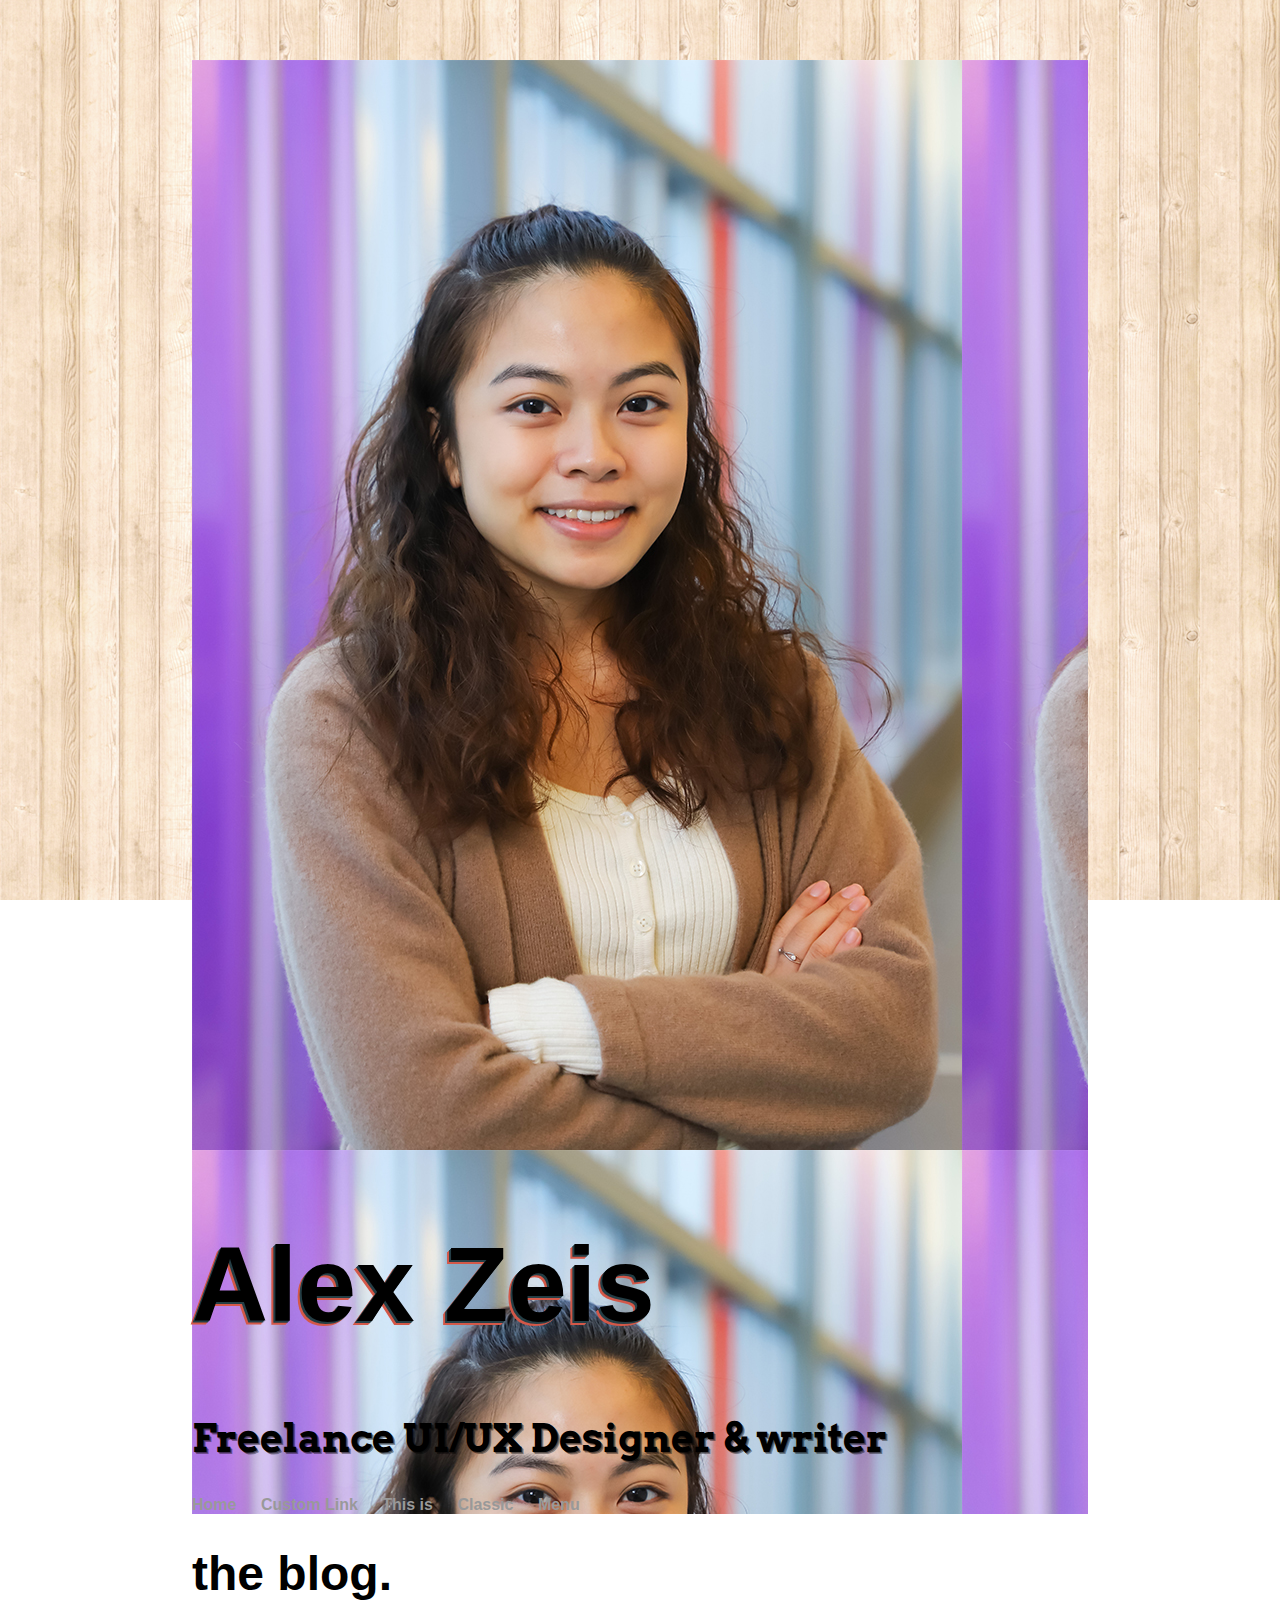
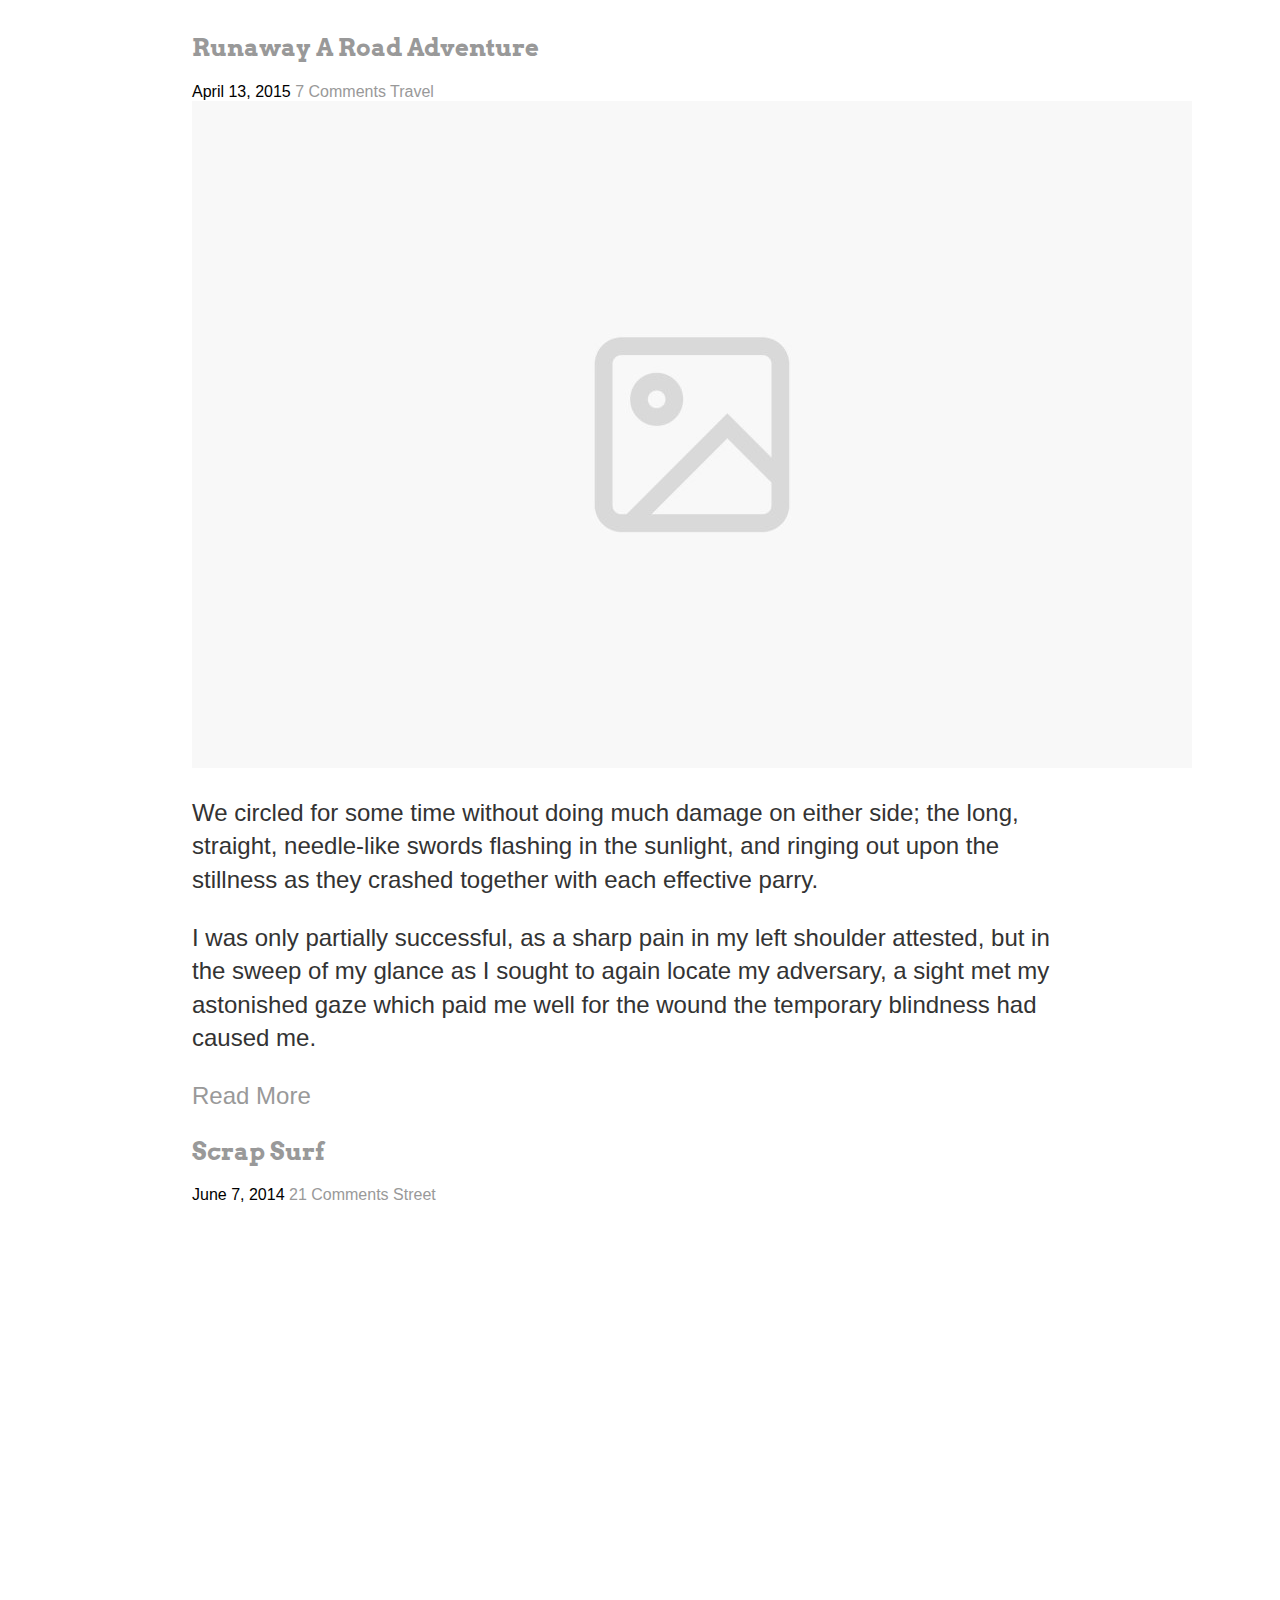
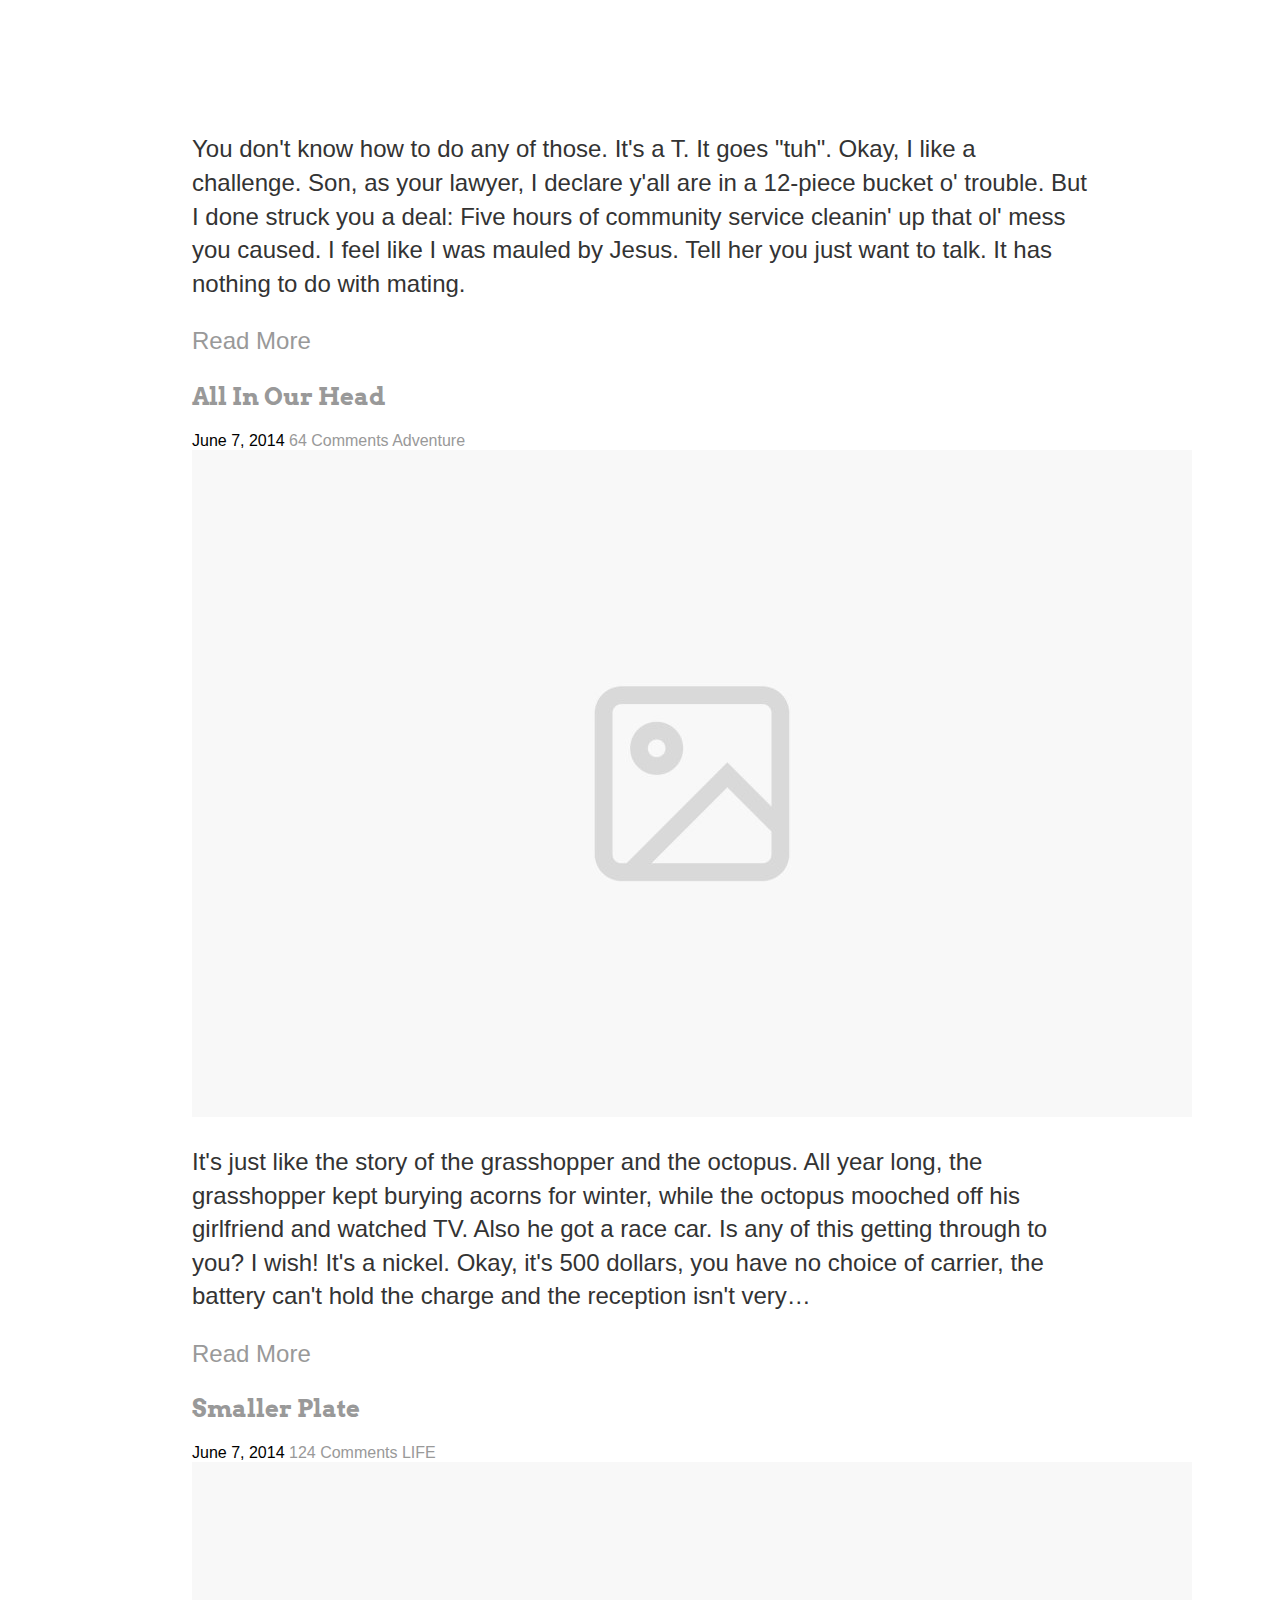
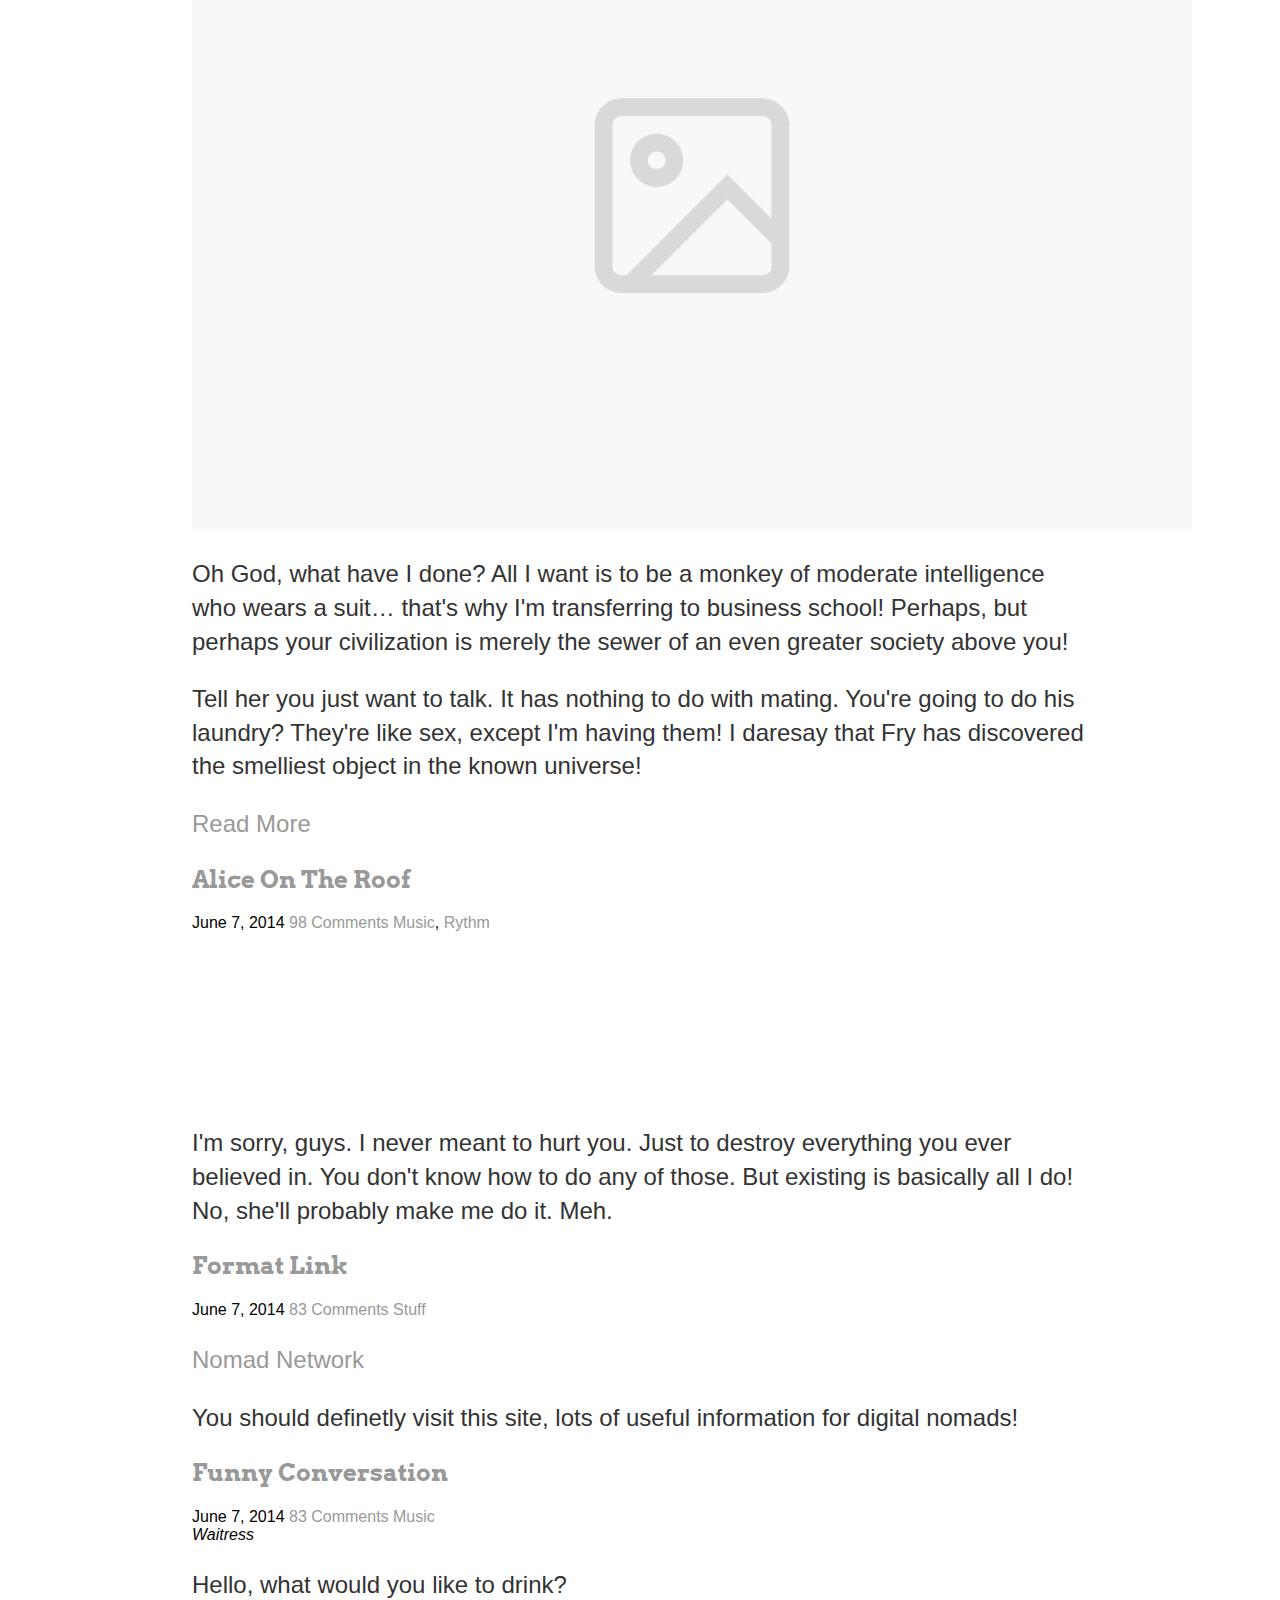
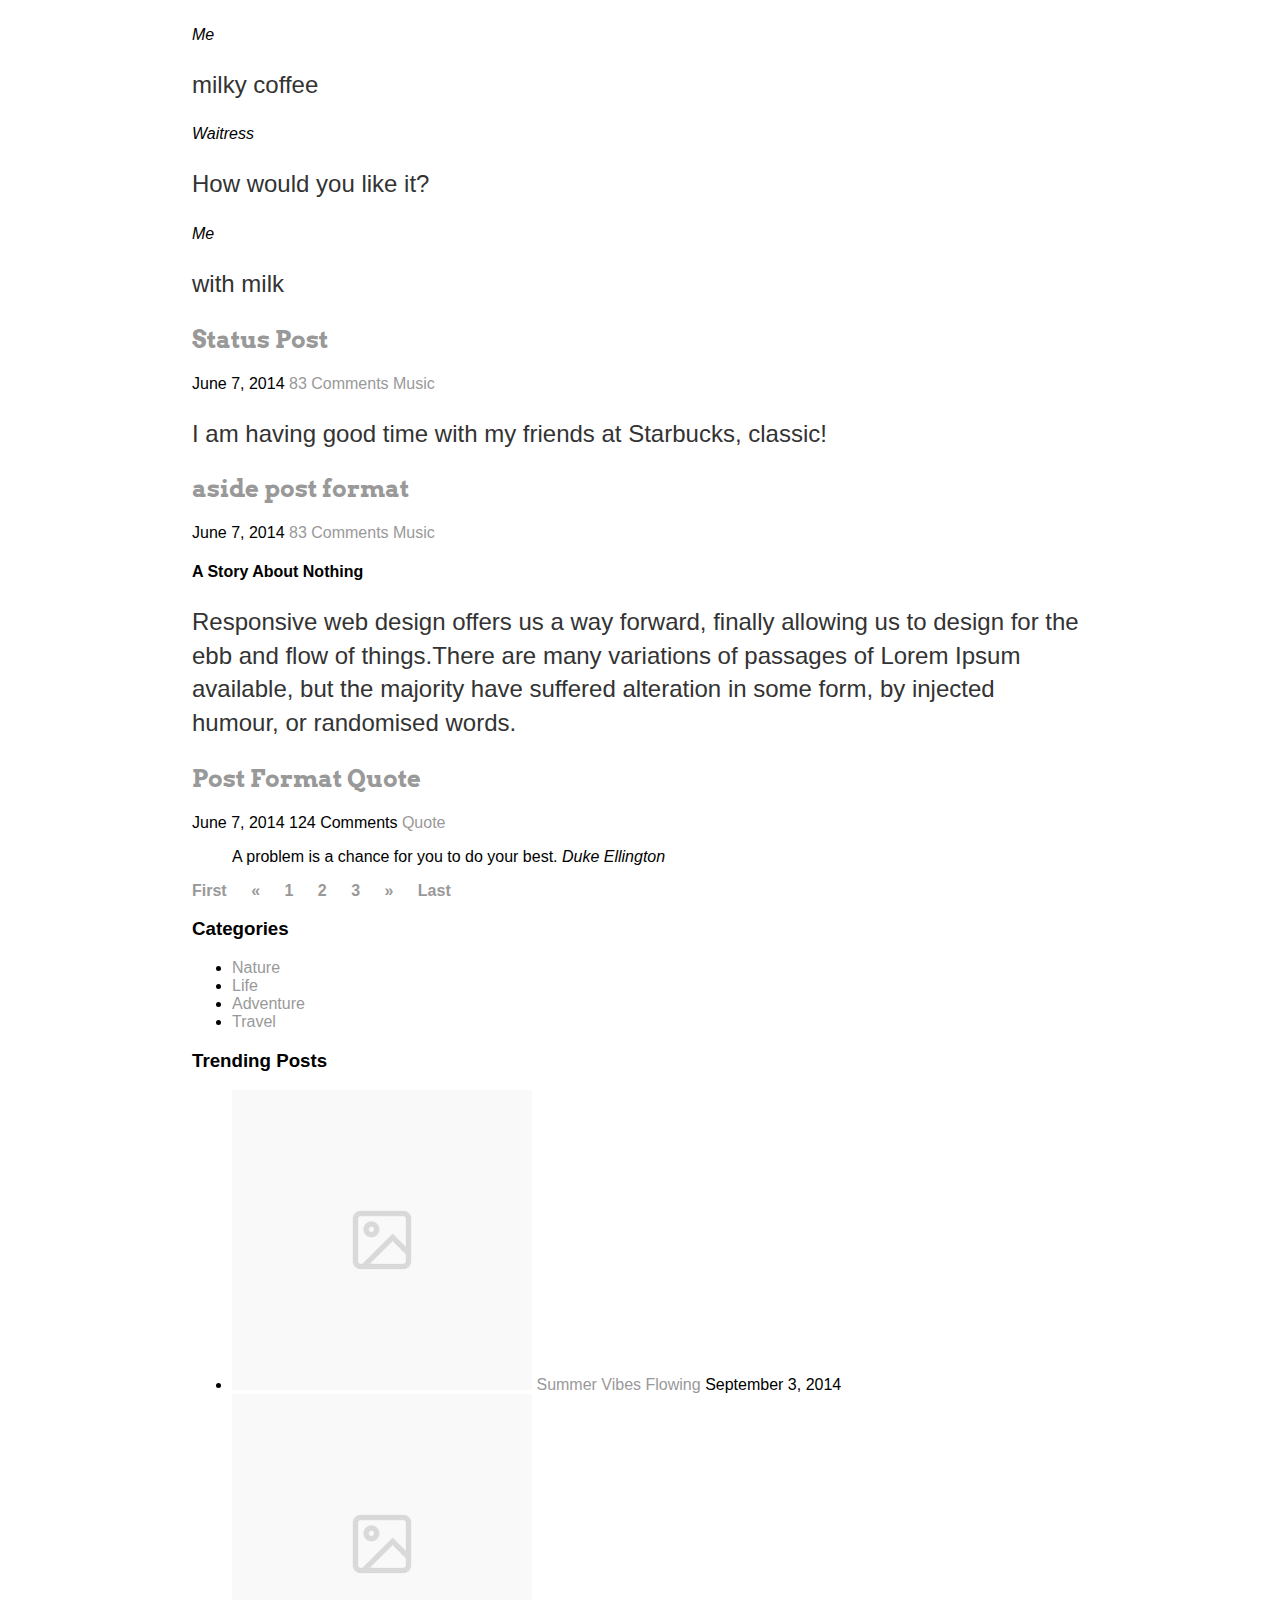
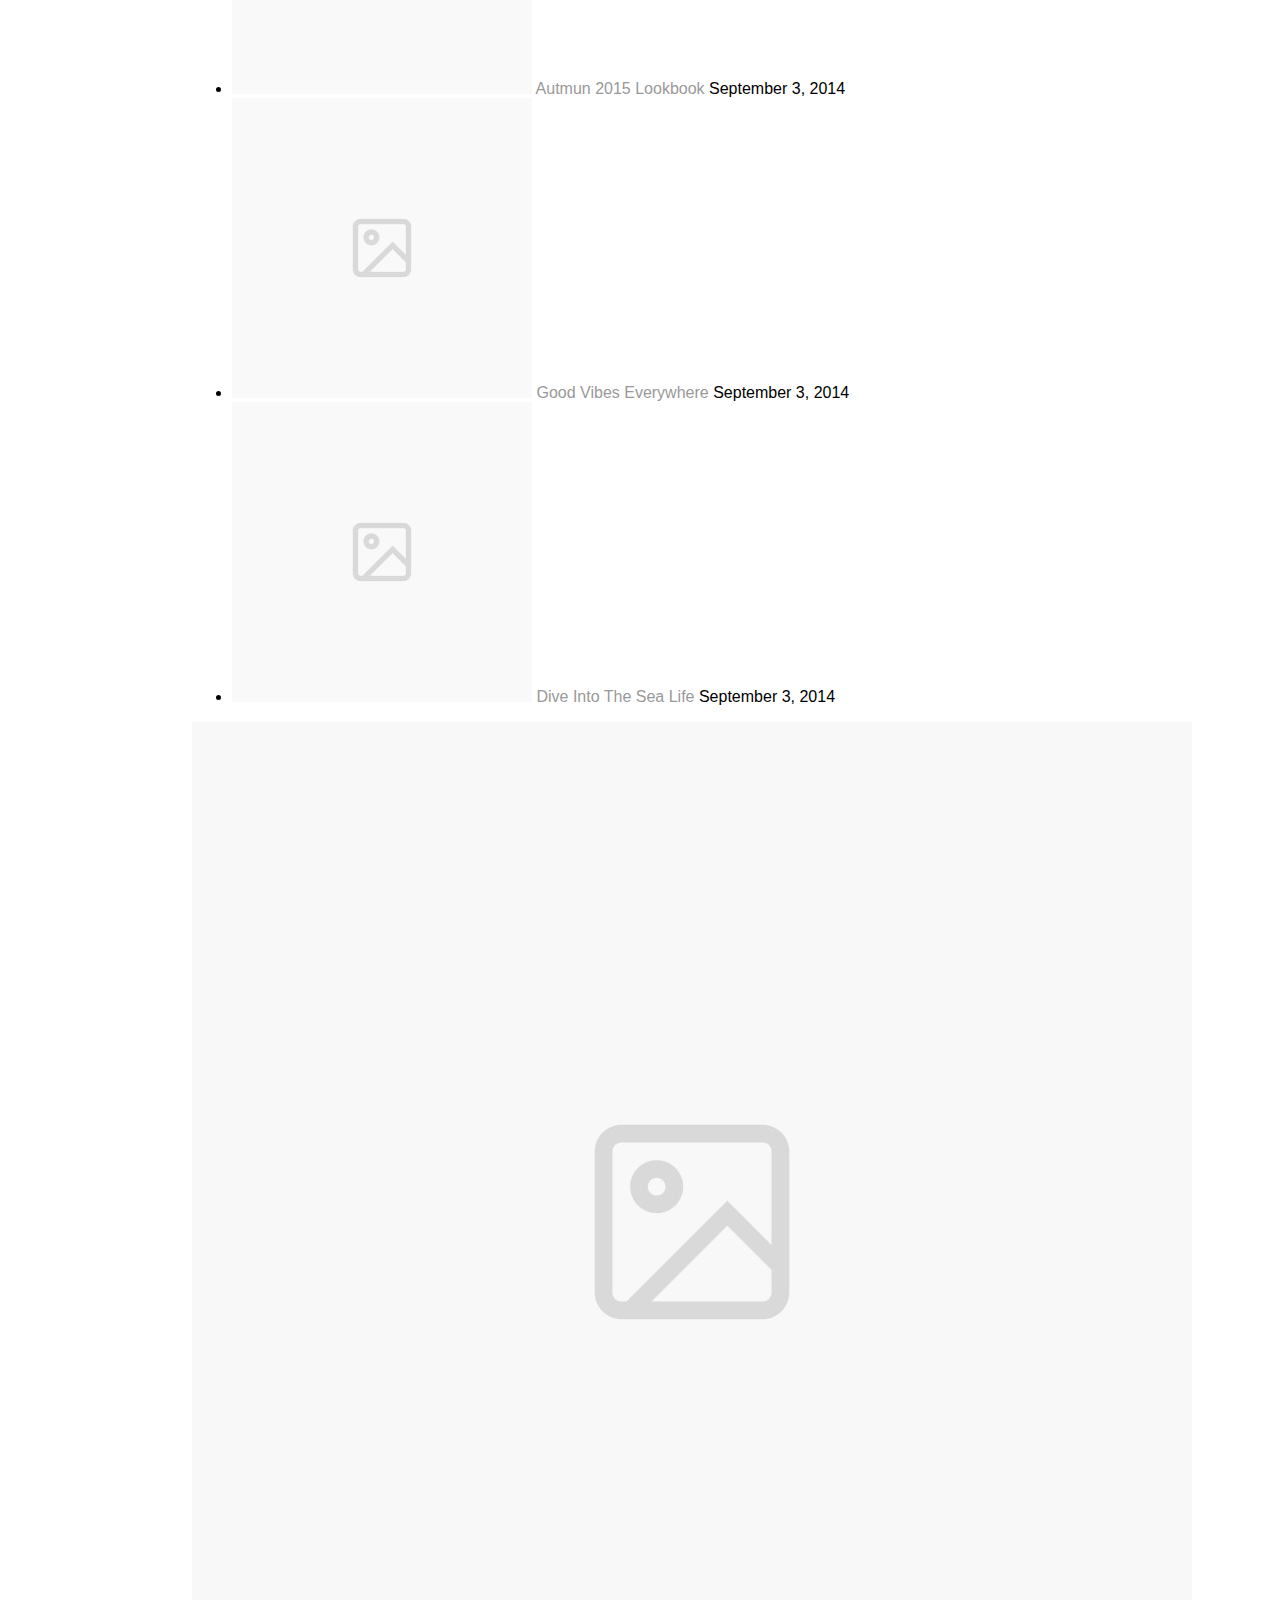
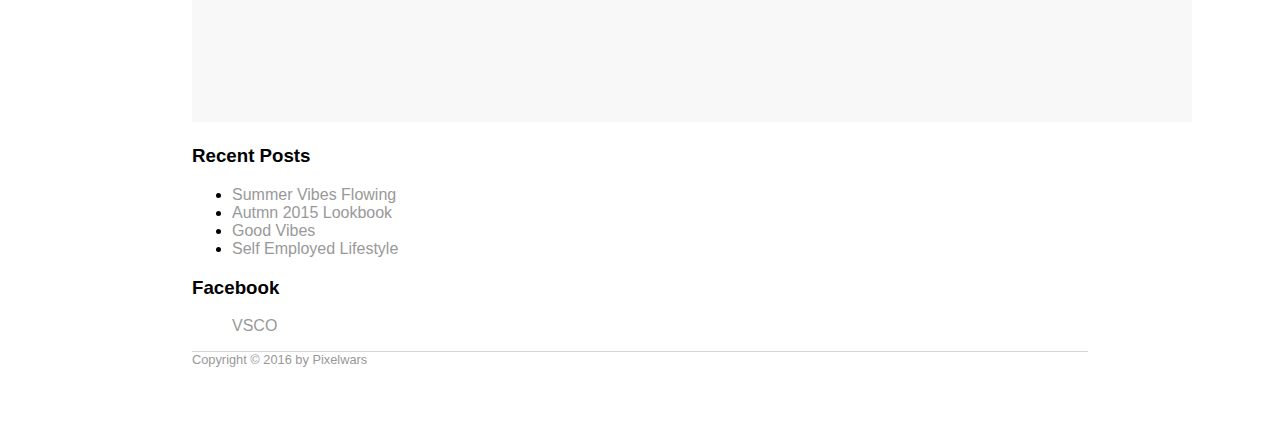
<file: blog.html>
<!DOCTYPE html>
<html lang="en" data-safeMod="false" data-autoHideScrollbar="true" data-safeModPageInAnimation="fadeIn" data-inAnimation="fadeInUp" data-outAnimation="fadeOutDownBig" data-cover-h1-tune=".85" data-cover-h2-tune="2.3" data-cover-h3-tune=".6" data-cover-h3-span-tune=".8" data-twitter-name="pixelwarsdesign">
<head>
    
 	<meta charset="utf-8" />
    <meta name="viewport" content="width=device-width, initial-scale=1, maximum-scale=1">
    <meta http-equiv="X-UA-Compatible" content="IE=edge,chrome=1" >
    <meta name="description" content="BookCard - Responsive HTML5 vCard Template">
    <meta name="keywords" content="vcard, html5, portfolio">
    <meta name="author" content="Pixelwars">
    
    <title>Bookcard vCard Template</title> 

    <!-- FAV and TOUCH ICONS -->
    <link rel="shortcut icon" href="images/ico/favicon.ico">
    <link rel="apple-touch-icon" href="images/ico/apple-touch-icon.png"/>
    
    <!-- SCRIPTS -->
    <script type="text/javascript" src="js/modernizr.js"></script> 
    <!--[if lte IE 9]>
        <script src="js/html5shiv.js"></script>
        <script src="js/selectivizr-min.js"></script>
    <![endif]-->    
    
    <!-- FONTS -->
    <link href='http://fonts.googleapis.com/css?family=Lato:100,300,400,700,900,100italic,300italic,400italic,700italic,900italic' rel='stylesheet' type='text/css'>
    <link href='http://fonts.googleapis.com/css?family=Alfa+Slab+One|Nixie+One|Raleway:200,800' rel='stylesheet' type='text/css'>
    <link href='http://fonts.googleapis.com/css?family=Tulpen+One|Sacramento' rel='stylesheet' type='text/css'>
        
    <!-- STYLES -->
    <link rel="stylesheet" type="text/css" media="print" href="css/print.css">
    <link rel="stylesheet" type="text/css" href="css/normalize.css">
    <link rel="stylesheet" type="text/css" href="css/bootstrap.min.css">
    <link rel="stylesheet" type="text/css" href="css/animate.css">
    <link rel="stylesheet" type="text/css" href="css/book.css" />
    <link rel="stylesheet" type="text/css" href="css/font-awesome.css">
    <link rel="stylesheet" type="text/css" href="css/jquery.fancybox-1.3.4.css">
    <link rel="stylesheet" type="text/css" href="css/style.css">
	<link rel="stylesheet" type="text/css" href="css/main.css">
    
    <link class="cover-skin" rel="stylesheet" type="text/css" href="css/skins/cover/standart.css">
    <link class="base-skin" rel="stylesheet" type="text/css" href="css/skins/base/clean.css">
    <link class="paper-bg-skin" rel="stylesheet" type="text/css" href="css/skins/paper-bg/cream-dust.css">
    <link class="body-bg-skin" rel="stylesheet" type="text/css" href="css/skins/body-bg/wood.css">
</head>
    
    
    
	<body class="classic">
    	
        
        
        
        <!-- PAGE -->
		<div id="page" class="hfeed site">
            
            <!-- .site-main -->
		  	<main id="main" class="site-main">
          
          
			
            
            
                <!-- HEADER -->
                <header id="masthead" class="header cover" role="banner">
                    
                    <div class="cover-image-holder">
                        <img src="images/site/cover.jpg" alt="cover-image">
                    </div>
                    
                    <!-- header-wrap -->
                    <div class="header-wrap layout-full">
                        
                        <!-- image-logo -->
                        <!--<a class="header-title-link" href="index.html"><img src="../images/site/avatar.jpg" alt="avatar"></a>-->
                    
                        <h1 class="site-title">Alex Zeis</h1>
                        <h2>Freelance UI/UX Designer &amp; writer</h2>
                        
                        <!-- header-social -->
                        <div class="header-bottom">
                        
                            <!-- SOCIAL -->
                            <p>
                                <a class="social-link facebook" href="#"></a>
                                <a class="social-link twitter" href="#"></a>
                                <a class="social-link linkedin" href="#"></a>
                                <a class="social-link instagram" href="#"></a>
                            </p>
                            <!-- SOCIAL -->
                            
                        </div>
                        <!-- header-social -->
                        
                        <!-- NAV MENU -->
                        <nav id="primary-navigation" class="site-navigation primary-navigation" role="navigation">
                            <div class="nav-menu ">
                                <ul>
<li><a href="index.html">Home</a></li>
                                    <li><a href="#">Custom Link</a></li>
                                    <li><a href="#">This is</a></li>
                                    <li><a href="#">Classic</a></li>
                                    <li><a href="#">Menu</a></li>
                                                 
                    			</ul>
                            </div>
                        </nav>
                        <!-- NAV MENU -->
                        
                    </div>
                    <!-- header-wrap -->

                </header>
                <!-- HEADER -->
            
            
            
            
                
                
                <!-- site-middle -->
                <div class="site-middle">
                
                
                
                     
                
                     
                    <div class="layout-medium"> 
                        <div id="primary" class="content-area with-sidebar">
                     
                                        
                            <!-- site-content -->
                            <div id="content" class="site-content" role="main"> 
                            	
                                <!-- blog-regular -->
                                <div class="blog-regular page-layout">
                                    
                                    
                                        
                                        <!-- CATEGORY ARCHIVE TITLE -->
                                        <!--<header class="entry-header">
                                    
                                            <div class="section-title center">    
                                                <h2><i>Category</i></h2>
                                            </div>
                                            
                                            <h1 class="entry-title">adventure</h1>
                                            
                                        </header>-->
                                        
                                        
                                        
                                        <!-- .entry-header -->
                                        <header class="entry-header">
                                            <h1 class="entry-title">the blog.</h1>
                                        </header>
                                        <!-- .entry-header -->
                                        
                                        
                                        <!-- .hentry -->
                                        <article class="hentry post sticky">
                                        
                                            <!-- .entry-header -->
                                            <header class="entry-header">
                                                
                                                
                                                <!-- .entry-title -->
                                                <h2 class="entry-title"><a href="blog-single.html">Runaway A Road Adventure</a></h2>
                                                
                                                <!-- .entry-meta -->
                                                <div class="entry-meta">
                                                    <span class="entry-date">
                                                        <time class="entry-date" datetime="2014-07-13T04:34:10+00:00">April 13, 2015</time>
                                                    </span> 
                                                    <span class="comment-link">
                                                        <a href="blog-single.html#comments">7 Comments</a>
                                                    </span>
                                                    <span class="cat-links">
                                                        <a href="#" title="View all posts in Travel" rel="category tag">Travel</a>
                                                    </span>	
                                                    <!--<span class="edit-link">
                                                        <a class="post-edit-link" href="#">Edit</a>
                                                    </span>-->
                                                </div>
                                                <!-- .entry-meta -->
                                                
                                            </header>
                                            <!-- .entry-header -->
                                            
                                            <!-- .featured-image -->
                                            <div class="featured-image">
                                                <a href="blog-single.html">
                                                    <img src="images/blog/01.jpg" alt="blog-image">
                                                </a>
                                            </div>
                                            <!-- .featured-image -->
                                            
                                            <!-- .entry-content -->
                                            <div class="entry-content">
                                                
                                                <p>We circled for some time without doing much damage on either side; the long, straight, needle-like swords flashing in the sunlight, and ringing out upon the stillness as they crashed together with each effective parry.  </p>                                  
                                                <p>I was only partially successful, as a sharp pain in my left shoulder attested, but in the sweep of my glance as I sought to again locate my adversary, a sight met my astonished gaze which paid me well for the wound the temporary blindness had caused me. 
                                                </p>
                                                
                                                <p class="more"><a href="blog-single.html" class="more-link">Read More</a></p>
                                               
                                            </div>
                                            <!-- .entry-content -->
                                            
                                        </article>
                                        <!-- .hentry -->
                                        
                                        
                                        
                                        <!-- .hentry -->
                                        <article class="hentry post format-video">
                                        
                                            <!-- .entry-header -->
                                            <header class="entry-header">
                                                
                                                <!-- .entry-title -->
                                                <h2 class="entry-title"><a href="blog-single.html">Scrap Surf</a></h2>
                                                
                                                <!-- .entry-meta -->
                                                <div class="entry-meta">
                                                    <span class="entry-date">
                                                        <time class="entry-date" datetime="2014-07-13T04:34:10+00:00">June 7, 2014</time>
                                                    </span> 
                                                    <span class="comment-link">
                                                        <a href="blog-single.html#comments">21 Comments</a>
                                                    </span>
                                                    <span class="cat-links">
                                                        <a href="#" title="View all posts in Adventure" rel="category tag">Street</a>
                                                    </span>	
                                                </div>
                                                <!-- .entry-meta -->
                                                
                                            </header>
                                             <!-- .entry-header -->
                                            
                                            <!-- .featured-image -->
                                            <div class="featured-image">
                                                <iframe src="https://player.vimeo.com/video/50315573?color=8ACB82&title=0&byline=0&portrait=0" width="800" height="450" frameborder="0" webkitallowfullscreen mozallowfullscreen allowfullscreen></iframe>
                                            </div>
                                            <!-- .featured-image -->
                                            
                                            
                                            <!-- .entry-content -->  
                                            <div class="entry-content">
                                                
                                                <p>You don't know how to do any of those. It's a T. It goes "tuh". Okay, I like a challenge. Son, as your lawyer, I declare y'all are in a 12-piece bucket o' trouble. But I done struck you a deal: Five hours of community service cleanin' up that ol' mess you caused. I feel like I was mauled by Jesus. Tell her you just want to talk. It has nothing to do with mating.
                                                </p>
                                                
                                                <p class="more"><a href="blog-single.html" class="more-link">Read More</a></p>
                                                
                                            </div>
                                            <!-- .entry-content -->
                                            
                                        </article>
                                        <!-- .hentry -->
                                        
                                        
                                        
                                        <!-- .hentry -->
                                        <article class="hentry post">
                                        
                                            
                                            <!-- .entry-header -->
                                            <header class="entry-header">
                                                
                                                <!-- .entry-title -->
                                                <h2 class="entry-title"><a href="blog-single-with-sidebar.html">All In Our Head</a></h2>
                                                
                                                
                                                <!-- .entry-meta -->
                                                <div class="entry-meta">
                                                    <span class="entry-date">
                                                        <time class="entry-date" datetime="2014-07-13T04:34:10+00:00">June 7, 2014</time>
                                                    </span> 
                                                    <span class="comment-link">
                                                        <a href="blog-single.html#comments">64 Comments</a>
                                                    </span>
                                                    <span class="cat-links">
                                                        <a href="#" title="View all posts in Adventure" rel="category tag">Adventure</a>
                                                    </span>	
                                                </div>
                                                <!-- .entry-meta -->
                                                
                                            </header>
                                             <!-- .entry-header -->
                                            
                                            <!-- .featured-image -->
                                            <div class="featured-image">
                                                <a href="blog-single.html">
                                                    <img src="images/blog/02.jpg" alt="blog-image">
                                                </a>
                                            </div>
                                            <!-- .featured-image -->
                                            
                                                                            
                                            <!-- .entry-content -->
                                            <div class="entry-content">
                                                
                                                <p>It's just like the story of the grasshopper and the octopus. All year long, the grasshopper kept burying acorns for winter, while the octopus mooched off his girlfriend and watched TV. Also he got a race car. Is any of this getting through to you? I wish! It's a nickel. Okay, it's 500 dollars, you have no choice of carrier, the battery can't hold the charge and the reception isn't very&hellip;
                                                </p>
                                                
                                                <p class="more"><a href="blog-single.html" class="more-link">Read More</a></p>
                                               
                                            </div>
                                            <!-- .entry-content -->
                                            
                                            
                                        </article>
                                        <!-- .hentry -->
                                        
                                        
                                        <!-- .hentry -->
                                        <article class="hentry post">
                                        
                                            
                                            <!-- .entry-header -->
                                            <header class="entry-header">
                                                
                                                <!-- .entry-title -->
                                                <h2 class="entry-title"><a href="blog-single.html">Smaller Plate</a></h2>
                                                
                                                <!-- .entry-meta -->
                                                <div class="entry-meta">
                                                    <span class="entry-date">
                                                        <time class="entry-date" datetime="2014-07-13T04:34:10+00:00">June 7, 2014</time>
                                                    </span> 
                                                    <span class="comment-link">
                                                        <a href="blog-single.html#comments">124 Comments</a>
                                                    </span>
                                                    <span class="cat-links">
                                                        <a href="#" title="View all posts in Adventure" rel="category tag">LIFE</a>
                                                    </span>	
                                                </div>
                                                <!-- .entry-meta -->
                                                
                                            </header>
                                            <!-- .entry-header -->
                                            
                                            <!-- .featured-image -->
                                            <div class="featured-image">
                                                <a href="blog-single.html">
                                                    <img src="images/blog/03.jpg" alt="blog-image">
                                                </a>
                                            </div>
                                            <!-- .featured-image -->
                                            
                                            <!-- .entry-content -->
                                            <div class="entry-content">
                                                
                                                <p>Oh God, what have I done? All I want is to be a monkey of moderate intelligence who wears a suit&hellip; that's why I'm transferring to business school! Perhaps, but perhaps your civilization is merely the sewer of an even greater society above you!</p>
                                                
                                                <p>Tell her you just want to talk. It has nothing to do with mating. You're going to do his laundry? They're like sex, except I'm having them! I daresay that Fry has discovered the smelliest object in the known universe!
                                                </p>
                                                
                                                <p class="more"><a href="blog-single.html" class="more-link">Read More</a></p>
                                               
                                            </div>
                                            <!-- .entry-content -->
                                            
                                        </article>
                                        <!-- .hentry -->
                                        
                                        
                                        
                                        <!-- .hentry -->
                                        <article class="hentry post format-audio">
                                        
                                            <!-- .entry-header -->
                                            <header class="entry-header">
                                                
                                                <!-- .entry-title -->
                                                <h2 class="entry-title"><a href="blog-single.html">Alice On The Roof</a></h2>
                                                
                                                <!-- .entry-meta -->
                                                <div class="entry-meta">
                                                    <span class="entry-date">
                                                        <time class="entry-date" datetime="2014-07-13T04:34:10+00:00">June 7, 2014</time>
                                                    </span> 
                                                    <span class="comment-link">
                                                        <a href="blog-single.html#comments">98 Comments</a>
                                                    </span>
                                                    <span class="cat-links">
                                                        <a href="#" title="View all posts in Music" rel="category tag">Music</a>,
                                                        <a href="#" title="View all posts in Rythm" rel="category tag">Rythm</a>
                                                    </span>	
                                                </div>
                                                <!-- .entry-meta -->
                                                
                                            </header>
                                            <!-- .entry-header -->
                                            
                                            <!-- .featured-image -->
                                            <div class="featured-image">
                                                <iframe width="100%" height="166" scrolling="no" frameborder="no" src="https://w.soundcloud.com/player/?url=https%3A//api.soundcloud.com/tracks/202812975&amp;color=ff5500&amp;auto_play=false&amp;hide_related=false&amp;show_comments=true&amp;show_user=true&amp;show_reposts=false"></iframe>
                                            </div>
                                            <!-- .featured-image -->
                                            
                                            <!-- .entry-content -->  
                                            <div class="entry-content">
                                                
                                                <p>I'm sorry, guys. I never meant to hurt you. Just to destroy everything you ever believed in. You don't know how to do any of those. But existing is basically all I do! No, she'll probably make me do it. Meh.
                                                </p>
                                                
                                            </div>
                                            <!-- .entry-content -->
                                            
                                        </article>
                                        <!-- .hentry -->
                                        
                                        
                                        
                                        
                                        
                                        
                                        <!-- .hentry -->
                                        <!--<article class="hentry post format-image">
                                        
                                            <header class="entry-header">
                                                
                                                <h2 class="entry-title"><a href="blog-single.html">This is an image post!</a></h2>
                                                
                                                <div class="entry-meta">
                                                    <span class="entry-date">
                                                        <time class="entry-date" datetime="2014-07-13T04:34:10+00:00">June 7, 2014</time>
                                                    </span> 
                                                    <span class="comment-link">
                                                        <a href="blog-single.html#comments">83 Comments</a>
                                                    </span>
                                                    <span class="cat-links">
                                                        <a href="#" title="View all posts in Adventure" rel="category tag">Street</a>
                                                    </span>	
                                                </div>
                                                
                                            </header>
                                            
                                            <div class="entry-content">
                                                
                                                <p>
                                                    <img src="images/blog/slide-03.jpg" alt="image">
                                                </p>
                                                
                                                <p>This is a text of an image post format.</a></p>
                                                
                                            </div>
                                            
                                        </article>-->
                                        <!-- .hentry -->
                                        
                                        
                                        
                                        
                                        <!-- .hentry -->
                                        <article class="hentry post format-link">
                                        
                                            <header class="entry-header">
                                                
                                                
                                                <h2 class="entry-title"><a href="blog-single.html" title="Link">Format Link</a></h2>
                                                
                                               
                                                <div class="entry-meta">
                                                    <span class="entry-date">
                                                        <time class="entry-date" datetime="2014-07-13T04:34:10+00:00">June 7, 2014</time>
                                                    </span> 
                                                    <span class="comment-link">
                                                        <a href="blog-single.html#comments">83 Comments</a>
                                                    </span>
                                                    <span class="cat-links">
                                                        <a href="#" title="View all posts in Stuff" rel="category tag">Stuff</a>
                                                    </span>	
                                                </div>
                                                
                                                
                                            </header>
                                            
                                            
                                            <div class="entry-content">
                                                <p>
                                                    <a title="smashing magazine" href="http://nomad.network/" target="_blank">Nomad Network</a>
                                                </p>
                                                <p>You should definetly visit this site, lots of useful information for digital nomads!</p>
                                            </div>
                                            
                                            
                                        </article>
                                        
                                        
                                        
                                        
                                        
                                        
                                        <!-- .hentry -->
                                        <article class="hentry post format-chat">
                                        
                                            <header class="entry-header">
                                                
                                                
                                                <h2 class="entry-title"><a href="blog-single-audio-embed.html" title="Chat">Funny Conversation</a></h2>
                                                
                                                <div class="entry-meta">
                                                    <span class="entry-date">
                                                        <time class="entry-date" datetime="2014-07-13T04:34:10+00:00">June 7, 2014</time>
                                                    </span> 
                                                    <span class="comment-link">
                                                        <a href="blog-single.html#comments">83 Comments</a>
                                                    </span>
                                                    <span class="cat-links">
                                                        <a href="#" title="View all posts in Music" rel="category tag">Music</a>
                                                    </span>	
                                                </div>
                                                
                                            </header>
                                            
                                            
                                            <div class="entry-content">
                                                
                                                <div class="chat-transcript">
                                                    
                                                    <div class="chat-row chat-speaker-1">
                                                        <div class="chat-author"><cite class="fn">Waitress</cite></div>
                                                        <div class="chat-text"><p>Hello, what would you like to drink?</p></div>
                                                    </div>
                                                    
                                                    <div class="chat-row chat-speaker-2">
                                                        <div class="chat-author"><cite class="fn">Me</cite></div>
                                                        <div class="chat-text"><p>milky coffee</p></div>
                                                    </div>
                                                    
                                                    <div class="chat-row chat-speaker-1">
                                                        <div class="chat-author"><cite class="fn">Waitress</cite></div>
                                                        <div class="chat-text"><p>How would you like it?</p></div>
                                                    </div>
                                                    
                                                    <div class="chat-row chat-speaker-2">
                                                        <div class="chat-author"><cite class="fn">Me</cite></div>
                                                        <div class="chat-text"><p>with milk</p></div>
                                                    </div>
                                                    
                                                </div>
                                                
                                            </div>
                                            
                                        </article>
                                        
                                        
                                        
                                        
                                        
                                        <!-- .hentry -->
                                        <article class="hentry post format-status">
                                        
                                            <header class="entry-header">
                                                
                                                <h2 class="entry-title"><a href="blog-single-audio-embed.html" title="Chat">Status Post</a></h2>
                                                
                                                <div class="entry-meta">
                                                    <span class="entry-date">
                                                        <time class="entry-date" datetime="2014-07-13T04:34:10+00:00">June 7, 2014</time>
                                                    </span> 
                                                    <span class="comment-link">
                                                        <a href="blog-single.html#comments">83 Comments</a>
                                                    </span>
                                                    <span class="cat-links">
                                                        <a href="#" title="View all posts in Music" rel="category tag">Music</a>
                                                    </span>	
                                                </div>
                                                
                                            </header>
                                            
                                            <div class="entry-content">
                                                
                                                <p>I am having good time with my friends at Starbucks, classic!</p>
                                                
                                            </div>
                                            
                                        </article>
                                        
                                        
                                        
                                        
                                        
                                        <!-- .hentry -->
                                        <article class="hentry post format-aside">
                                        
                                            <header class="entry-header">
                                                
                                                
                                                <h2 class="entry-title"><a href="blog-single-audio-embed.html" title="Chat">aside post format</a></h2>
                                                
                                                <div class="entry-meta">
                                                    <span class="entry-date">
                                                        <time class="entry-date" datetime="2014-07-13T04:34:10+00:00">June 7, 2014</time>
                                                    </span> 
                                                    <span class="comment-link">
                                                        <a href="blog-single.html#comments">83 Comments</a>
                                                    </span>
                                                    <span class="cat-links">
                                                        <a href="#" title="View all posts in Music" rel="category tag">Music</a>
                                                    </span>	
                                                </div>
                                                
                                            </header>
                                            
                                            
                                            <div class="entry-content">
                                                
                                                <h4>A Story About Nothing</h4>
                                                <p>Responsive web design offers us a way forward, finally allowing us to design for the ebb and flow of things.There are many variations of passages of Lorem Ipsum available, but the majority have suffered alteration in some form, by injected humour, or randomised words.
                                                </p>
                                           
                                            </div>
                                            
                                        </article>
                                        
                                        
                                        
                                        
                                        
                                        
                                        <!-- .hentry -->
                                        <article class="hentry post format-quote">
                                        
                                            <header class="entry-header">
                                                
                                                <h2 class="entry-title"><a href="blog-single.html">Post Format Quote</a></h2>
                                                
                                                <div class="entry-meta">
                                                    <span class="entry-date">
                                                        <time class="entry-date" datetime="2014-07-13T04:34:10+00:00">June 7, 2014</time>
                                                    </span> 
                                                    <span class="comment-link">
                                                        124 Comments
                                                    </span>
                                                    <span class="cat-links">
                                                        <a href="#" title="View all posts in Quote" rel="category tag">Quote</a>
                                                    </span>	
                                                </div>
                                                
                                            </header>
                                            
                                            <div class="entry-content">
                                                
                                                <blockquote>A problem is a chance for you to do your best.
                                                    <cite>Duke Ellington</cite>
                                                </blockquote>
                                                
                                            </div>
                                            
                                        </article>
                                        <!-- .hentry -->
                                        
                                        
                                        <!-- post nav -->
                                        <!--<nav class="navigation" role="navigation">
                                            <div class="nav-previous"><a href="#"><span class="meta-nav">←</span> Older posts</a></div>
                                            <div class="nav-next"><a href="#">Newer posts <span class="meta-nav">→</span></a></div>
                                        </nav>-->
                                        <!-- post nav -->
                                        
                                        
                                        <!-- post pagination -->
                                        <nav class="post-pagination">
                                            <ul class="pagination">
                                              <li class="pagination-first"><a href="#"> First </a></li>
                                              <li class="pagination-prev"><a href="#" rel="prev"> « </a></li>
                                              <li class="pagination-num"><a href="#"> 1 </a></li>
                                              <li class="pagination-num current"><a href="#"> 2 </a></li>
                                              <li class="pagination-num"><a href="#"> 3 </a></li>
                                              <li class="pagination-next"><a href="#" rel="next"> » </a></li>
                                              <li class="pagination-last"><a href="#"> Last </a> </li>
                                            </ul>
                                        </nav>
                                        <!-- post pagination -->
                                        
        
                                    
                                </div>
                                <!-- blog-regular -->
                        
                        
                </div>
                            <!-- site-content -->
                    
                        </div>
                        <!-- primary -->    
                    
                    
                        
                    
                        <!-- #secondary -->
                        <div id="secondary" class="widget-area sidebar" role="complementary">
                        
                            
                            <!-- widget : categories -->
                            <aside class="widget widget_categories">
                              <h3 class="widget-title">Categories</h3>
                              <ul>
                                <li class="cat-item"><a href="#" title="View all posts filed under Nature">Nature</a></li>
                                <li class="cat-item"><a href="#" title="View all posts filed under Life">Life</a></li>
                                <li class="cat-item"><a href="#" title="View all posts filed under Adventure">Adventure</a></li>
                                <li class="cat-item"><a href="#" title="View all posts filed under Freebies">Travel</a></li>
                              </ul>
                            </aside>
                            <!-- widget : categories -->
                            
                            
                            
                            <!-- widget : popular-posts -->
                            <!-- styles for plugin : https://wordpress.org/plugins/top-10 -->
                            <aside class="widget widget_widget_tptn_pop">
                                <h3 class="widget-title">Trending Posts</h3>
                                <div class="tptn_posts tptn_posts_widget">
                                    <ul>
                                    
                                        <li>
                                            <a href="#" class="tptn_link">
                                                <img src="images/blog/p2.jpg" alt="post-image" class="tptn_thumb">
                                            </a>
                                            <span class="tptn_after_thumb">
                                                <a href="#" class="tptn_link"><span class="tptn_title">Summer Vibes Flowing</span></a>
                                                <!--<span class="tptn_author"> by <a href="#">Johnny Doe</a></span>-->
                                                <span class="tptn_date"> September 3, 2014</span> 
                                            </span>
                                        </li>
                                    
                                        <li>
                                            <a href="#" class="tptn_link">
                                                <img src="images/blog/p1.jpg" alt="post-image" class="tptn_thumb">
                                            </a>
                                            <span class="tptn_after_thumb">
                                                <a href="#" class="tptn_link"><span class="tptn_title">Autmun 2015 Lookbook</span></a>
                                                <!--<span class="tptn_author"> by <a href="#">Johnny Doe</a></span>-->
                                                <span class="tptn_date"> September 3, 2014</span> 
                                            </span>
                                        </li>
                                    
                                        <li>
                                            <a href="#" class="tptn_link">
                                                <img src="images/blog/p3.jpg" alt="post-image" class="tptn_thumb">
                                            </a>
                                            <span class="tptn_after_thumb">
                                                <!--<span class="tptn_author"> by <a href="#">Johnny Doe</a></span>-->
                                                <a href="#" class="tptn_link"><span class="tptn_title">Good Vibes Everywhere</span></a>
                                                <span class="tptn_date"> September 3, 2014</span> 
                                            </span>
                                        </li>
                                    
                                        <li>
                                            <a href="#" class="tptn_link">
                                                <img src="images/blog/p4.jpg" alt="post-image" class="tptn_thumb">
                                            </a>
                                            <span class="tptn_after_thumb">
                                                <a href="#" class="tptn_link"><span class="tptn_title">Dive Into The Sea Life</span></a>
                                                <!--<span class="tptn_author"> by <a href="#">Johnny Doe</a></span>-->
                                                <span class="tptn_date"> September 3, 2014</span> 
                                            </span>
                                        </li>
                                        
                                    </ul>
                                </div>
                            </aside>
                            <!-- widget : popular-posts -->
                            
                            
                            <!-- widget : text -->
                            <aside class="widget widget_text">
                              <!--<h3 class="widget-title">Advertisement</h3>-->
                              <div class="textwidget">
                                <a href="#"><img src="images/blog/banner.jpg" alt="banner"></a>
                              </div>
                            </aside>
                            <!-- widget : text -->
            
                            
                            
                            
                            <!-- widget : recent-posts -->
                            <aside class="widget widget_recent_entries">		
                                <h3 class="widget-title">Recent Posts</h3>		
                                <ul>
                                    <li><a href="#">Summer Vibes Flowing</a></li>
                                    <li><a href="#">Autmn 2015 Lookbook</a></li>
                                    <li><a href="#">Good Vibes</a></li>
                                    <li><a href="#">Self Employed Lifestyle</a></li>
                                </ul>
                            </aside>
                            <!-- widget : recent-posts -->
                            
                            
                            <!-- widget : text -->
                            <!--<aside class="widget widget_text">
                              <h3 class="widget-title">Twitter</h3>
                              <a class="twitter-timeline" href="https://twitter.com/ahmetsali" data-widget-id="535243602809856001">Tweets by @ahmetsali</a>
            <script>!function(d,s,id){var js,fjs=d.getElementsByTagName(s)[0],p=/^http:/.test(d.location)?'http':'https';if(!d.getElementById(id)){js=d.createElement(s);js.id=id;js.src=p+"://platform.twitter.com/widgets.js";fjs.parentNode.insertBefore(js,fjs);}}(document,"script","twitter-wjs");</script>
                            </aside>-->
                            <!-- widget : text -->
                             
                            
                            
                            <!-- widget : text -->
                            <aside class="widget widget_text">
                              <h3 class="widget-title">Facebook</h3>
                              
                                <!-- below code generated by : https://developers.facebook.com/docs/plugins/page-plugin -->
                                <div id="fb-root"></div>
                                <script>(function(d, s, id) {
                                  var js, fjs = d.getElementsByTagName(s)[0];
                                  if (d.getElementById(id)) return;
                                  js = d.createElement(s); js.id = id;
                                  js.src = "http://connect.facebook.net/en_US/sdk.js#xfbml=1&version=v2.5";
                                  fjs.parentNode.insertBefore(js, fjs);
                                }(document, 'script', 'facebook-jssdk'));</script>
                                <div class="fb-page" data-href="https://www.facebook.com/vsco" data-small-header="false" data-adapt-container-width="true" data-hide-cover="false" data-show-facepile="false" data-show-posts="false"><div class="fb-xfbml-parse-ignore"><blockquote cite="https://www.facebook.com/vsco"><a href="https://www.facebook.com/vsco">VSCO</a></blockquote></div></div>
                              
                            </aside>
                            <!-- widget : text -->
            
                            
                           
                           
                           
                            <!-- widget : search -->
                            <!--<aside class="widget widget_search">
                                <h3 class="widget-title">Search</h3>
                                <form role="search" method="get" class="search-form" action="#">
                                    <label>
                                        <span class="screen-reader-text">Search for:</span>
                                        <input type="search" class="search-field" title="Enter Keyword">
                                    </label>
                                    <input type="submit" class="search-submit" value="Search">
                                </form>
                            </aside>-->
                            <!-- widget : search -->
                            
                            
                            <!-- widget : tag_cloud -->
                            <!--<aside class="widget widget_tag_cloud">
                              <h3 class="widget-title">Tags</h3>
                              <div class="tagcloud"> <a href="#" title="1 topic">adaptive</a> <a href="#" title="2 topics">design</a> <a href="#" title="1 topic">html</a> <a href="#" title="2 topics">responsive</a> <a href="#" title="2 topics">think</a> <a href="#" title="1 topic">web design</a> <a href="#" title="1 topic">css</a> <a href="#" title="2 topics">animations</a> <a href="#" title="1 topic">layout</a> <a href="#" title="2 topics">mobile</a> <a href="#" title="2 topics">think</a> <a href="#" title="1 topic">typography</a> </div>
                            </aside>-->
                            <!-- widget : tag_cloud -->
                            
                            
                            <!-- widget : recent_comments -->
                            <!--<aside class="widget widget_recent_comments">
                                <h3 class="widget-title">Recent Comments</h3>
                                <ul id="recentcomments">
                                    <li class="recentcomments"><a href="#" rel="external nofollow" class="url">Albert Einstein</a> on <a href="#">Adaptive Layouts</a></li>
                                    <li class="recentcomments"><a href="#" rel="external nofollow" class="url">Thomas Edison</a> on <a href="#">I invented the bulb!</a></li>
                                    <li class="recentcomments"><a href="#" rel="external nofollow" class="url">Isaac Newton</a> on <a href="#">Gravity Theory</a></li>
                                </ul>
                            </aside>-->
                            <!-- widget : recent_comments -->
                
                            
                            <!-- widget : archive -->
                            <!--<aside class="widget widget_archive">
                                <h3 class="widget-title">Archives</h3>		
                                <ul>
                                    <li><a href="#" title="July 2012">July 2014</a></li>
                                    <li><a href="#" title="June 2012">June 2014</a></li>
                                    <li><a href="#" title="May 2012">May 2014</a></li>
                                    <li><a href="#" title="April 2012">April 2014</a></li>
                                </ul>
                            </aside>-->
                            <!-- widget : archive -->
                                        
                            
                            <!-- widget : meta -->
                            <!--<aside class="widget widget_meta">
                              <h3 class="widget-title">Meta</h3>
                              <ul>
                                <li><a href="#">Site Admin</a></li>
                                <li><a href="#">Log out</a></li>
                                <li><a href="#" title="Syndicate this site using RSS 2.0">Entries <abbr title="Really Simple Syndication">RSS</abbr></a></li>
                                <li><a href="#" title="The latest comments to all posts in RSS">Comments <abbr title="Really Simple Syndication">RSS</abbr></a></li>
                                <li><a href="http://wordpress.org/" title="Powered by WordPress, state-of-the-art semantic personal publishing platform.">WordPress.org</a></li>
                              </ul>
                            </aside>-->
                            <!-- widget : meta -->
                            
                            <!-- widget : calendar -->
                            <!--<aside class="widget widget_calendar">
                                <h3 class="widget-title">Calendar</h3>
                                <div id="calendar_wrap">
                                    <table id="wp-calendar">
                                        <caption>
                                        July 2014
                                        </caption>
                                        <thead>
                                            <tr>
                                                <th scope="col" title="Monday">M</th>
                                                <th scope="col" title="Tuesday">T</th>
                                                <th scope="col" title="Wednesday">W</th>
                                                <th scope="col" title="Thursday">T</th>
                                                <th scope="col" title="Friday">F</th>
                                                <th scope="col" title="Saturday">S</th>
                
                                                <th scope="col" title="Sunday">S</th>
                                            </tr>
                                        </thead>
                                        <tfoot>
                                            <tr>
                                                <td colspan="3" id="prev"><a href="#" title="View posts for June 2015">« Jun</a></td>
                                                <td class="pad">&nbsp;</td>
                                                <td colspan="3" id="next" class="pad">&nbsp;</td>
                                            </tr>
                                        </tfoot>
                                        <tbody>
                                            <tr>
                                                <td colspan="1" class="pad">&nbsp;</td>
                                                <td>1</td>
                                                <td><a href="#" title="test">2</a></td>
                                                <td>3</td>
                                                <td>4</td>
                                                <td>5</td>
                                                <td>6</td>
                                            </tr>
                                            <tr>
                                                <td>7</td>
                                                <td>8</td>
                                                <td>9</td>
                                                <td>10</td>
                                                <td>11</td>
                                                <td>12</td>
                                                <td>13</td>
                                            </tr>
                                            <tr>
                                                <td>14</td>
                                                <td id="today">15</td>
                                                <td>16</td>
                                                <td>17</td>
                                                <td>18</td>
                                                <td>19</td>
                                                <td>20</td>
                                            </tr>
                                            <tr>
                                                <td>21</td>
                                                <td>22</td>
                                                <td>23</td>
                                                <td>24</td>
                                                <td>25</td>
                                                <td>26</td>
                                                <td>27</td>
                                            </tr>
                                            <tr>
                                                <td>28</td>
                                                <td>29</td>
                                                <td>30</td>
                                                <td>31</td>
                                                <td class="pad" colspan="3">&nbsp;</td>
                                            </tr>
                                        </tbody>
                                    </table>
                                </div>
                            </aside>-->
                            <!-- widget : calendar -->
                                      
                            
                            <!-- widget : pages -->
                            <!--<aside class="widget widget_pages">
                                <h3 class="widget-title">Pages</h3>
                                <ul>
                                    <li class="page_item page_item_has_children"><a href="#">About Me</a>
                                        <ul class="children">
                                            <li class="page_item"><a href="#">Clearing Floats</a></li>
                                            <li class="page_item"><a href="#">Page Image Alignment</a></li>
                                            <li class="page_item"><a href="#">Page Markup And Formatting</a></li>
                                            <li class="page_item"><a href="#">Page with comments</a></li>
                                            <li class="page_item"><a href="#">Page with comments disabled</a></li>
                                        </ul>
                                    </li>
                                    <li class="page_item"><a href="#">About Me</a></li>
                                    <li class="page_item current_page_item"><a href="#">Gallery</a></li>
                                    <li class="page_item"><a href="#">Contact</a></li>
                                </ul>
                            </aside>-->
                            <!-- widget : pages -->
                            
                            
                            <!-- widget : rss -->
                            <!--<aside class="widget widget_rss">
                              <h3 class="widget-title"><a class="rsswidget" href="#">RSS Feed</a></h3>
                              <ul>
                                <li><a class="rsswidget" href="#">Thinking About Good Design</a> <span class="rss-date">May 2, 2012</span>
                                  <div class="rssSummary">Vivamus et aliquet ipsum. Vestibulum ante ipsum primis in faucibus orci luctus et ultrices posuere cubilia Curae; Aliquam erat volutpat. Curabitur vitae ornare erat. Fusce mollis dolor sed justo iaculis feugiat. Suspendisse potenti. Aenean rutrum ligula nec eros gravida et cursus sapien mollis. In laoreet tempus purus sed dictum. Cras pellentesque interdum u […]</div>
                                  <cite>Albert Einstein</cite> </li>
                                <li><a class="rsswidget" href="#">A Deep Brief on Character Design</a> <span class="rss-date">May 2, 2012</span>
                                  <div class="rssSummary">Vivamus et aliquet ipsum. Vestibulum ante ipsum primis in faucibus orci luctus et ultrices posuere cubilia Curae; Aliquam erat volutpat. Curabitur vitae ornare erat. Fusce mollis dolor sed justo iaculis feugiat. Suspendisse potenti. Aenean rutrum ligula nec eros gravida et cursus sapien mollis. In laoreet tempus purus sed dictum. Cras pellentesque interdum u […]</div>
                                  <cite>Albert Einstein</cite> </li>
                              </ul>
                            </aside>-->
                            <!-- widget : rss -->
                        
                        </div>
                        <!-- #secondary -->
                        
                        
                        <!-- .site-footer -->
                        <footer id="colophon" class="site-footer" role="contentinfo">
                            
                            <!-- .site-info --> 
                            <div class="site-info">
                                <div class="textwidget">
                                    <a href="https://wordpress.org/">Copyright &copy; 2016 by Pixelwars</a>
                                </div>
                            </div>
                            <!-- .site-info --> 
                            
                        </footer>
                        <!-- .site-footer --> 
                        
                    
                    
                    </div>
                    <!-- layout -->
                
                
                </div>
                <!-- site-middle -->
                        
                        
                        
                        
                        
                        
                        
                        
                        
                        
                        
                        
                        
                        
                        
                        
                        
                        
                        
                    
    
                
                
                    
        		</main>
                <!-- .site-main -->
                
                
                
                
          
                
                
                
                
            </div>
            <!-- PAGE -->
        
        
        
        
        <!-- SCRIPTS -->
        <!-- Grab Google CDN's jQuery, with a protocol relative URL; fall back to local if offline -->
        <script src="http://ajax.googleapis.com/ajax/libs/jquery/1.8.3/jquery.min.js"></script>
        <script>window.jQuery || document.write('<script src="js/jquery-1.8.3.min.js"><\/script>')</script>
        <script src="js/jquery.address-1.5.min.js"></script>
        <script src="js/antiscroll.js"></script>
        <script src="js/jquery.fittext.js"></script>
		<script src="js/jquery.imagesloaded.min.js"></script>
        <script src="js/jquery.isotope.min.js"></script>
        <script src="js/jquery.fitvids.js"></script>
        <script src="js/jquery.validate.min.js"></script>
        <script src="js/jquery.fancybox-1.3.4.pack.js"></script>
        <script src="js/send-mail.js"></script>
        <script src="js/twitterFetcher_v10_min.js"></script>
        <script src="js/main.js"></script>
        
	</body>
</html>
</file>
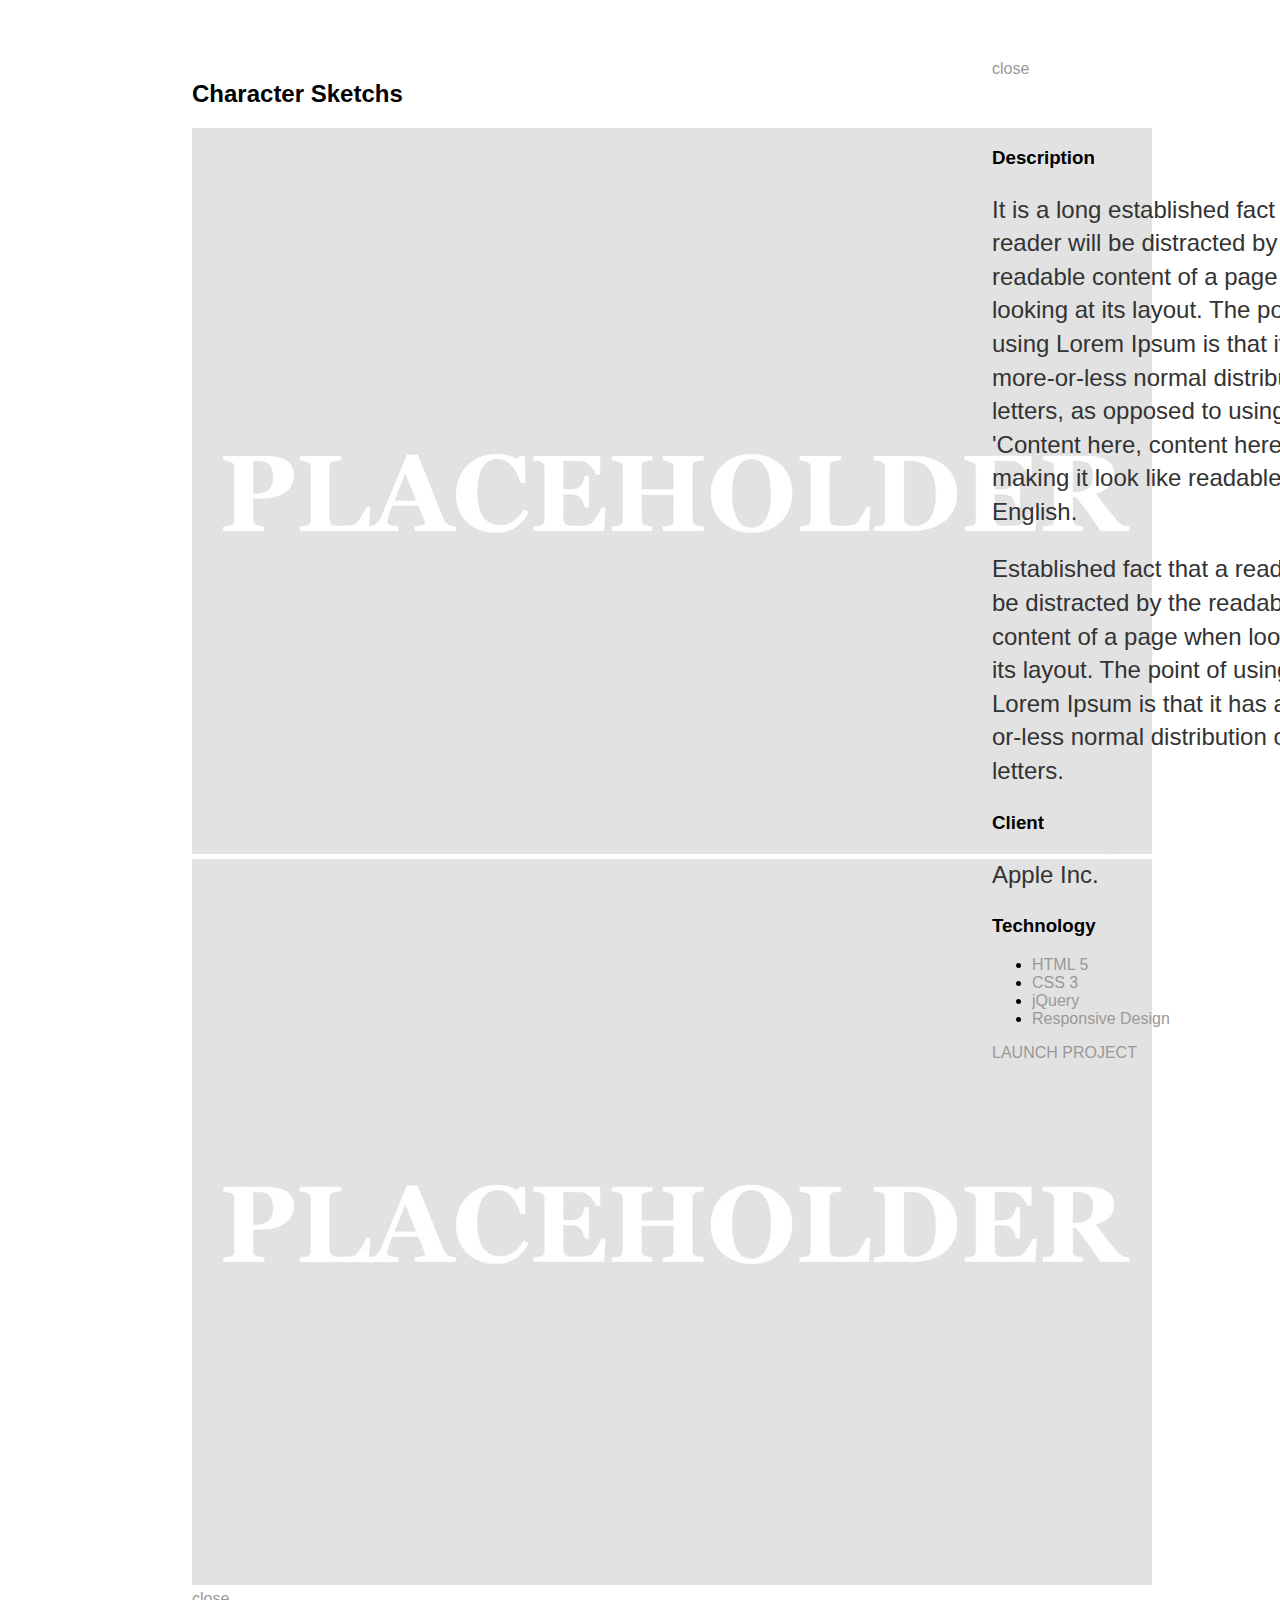
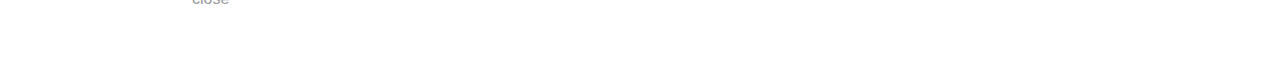
<file: portfolio-item-01.html>
<!doctype html>
<html><!-- InstanceBegin template="/Templates/portfolio-details.dwt" codeOutsideHTMLIsLocked="false" -->
<head>

    <meta charset="utf-8" />
    <meta name="viewport" content="width=device-width, initial-scale=1, maximum-scale=1">
    <meta http-equiv="X-UA-Compatible" content="IE=edge,chrome=1" >
    <meta name="description" content="BookCard - Responsive HTML5 vCard Template">
    <meta name="keywords" content="vcard, html5, portfolio">
    <meta name="author" content="Pixelwars">
    
    <title>Bookcard vCard Template</title> 

    <!-- FAV and TOUCH ICONS -->
    <link rel="shortcut icon" href="images/ico/favicon.ico">
    <link rel="apple-touch-icon" href="images/ico/apple-touch-icon.png"/>
    
    <!-- SCRIPTS -->
    <script type="text/javascript" src="js/modernizr.js"></script> 
    <!--[if lte IE 9]>
        <script src="js/html5shiv.js"></script>
        <script src="js/selectivizr-min.js"></script>
    <![endif]-->    
    
     <!-- FONTS -->
    <link href='http://fonts.googleapis.com/css?family=Lato:100,300,400,700,900,100italic,300italic,400italic,700italic,900italic' rel='stylesheet' type='text/css'>
    <link href='http://fonts.googleapis.com/css?family=Alfa+Slab+One|Nixie+One|Raleway:200,800' rel='stylesheet' type='text/css'>
    <link href='http://fonts.googleapis.com/css?family=Tulpen+One|Sacramento' rel='stylesheet' type='text/css'>
        
    <!-- STYLES -->
    <link rel="stylesheet" type="text/css" media="print" href="css/print.css">
    <link rel="stylesheet" type="text/css" href="css/normalize.css">
    <link rel="stylesheet" type="text/css" href="css/bootstrap.min.css">
    <link rel="stylesheet" type="text/css" href="css/animate.css">
    <link rel="stylesheet" type="text/css" href="css/book.css" />
    <link rel="stylesheet" type="text/css" href="css/font-awesome.css">
    <link rel="stylesheet" type="text/css" href="css/jquery.fancybox-1.3.4.css">
	<link rel="stylesheet" type="text/css" href="css/main.css">
	
    <!-- SCRIPTS -->
    <!-- Grab Google CDN's jQuery, with a protocol relative URL; fall back to local if offline -->
    <script src="http://ajax.googleapis.com/ajax/libs/jquery/1.8.3/jquery.min.js"></script>
    <script>window.jQuery || document.write('<script src="js/jquery-1.8.3.min.js"><\/script>')</script>
    <script src="js/jquery.fitvids.js"></script>
    <script>
    	$(function() { $(".portfolio-single").fitVids(); })
    </script>
    
</head>

<body class="p-single">
	
    
    
    <div class="portfolio-single container">
    		
        <div class="row">
        
            <!-- InstanceBeginEditable name="Content" -->
            
			
			<!-- TITLE - column 8/12 -->
            <div class="span8 portfolio-field portfolio-title">
            	<h2>Character Sketchs</h2>
            </div>
            <!-- TITLE - column 8/12 -->
            
			
			<!-- PORTFOLIO-NAV - column 4/12 -->
            <div class="span4 portfolio-field portfolio-nav">
                <a class="icon button prev ajax" href="portfolio-item-03.html"></a>
                <a class="icon button back" href="#/portfolio">close</a>
                <a class="icon button next ajax" href="portfolio-item-02.html"></a>
            </div>
			<!-- PORTFOLIO-NAV - column 4/12 -->
            
            
			<!-- PORTFOLIO-IMAGES - column 8/12 -->
            <div class="span8 portfolio-field">
                <img src="images/portfolio/single/single-02.jpg" alt="project">
                <img src="images/portfolio/single/single-05.jpg" alt="project">
            </div>
			<!-- PORTFOLIO-IMAGES - column 8/12 -->
            
			
			<!-- PORTFOLIO SIDEBAR - column 4/12 -->
            <div class="span4 portfolio-field">
				
                <h3>Description</h3>
                <p>It is a long established fact that a reader will be distracted by the readable content of a page when looking at its layout. The point of using Lorem Ipsum is that it has a more-or-less normal distribution of letters, as opposed to using 'Content here, content here', making it look like readable English. </p>
                <p>Established fact that a reader will be distracted by the readable content of a page when looking at its layout. The point of using Lorem Ipsum is that it has a more-or-less normal distribution of letters. </p>
                
                <h3>Client</h3>
                <p>Apple Inc.</p>
                
                <h3>Technology</h3>
                <ul class="tags">
                    <li><a>HTML 5</a></li>
                    <li><a>CSS 3</a></li>
                    <li><a>jQuery</a></li>
                    <li><a>Responsive Design</a></li>
                </ul>
                
                <div class="launch">
                	<a href="#" class="btn">LAUNCH PROJECT</a>
                </div>
                
            </div>
			<!-- PORTFOLIO SIDEBAR - column 4/12 -->
            
            <!-- PORTFOLIO-NAV BOTTOM - column 12/12 -->
            <div class="span12 portfolio-field portfolio-nav bottom">
                <a class="icon button prev ajax" href="portfolio-item-03.html"></a>
                <a class="icon button back" href="#/portfolio">close</a>
                <a class="icon button next ajax" href="portfolio-item-02.html"></a>
            </div>
			<!-- PORTFOLIO-NAV BOTTOM - column 12/12 -->
                
            <!-- InstanceEndEditable -->
            
        </div>
        
    </div>
    
    
    
</body>
<!-- InstanceEnd --></html>
</file>
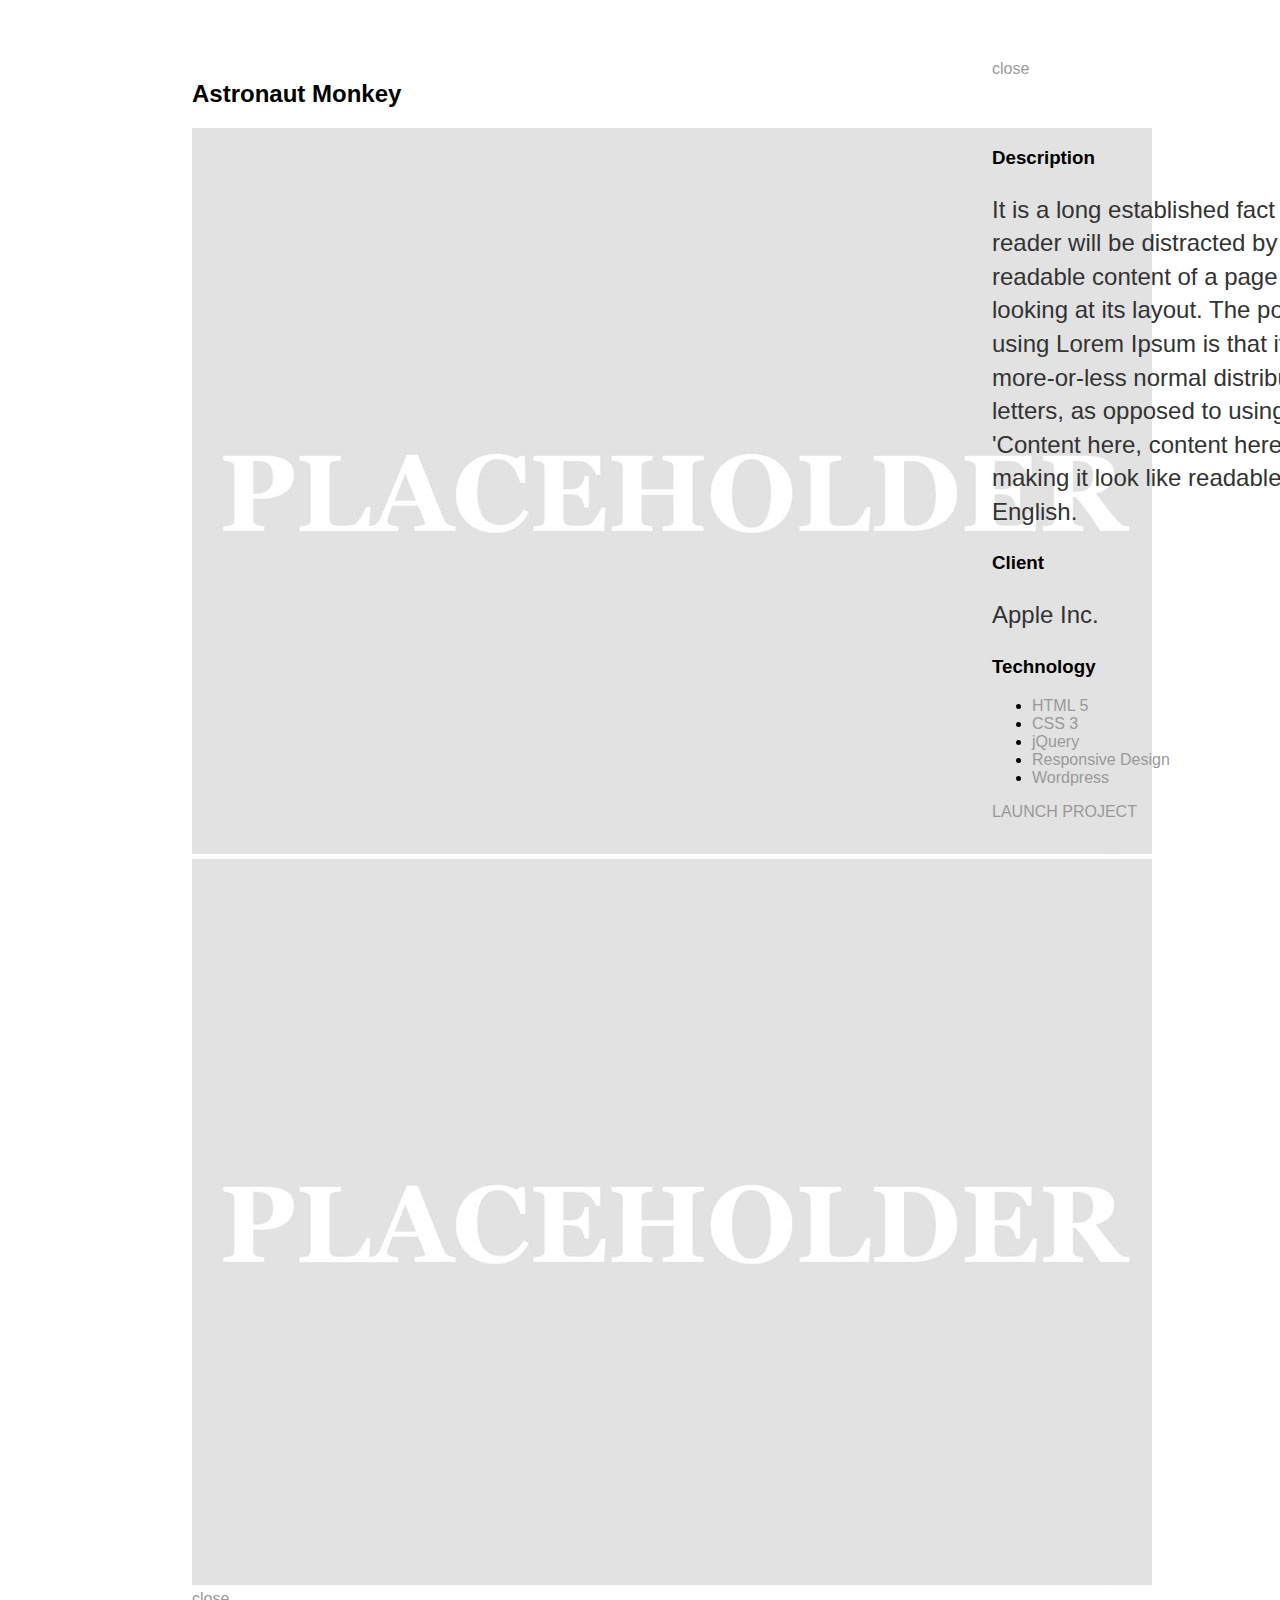
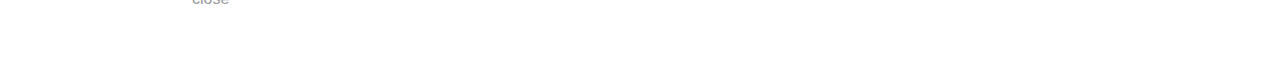
<file: portfolio-item-02.html>
<!doctype html>
<html><!-- InstanceBegin template="/Templates/portfolio-details.dwt" codeOutsideHTMLIsLocked="false" -->
<head>

    <meta charset="utf-8" />
    <meta name="viewport" content="width=device-width, initial-scale=1, maximum-scale=1">
    <meta http-equiv="X-UA-Compatible" content="IE=edge,chrome=1" >
    <meta name="description" content="BookCard - Responsive HTML5 vCard Template">
    <meta name="keywords" content="vcard, html5, portfolio">
    <meta name="author" content="Pixelwars">
    
    <title>Bookcard vCard Template</title> 

    <!-- FAV and TOUCH ICONS -->
    <link rel="shortcut icon" href="images/ico/favicon.ico">
    <link rel="apple-touch-icon" href="images/ico/apple-touch-icon.png"/>
    
    <!-- SCRIPTS -->
    <script type="text/javascript" src="js/modernizr.js"></script> 
    <!--[if lte IE 9]>
        <script src="js/html5shiv.js"></script>
        <script src="js/selectivizr-min.js"></script>
    <![endif]-->    
    
     <!-- FONTS -->
    <link href='http://fonts.googleapis.com/css?family=Lato:100,300,400,700,900,100italic,300italic,400italic,700italic,900italic' rel='stylesheet' type='text/css'>
    <link href='http://fonts.googleapis.com/css?family=Alfa+Slab+One|Nixie+One|Raleway:200,800' rel='stylesheet' type='text/css'>
    <link href='http://fonts.googleapis.com/css?family=Tulpen+One|Sacramento' rel='stylesheet' type='text/css'>
        
    <!-- STYLES -->
    <link rel="stylesheet" type="text/css" media="print" href="css/print.css">
    <link rel="stylesheet" type="text/css" href="css/normalize.css">
    <link rel="stylesheet" type="text/css" href="css/bootstrap.min.css">
    <link rel="stylesheet" type="text/css" href="css/animate.css">
    <link rel="stylesheet" type="text/css" href="css/book.css" />
    <link rel="stylesheet" type="text/css" href="css/font-awesome.css">
    <link rel="stylesheet" type="text/css" href="css/jquery.fancybox-1.3.4.css">
	<link rel="stylesheet" type="text/css" href="css/main.css">
	
    <!-- SCRIPTS -->
    <!-- Grab Google CDN's jQuery, with a protocol relative URL; fall back to local if offline -->
    <script src="http://ajax.googleapis.com/ajax/libs/jquery/1.8.3/jquery.min.js"></script>
    <script>window.jQuery || document.write('<script src="js/jquery-1.8.3.min.js"><\/script>')</script>
    <script src="js/jquery.fitvids.js"></script>
    <script>
    	$(function() { $(".portfolio-single").fitVids(); })
    </script>
    
</head>

<body class="p-single">
	
    
    
    <div class="portfolio-single container">
    		
        <div class="row">
        
            <!-- InstanceBeginEditable name="Content" -->
            
            
            
            <!-- TITLE - column 8/12 -->
            <div class="span8 portfolio-field portfolio-title">
                <h2>Astronaut Monkey</h2>
            </div>
            <!-- TITLE - column 8/12 -->
            
            
            <!-- PORTFOLIO-NAV - column 4/12 -->
            <div class="span4 portfolio-field portfolio-nav">
                <a class="icon button prev ajax" href="portfolio-item-01.html"></a>
                <a class="icon button back" href="#/portfolio">close</a>
                <a class="icon button next ajax" href="portfolio-item-03.html"></a>
            </div>
            <!-- PORTFOLIO-NAV - column 4/12 -->
            
            
            <!-- PORTFOLIO-IMAGES - column 8/12 -->
            <div class="span8 portfolio-field">
                <img src="images/portfolio/single/single-04.jpg" alt="project">
                <img src="images/portfolio/single/single-03.jpg" alt="project">
            </div>
            <!-- PORTFOLIO-IMAGES - column 8/12 -->
            
            
            <!-- PORTFOLIO SIDEBAR - column 4/12 -->
            <div class="span4 portfolio-field">
                
                
                <h3>Description</h3>
                
                <p>It is a long established fact that a reader will be distracted by the readable content of a page when looking at its layout. The point of using Lorem Ipsum is that it has a more-or-less normal distribution of letters, as opposed to using 'Content here, content here', making it look like readable English. </p>
                
                <h3>Client</h3>
                
                <p>Apple Inc.</p>
                
                <h3>Technology</h3>
                <ul class="tags">
                    <li><a>HTML 5</a></li>
                    <li><a>CSS 3</a></li>
                    <li><a>jQuery</a></li>
                    <li><a>Responsive Design</a></li>
                    <li><a>Wordpress</a></li>
                </ul>
                
                <div class="launch">
                	<a href="#" class="btn">LAUNCH PROJECT</a>
                </div>
                
                
            </div>
            <!-- PORTFOLIO SIDEBAR - column 4/12 -->
            
            
            <!-- PORTFOLIO-NAV BOTTOM - column 12/12 -->
            <div class="span12 portfolio-field portfolio-nav bottom">
                <a class="icon button prev ajax" href="portfolio-item-01.html"></a>
                <a class="icon button back" href="#/portfolio">close</a>
                <a class="icon button next ajax" href="portfolio-item-03.html"></a>
            </div>
            <!-- PORTFOLIO-NAV BOTTOM - column 12/12 -->
            
            
            
            
                
            <!-- InstanceEndEditable -->
            
        </div>
        
    </div>
    
    
    
</body>
<!-- InstanceEnd --></html>
</file>
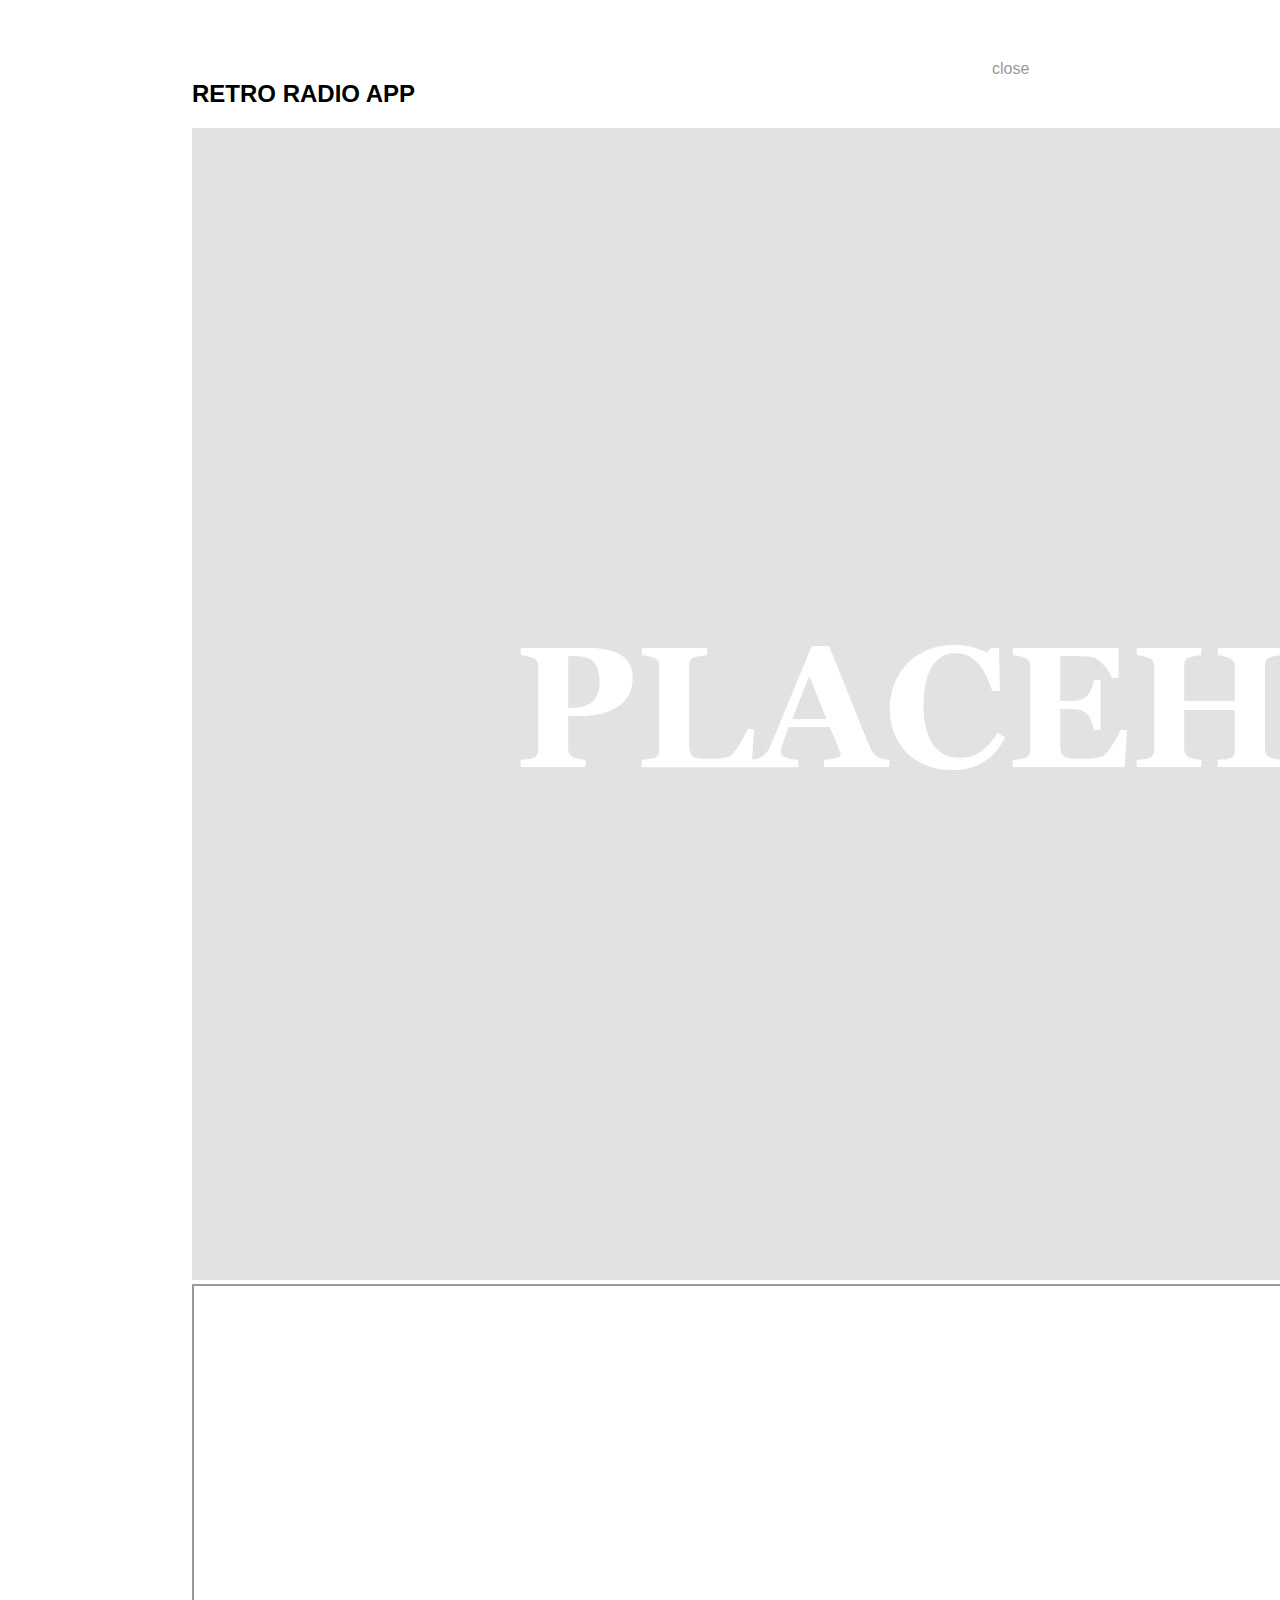
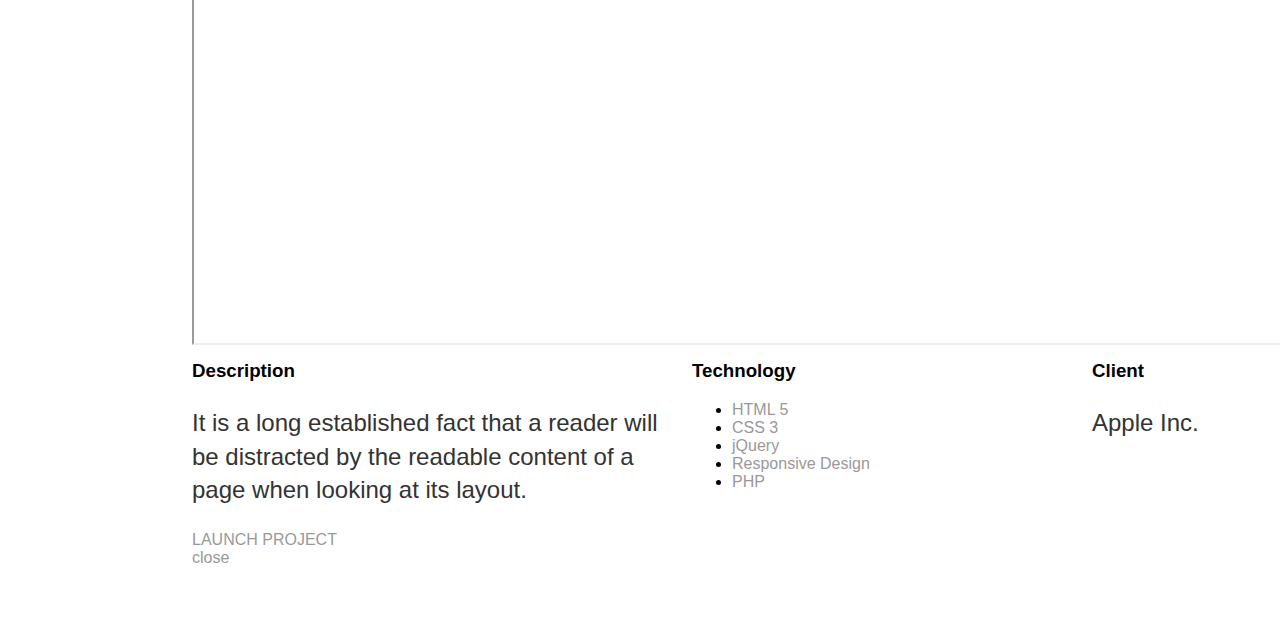
<file: portfolio-item-03.html>
<!doctype html>
<html><!-- InstanceBegin template="/Templates/portfolio-details.dwt" codeOutsideHTMLIsLocked="false" -->
<head>

    <meta charset="utf-8" />
    <meta name="viewport" content="width=device-width, initial-scale=1, maximum-scale=1">
    <meta http-equiv="X-UA-Compatible" content="IE=edge,chrome=1" >
    <meta name="description" content="BookCard - Responsive HTML5 vCard Template">
    <meta name="keywords" content="vcard, html5, portfolio">
    <meta name="author" content="Pixelwars">
    
    <title>Bookcard vCard Template</title> 

    <!-- FAV and TOUCH ICONS -->
    <link rel="shortcut icon" href="images/ico/favicon.ico">
    <link rel="apple-touch-icon" href="images/ico/apple-touch-icon.png"/>
    
    <!-- SCRIPTS -->
    <script type="text/javascript" src="js/modernizr.js"></script> 
    <!--[if lte IE 9]>
        <script src="js/html5shiv.js"></script>
        <script src="js/selectivizr-min.js"></script>
    <![endif]-->    
    
     <!-- FONTS -->
    <link href='http://fonts.googleapis.com/css?family=Lato:100,300,400,700,900,100italic,300italic,400italic,700italic,900italic' rel='stylesheet' type='text/css'>
    <link href='http://fonts.googleapis.com/css?family=Alfa+Slab+One|Nixie+One|Raleway:200,800' rel='stylesheet' type='text/css'>
    <link href='http://fonts.googleapis.com/css?family=Tulpen+One|Sacramento' rel='stylesheet' type='text/css'>
        
    <!-- STYLES -->
    <link rel="stylesheet" type="text/css" media="print" href="css/print.css">
    <link rel="stylesheet" type="text/css" href="css/normalize.css">
    <link rel="stylesheet" type="text/css" href="css/bootstrap.min.css">
    <link rel="stylesheet" type="text/css" href="css/animate.css">
    <link rel="stylesheet" type="text/css" href="css/book.css" />
    <link rel="stylesheet" type="text/css" href="css/font-awesome.css">
    <link rel="stylesheet" type="text/css" href="css/jquery.fancybox-1.3.4.css">
	<link rel="stylesheet" type="text/css" href="css/main.css">
	
    <!-- SCRIPTS -->
    <!-- Grab Google CDN's jQuery, with a protocol relative URL; fall back to local if offline -->
    <script src="http://ajax.googleapis.com/ajax/libs/jquery/1.8.3/jquery.min.js"></script>
    <script>window.jQuery || document.write('<script src="js/jquery-1.8.3.min.js"><\/script>')</script>
    <script src="js/jquery.fitvids.js"></script>
    <script>
    	$(function() { $(".portfolio-single").fitVids(); })
    </script>
    
</head>

<body class="p-single">
	
    
    
    <div class="portfolio-single container">
    		
        <div class="row">
        
            <!-- InstanceBeginEditable name="Content" -->
            
            	
            
            	<!-- TITLE - column 8/12 -->
                <div class="span8 portfolio-field portfolio-title">
                	<h2>RETRO RADIO APP</h2> 
                </div>
                <!-- TITLE - column 8/12 -->
                
                <!-- PORTFOLIO-NAV - column 4/12 -->
                <div class="span4 portfolio-field portfolio-nav">
                    <a class="icon button prev ajax" href="portfolio-item-02.html"></a>
                    <a class="icon button back" href="#/portfolio">close</a>
                    <a class="icon button next ajax" href="portfolio-item-01.html"></a>
                </div>
                <!-- PORTFOLIO-NAV - column 4/12 -->
                
                
                <!-- PORTFOLIO-IMAGES - column 12/12 -->
                <div class="span12 portfolio-field">
                    
                    <img src="images/portfolio/single/single-01.jpg" alt="project">
                    <iframe src="http://player.vimeo.com/video/37254322?badge=0&amp;color=ffffff" width="500" height="281"></iframe>
                    
                </div>
                <!-- PORTFOLIO-IMAGES - column 12/12 -->
                
                
                <!-- PORTFOLIO-DESCRIPTION - column 5/12 -->
                <div class="span5 portfolio-field">
                
                    <h3>Description</h3>
                    <p>It is a long established fact that a reader will be distracted by the readable content of a page when looking at its layout.</p>
                    <div class="launch">
                        <a href="#" class="btn">LAUNCH PROJECT</a>
                    </div>
                    
                </div>
                <!-- PORTFOLIO-DESCRIPTION - column 5/12 -->
                
                
                <!-- PORTFOLIO-DESCRIPTION - column 4/12 -->
                <div class="span4 portfolio-field">
                	
                    <h3>Technology</h3>
                    <ul class="tags">
                        <li><a>HTML 5</a></li>
                        <li><a>CSS 3</a></li>
                        <li><a>jQuery</a></li>
                        <li><a>Responsive Design</a></li>
                        <li><a>PHP</a></li>
                    </ul>
                    
                </div>
                <!-- PORTFOLIO-DESCRIPTION - column 4/12 -->
                
                
                <!-- PORTFOLIO-DESCRIPTION - column 3/12 -->
                <div class="span3 portfolio-field">
                
                    <h3>Client</h3>
                    <p>Apple Inc.</p>
                    
                </div>
                <!-- PORTFOLIO-DESCRIPTION - column 3/12 -->
                
                
                <!-- PORTFOLIO-NAV BOTTOM - column 12/12 -->
                <div class="span12 portfolio-field portfolio-nav bottom">
                    <a class="icon button prev ajax" href="portfolio-item-02.html"></a>
                    <a class="icon button back" href="#/portfolio">close</a>
                    <a class="icon button next ajax" href="portfolio-item-01.html"></a>
                </div>
                <!-- PORTFOLIO-NAV BOTTOM - column 12/12 -->
                
                
                
            <!-- InstanceEndEditable -->
            
        </div>
        
    </div>
    
    
    
</body>
<!-- InstanceEnd --></html>
</file>
<file: css/print.css>
/* Print Style Sheet */
@media print {
body {background:white; 
     font-size:10pt; 
     margin:0 }

#content{ margin-left:0; 
     float:none; 
     width:auto }
#content a { font-weight:bold;}
#content{ margin-left:0; 
     float:none; 
     width:auto }
#footer, .ad { display:none }
h1, h2, h3, h4, h5, h6 { page-break-after:avoid; 
     page-break-inside:avoid }
h3 { margin-left:10px; 
     margin-bottom:0px; 
     padding-bottom:0px }
blockquote, table, pre { page-break-inside:avoid }
ul, ol, dl  { page-break-before:avoid }
img { page-break-inside:avoid; 
     page-break-after:avoid; }

/* ------------------------------------------ 
   ---------------------  SAFE MOD */
.rm-container .rm-back, .rm-container.rm-open .rm-cover, .rm-container.rm-open .rm-right, .rm-container.rm-in .rm-cover, .rm-container.rm-in .rm-right, .rm-container.rm-in .rm-wrapper {
	-webkit-transform: none !important;
	-moz-transform: none !important;
	-o-transform: none !important;
	-ms-transform: none !important;
	transform: none !important;
	display: block !important;
}

.rm-container {
	-webkit-perspective: 0px;
	-moz-perspective: 0px;
	-o-perspective: 0px;
	-ms-perspective: 0px;
	perspective: 0px; }
.rm-wrapper { position: static; background: #fff; }
.rm-close, .rm-overlay { display: none; }
#header, .rm-button-open { display:none !important; }
.rm-wrapper,
.rm-wrapper > div { position: static; }
body { width:auto; height:auto; overflow: visible; }
.main { height:auto; }
.page { height:auto; }
.antiscroll-wrap { position:relative; top:auto; bottom:auto; left:auto; overflow:hidden; }
.antiscroll-inner { position:relative; }
#pages { position:relative !important; height:auto; }
.rm-wrapper > div > div { position: static; background: #fff; }
	 
}
</file>
<file: css/book.css>
.main { height:100%; }
.rm-container {
	width: 32%;
	height: 100%;
	max-width: 560px;
	margin: 0 auto;
	position: relative;
	-webkit-perspective: 1600px;
	-moz-perspective: 1600px;
	-o-perspective: 1600px;
	-ms-perspective: 1600px;
	perspective: 1600px;
}

.rm-wrapper { height:auto; }
.rm-wrapper,
.rm-wrapper,
.rm-wrapper > div {
	width: 100%;
	height: 100%;
	left: 0;
	top: 0;
	position: absolute;
	-webkit-transform-style: preserve-3d;
	-moz-transform-style: preserve-3d;
	-o-transform-style: preserve-3d;
	-ms-transform-style: preserve-3d;
	transform-style: preserve-3d;
}
.rm-wrapper { position:absolute; top:40px; bottom:40px; height:auto; }

.rm-wrapper .rm-cover {
	-webkit-transform-origin: 0% 50%;
	-webkit-transition-delay: 0.2s;
	-moz-transform-origin: 0% 50%;
	-moz-transition-delay: 0.2s;
	-o-transform-origin: 0% 50%;
	-o-transition-delay: 0.2s;
	-ms-transform-origin: 0% 50%;
	-ms-transition-delay: 0.2s;
	transform-origin: 0% 50%;
	transition-delay: 0.2s;
}

.rm-wrapper .rm-right {
	-webkit-transform-origin: 100% 50%;
	-webkit-transition-delay: 0s;
	-moz-transform-origin: 100% 50%;
	-moz-transition-delay: 0s;
	-o-transform-origin: 100% 50%;
	-o-transition-delay: 0s;
	-ms-transform-origin: 100% 50%;
	-ms-transition-delay: 0s;
	transform-origin: 100% 50%;
	transition-delay: 0s;
}

.rm-wrapper > div > div {
	width: 100%;
	height: 100%;
	position: absolute;
	/*padding: 30px;*/
}

.rm-container .rm-front,
.rm-container .rm-back {
	-webkit-backface-visibility: hidden;
	-moz-backface-visibility: hidden;
	-o-backface-visibility: hidden;
	-ms-backface-visibility: hidden;
	backface-visibility: hidden;
	transform: perspective(200px) rotateX(0deg); /* EDGE backface visibility fix */
}

/* EDGE backface visibility fix */
.rm-container .rm-front > *,
.rm-container .rm-back > * {
	-webkit-backface-visibility: hidden;
	-moz-backface-visibility: hidden;
	-o-backface-visibility: hidden;
	-ms-backface-visibility: hidden;
	backface-visibility: hidden;
	transform: perspective(200px) rotateX(0deg);
}
/* EDGE backface visibility fix */


html:not(.safe-mod) .rm-container .rm-back {
	-webkit-transform: rotateY(-180deg);
	-moz-transform: rotateY(-180deg);
	-o-transform: rotateY(-180deg);
	-ms-transform: rotateY(-180deg);
	transform: rotateY(-180deg);
}

.rm-overlay {
	position: absolute;
	width: 10%;
	height: 100%;
	top: 0;
	right: 0;
	pointer-events: none;
	background: -moz-linear-gradient(left, rgba(0,0,0,0) 0%, rgba(0,0,0,0.04) 100%);
	background: -webkit-gradient(linear, left top, right top, color-stop(0%,rgba(0,0,0,0)), color-stop(100%,rgba(0,0,0,0.04)));
	background: -webkit-linear-gradient(left, rgba(0,0,0,0) 0%,rgba(0,0,0,0.04) 100%);
	background: -o-linear-gradient(left, rgba(0,0,0,0) 0%,rgba(0,0,0,0.04) 100%);
	background: -ms-linear-gradient(left, rgba(0,0,0,0) 0%,rgba(0,0,0,0.04) 100%);
	background: linear-gradient(to right, rgba(0,0,0,0) 0%,rgba(0,0,0,0.04) 100%);
}



/* Transitions */
.rm-wrapper,
.rm-wrapper > div {
	-webkit-transition: all 0.6s ease-in-out, height 0s;
	-moz-transition: all 0.6s ease-in-out;
	-o-transition: all 0.6s ease-in-out, height 0s;
	-ms-transition: all 0.6s ease-in-out, height 0s;
	transition: all 0.6s ease-in-out, height 0s;
}
.safe-mod .rm-wrapper,
.safe-mod .rm-wrapper > div, .safe-mod .rm-wrapper > div > div {
	-webkit-transition: none;
	-moz-transition: none;
	-o-transition: none;
	-ms-transition: none;
	transition: none;
}



.rm-close {
	height:0;
}

.rm-container.rm-open .rm-cover {
	-webkit-transform: rotateY(-180deg);
	-webkit-transition-delay: 0s;
	-moz-transform: rotateY(-180deg);
	-moz-transition-delay: 0s;
	-o-transform: rotateY(-180deg);
	-o-transition-delay: 0s;
	-ms-transform: rotateY(-180deg);
	-ms-transition-delay: 0s;
	transform: rotateY(-180deg);
	transition-delay: 0s;
}

.rm-container.rm-open .rm-right {
	-webkit-transform: rotateY(180deg);
	-webkit-transition-delay: 0.2s;
	-moz-transform: rotateY(180deg);
	-moz-transition-delay: 0.2s;
	-o-transform: rotateY(180deg);
	-o-transition-delay: 0.2s;
	-ms-transform: rotateY(180deg);
	-ms-transition-delay: 0.2s;
	transform: rotateY(180deg);
	transition-delay: 0.2s;
}

.rm-container.rm-in .rm-cover {
	-webkit-transform: rotateY(-150deg);
	-moz-transform: rotateY(-150deg);
	-o-transform: rotateY(-150deg);
	-ms-transform: rotateY(-150deg);
	transform: rotateY(-150deg);
}

.rm-container.rm-in .rm-right {
	-webkit-transform: rotateY(150deg);
	-moz-transform: rotateY(150deg);
	-o-transform: rotateY(150deg);
	-ms-transform: rotateY(150deg);
	transform: rotateY(150deg);
}

.rm-container.rm-in .rm-wrapper {
	-webkit-transform: translateZ(-500px);
	-moz-transform: translateZ(-500px);
	-o-transform: translateZ(-500px);
	-ms-transform: translateZ(-500px);
	transform: translateZ(-500px);
}

.rm-container.rm-in .rm-cover, 
.rm-container.rm-in .rm-right,
.rm-container.rm-nodelay .rm-right {
	-webkit-transition-delay: 0s;
	-moz-transition-delay: 0s;
	-o-transition-delay: 0s;
	-ms-transition-delay: 0s;
	transition-delay: 0s;
}

.rm-container.rm-in .rm-modal {
	-webkit-transform: translateZ(0px);
	-moz-transform: translateZ(0px);
	-o-transform: translateZ(0px);
	-ms-transform: translateZ(0px);
	transform: translateZ(0px);
	opacity: 1;
	pointer-events: auto;
}


/* Media Queries */
@media screen and (min-height: 600px) { 
	.rm-wrapper { top:60px; bottom:60px; }
}
@media screen and (min-height: 800px) { 
	.rm-wrapper { top:80px; bottom:80px; }
}
@media screen and (min-height: 900px) { 
	.rm-wrapper { top:120px; bottom:120px; }
}
@media screen and (min-height: 1000px) { 
	.rm-wrapper { top:140px; bottom:140px; }
}
@media screen and (max-width: 1100px) and (min-height: 1000px) { 
	.rm-wrapper { top:320px; bottom:320px; }
}
@media screen and (min-width: 2200px) and (min-height: 1000px) { 
	.rm-wrapper {top:20%; bottom:20%;}
}
@media screen and (min-width: 2600px) and (min-height: 1200px) { 
	.rm-wrapper {top:25%; bottom:25%;}
}
@media screen and (min-width: 3000px) and (min-height: 1600px) { 
	.rm-wrapper {top:30%; bottom:30%;}
}


/* Page Shadow Middle */
.rm-wrapper .rm-middle {
	box-shadow: 2px 2px 10px rgba(0,0,0,0.5);
}

.rm-container.rm-open .rm-wrapper .rm-cover {
	box-shadow: 2px 4px 4px rgba(0,0,0,0.2);
}

.rm-container.rm-open .rm-wrapper .rm-right {
	box-shadow: -2px 4px 4px rgba(0,0,0,0.2);
}

.rm-container.rm-open .rm-wrapper .rm-middle {
	box-shadow: 0 6px 4px -2px rgba(0,0,0,0.2);
}


/* firefox weird z-index fix */
.rm-container.rm-closed .rm-wrapper > div.rm-right > div.rm-front { visibility:hidden; }
.rm-container .rm-wrapper > div.rm-right > div.rm-front { visibility:visible; }

.rm-wrapper .rm-cover { z-index:100; }
.rm-wrapper > div > div.rm-front { z-index:120; }
.rm-wrapper > div > div.rm-back { z-index:120; }
.rm-wrapper .rm-middle { z-index:50; }
.rm-wrapper .rm-right { z-index:60; }
</file>
<file: css/style.css>
/* CONTENT ALIGNMENT */
.aligncenter, .alignnone, .alignright, .alignleft {
    display: block; margin: 1.6em auto; clear: both;
	}
.wp-caption {
	color:#555;
	}
.wp-caption img {
	border: 0 none; height: auto; margin: 0; padding: 0;
	}
.wp-caption-text {
    font-size: 14px; margin: 0; padding: .6em .1em 0; color: #C0C0C0;
	}
.wp-caption.aligncenter { 
	text-align: center; 
	}
/* TABLETS */
@media screen and (min-width: 768px) {
	.alignnone {
		margin: 3em 0; 
		}
	.aligncenter {
		margin: 2.2em auto; 
		}
	.alignleft,
	.alignright {
		max-width: 50%; 
		}
	.alignright {
		float:right; margin: .4em 0 1em 2em;
		}
	.alignleft {
		float: left; margin: .4em 2em 1em 0;
		}
}
</file>
<file: css/main.css>
body {
    margin: 60px auto;
    width: 70%;
}
nav ul, footer ul {
    font-family:'Helvetica', 'Arial', 'Sans-Serif';
    padding: 0px;
    list-style: none;
    font-weight: bold;
}
nav ul li, footer ul li {
    display: inline;
    margin-right: 20px;
}
a {
    text-decoration: none;
    color: #999;
}
a:hover {
    text-decoration: underline;
}
h1 {
    font-size: 3em;
    font-family:'Helvetica', 'Arial', 'Sans-Serif';
}
p {
    font-size: 1.5em;
    line-height: 1.4em;
    color: #333;
}
footer {
    border-top: 1px solid #d5d5d5;
    font-size: .8em;
}

ul.posts { 
    margin: 20px auto 40px; 
    font-size: 1.5em;
}

ul.posts li {
    list-style: none;
}
</file>
<file: css/skins/cover/standart.css>
.cover h1 { 
	text-shadow: 
		#253e45 -1px 1px 0,
		#253e45 -2px 2px 0,
		#d45848 -3px 3px 0,
		#d45848 -4px 4px 0;
	 }
.cover h2, .cover h3 {
			text-shadow: 
			rgba(0,0,0,.4) 1px 1px 0,
			rgba(0,0,0,.4) 2px 2px 0;
}
</file>
<file: css/skins/base/clean.css>
/* CLEAN STYLE */

/* FONTS */
@import url(http://fonts.googleapis.com/css?family=Arvo:400,700,400italic,700italic);

/* HEADINGS */
h2 { font-family: "Arvo", serif; }

/* RESUME */
.testo .text { background-color: transparent; border: 1px solid #ddd; }



.content h3 span { display:inline-block; position:relative; padding: .2em 1em; letter-spacing: 1px; border: 1px dashed #ccc; }
.content h3 { font-size: 1.0em; font-weight: 800; }
.content h2 { font-weight: 800; }

h4.about-text { font-weight: 300; }

.content h2, .content h3 { position: relative; }
.content h2:before { content: ""; position:absolute; top: 50%; left: 0; display: block; width: 100%; border-bottom: 1px solid #ccc; z-index: -1; }
.content h2 span { font-weight: 800; padding: .2em .4em; color: #fff; background: #333; border-radius: 4px; }
h4.about-text { font-weight: 300; }
.label { font-weight: 800; padding:0; color: #333; background: none; border-bottom: 3px solid #333; }
</file>
<file: css/skins/paper-bg/cream-dust.css>
/* INNER PAGE BG */
.rm-wrapper > div > div { background: #eee url(../../../images/bckg/paper-bg/cream_dust.png) 0 0 repeat; }

@media  (-webkit-min-device-pixel-ratio: 1.5), (min-resolution: 192dpi) { 
	.rm-wrapper > div > div { background-image: url(../../../images/bckg/paper-bg/cream_dust_@2X.png); background-size: 50px 50px; }   
}
</file>
<file: css/skins/body-bg/wood.css>
/* BODY BG */
body { background-image:url(../../../images/bckg/body-bg/wood.png); background-attachment:fixed; background-repeat: repeat; }
</file>
